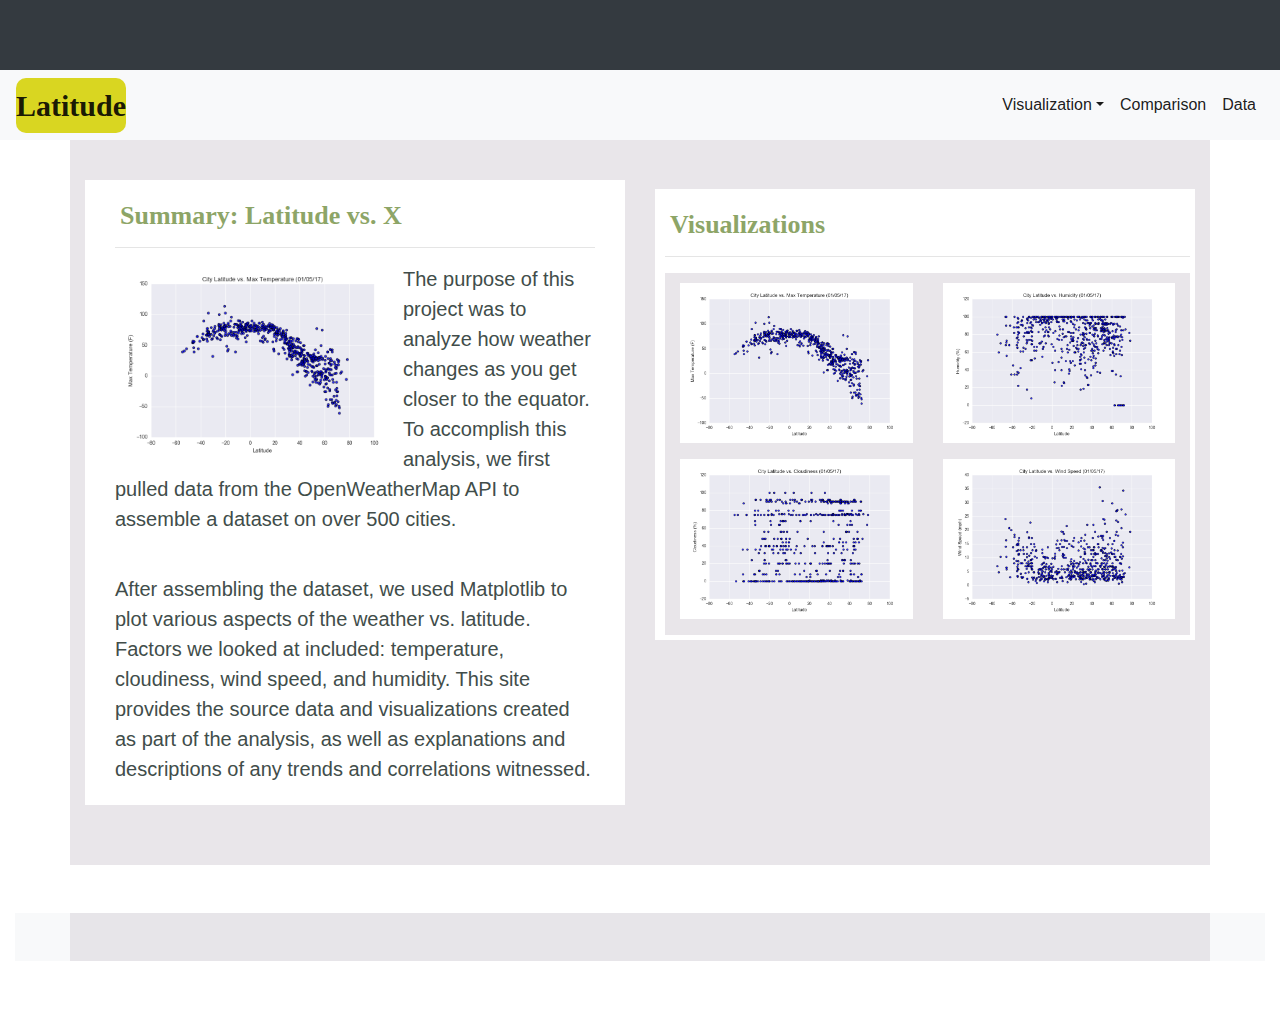
<file: WebVisualizations/index.html>
<!DOCTYPE html>
<html lang="en">
<head>
    <meta charset="UTF-8">
    <meta http-equiv="X-UA-Compatible" content="IE=edge">
    <meta name="viewport" content="width=device-width, initial-scale=1.0">
    <title>Weather Data Visualization</title>
    <link rel="stylesheet" href="https://stackpath.bootstrapcdn.com/bootstrap/4.3.1/css/bootstrap.min.css" integrity="sha384-ggOyR0iXCbMQv3Xipma34MD+dH/1fQ784/j6cY/iJTQUOhcWr7x9JvoRxT2MZw1T" crossorigin="anonymous">
    <link rel="stylesheet" href="style.css">
    
</head>
<body>
  <!-- navbar -->
    <nav class="navbar navbar-dark bg-dark"></nav>    
    <nav class="navbar navbar-expand-md sticky-top navbar-light bg-light">
        <a class="navbar-brand" href="index.html">Latitude</a>
        <button class="navbar-toggler" type="button" data-toggle="collapse" data-target="#navbarNav">
            <span class="navbar-toggler-icon"></span>
        </button>
        <div class="collapse navbar-collapse" id="navbarNav">            
            <ul class="navbar-nav ml-auto">
                <li class="nav-item dropdown">
                    <a class="nav-link dropdown-toggle active" data-toggle="dropdown" href="#">Visualization<span class="caret"></span></a>
                    <ul class="dropdown-menu">
                        <li><a class="nav-link active" href="max_temp.html">Max Temperature</a></li>
                        <li><a class="nav-link active" href="humidity.html">Humidity</a></li>
                        <li><a class="nav-link active" href="cloudiness.html">Cloudiness</a></li>
                        <li><a class="nav-link active" href="wind_speed.html">Wind Speed</a></li>
                    </ul>
                </li>
                <li class="nav-item">
                    <a class="nav-link active" href="comparison.html">Comparison</a>
                </li>
                <li class="nav-item">
                    <a class="nav-link active" href="data.html">Data</a>
                </li>
            </ul>
        </div>
      </nav>

    <!-- Container -->
    <div class="container">
        <section class="row">
          <div class="col-lg-6 col-md-12">
            <div class="description-content">
              <h1 class="description-header">Summary: Latitude vs. X</h1>
              <hr>
                <img src="Resources/assets/images/Fig1.png" alt="Latitude vs. Max Temperature" class="description-image">
              <p>The purpose of this project was to analyze how weather changes as you get closer to the equator. To accomplish this analysis, we first pulled data from the OpenWeatherMap API to assemble a dataset on over 500 cities.</p><br>
              <p>After assembling the dataset, we used Matplotlib to plot various aspects of the weather vs. latitude. Factors we looked at included: temperature, cloudiness, wind speed, and humidity. This site provides the source data and visualizations created as part of the analysis, as well as explanations and descriptions of any trends and correlations witnessed.</p>
            </div>
          </div>
        <div class="col-lg-6 col-md-12">
  ​
            <!-- Visualizations -->
            <section id="imageNav-area">
              <div class="imageNav-content">
                  <h2 class="imageNav-header">Visualizations</h2>
              <hr />
                <div class="container">
                  <div class="row">
                    <div class="col-6"><p>
                      <a href="max_temp.html">
                        <img src="Resources/assets/images/Fig1.png" alt="Latitude vs. Max Temperature", title="Latitude vs. Max Temperature" class="imageNav-photo">
                      </a></p>
                    </div>
                    <div class="col-6"><p>
                      <a href="humidity.html">
                        <img src="Resources/assets/images/Fig2.png" alt="Latitude vs. Humidity", title="Latitude vs. Humidity" class="imageNav-photo">
                      </a></p>
                      </div>
                    <div class="col-6"><p>
                      <a href="cloudiness.html">
                        <img src="Resources/assets/images/Fig3.png" alt="Latitude vs. Cloudiness", title="Latitude vs. Cloudiness", class="imageNav-photo">
                      </a></p>
                    </div>
                    <div class="col-6"><p>
                      <a href="wind_speed.html">
                        <img src="Resources/assets/images/Fig4.png" alt="Latitude vs. Wind Speed", title="Latitude vs. Wind Speed", class="imageNav-photo">
                      </a></p>
                    </div>
                  </div>
                </div>
              </div>
            </section>
            <!-- End of the Visualizations -->  ​
          </div>
        </section>
      </div>
      
      <!-- footer -->
      <div class="container-fluid my-5">
        <footer class="bg-light text-center">
          <!-- Grid container -->
          <div class="container p-4 pb-0">          
          </div>        
        </footer>        
      </div>

  <script src="https://code.jquery.com/jquery-3.3.1.slim.min.js" integrity="sha384-q8i/X+965DzO0rT7abK41JStQIAqVgRVzpbzo5smXKp4YfRvH+8abtTE1Pi6jizo" crossorigin="anonymous"></script>
  <script src="https://cdnjs.cloudflare.com/ajax/libs/popper.js/1.14.7/umd/popper.min.js" integrity="sha384-UO2eT0CpHqdSJQ6hJty5KVphtPhzWj9WO1clHTMGa3JDZwrnQq4sF86dIHNDz0W1" crossorigin="anonymous"></script>
  <script src="https://stackpath.bootstrapcdn.com/bootstrap/4.3.1/js/bootstrap.min.js" integrity="sha384-JjSmVgyd0p3pXB1rRibZUAYoIIy6OrQ6VrjIEaFf/nJGzIxFDsf4x0xIM+B07jRM" crossorigin="anonymous"></script>    
</body>
</html>
</file>
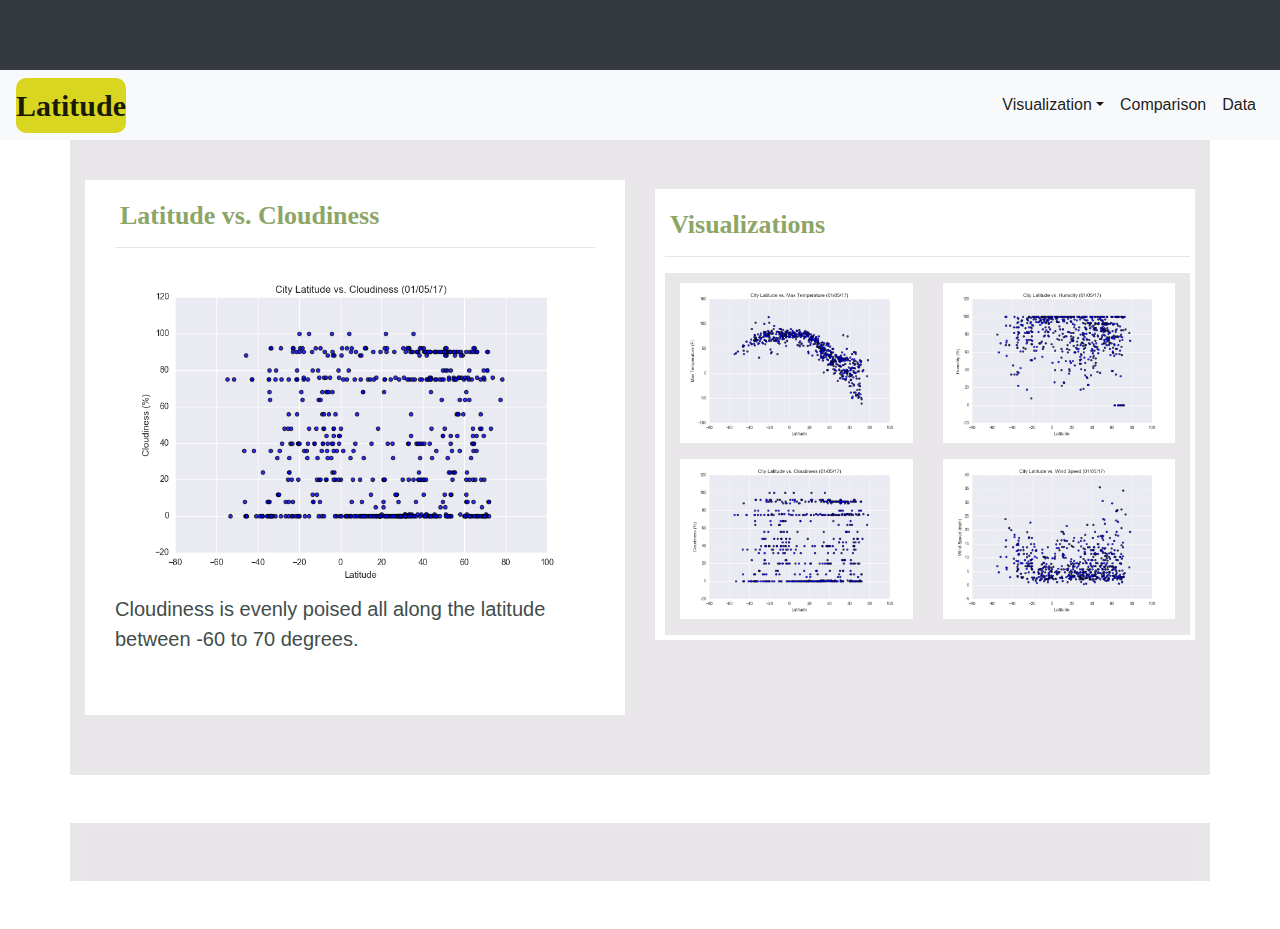
<file: WebVisualizations/cloudiness.html>
<!DOCTYPE html>
<html lang="en">
<head>
    <meta charset="UTF-8">
    <meta http-equiv="X-UA-Compatible" content="IE=edge">
    <meta name="viewport" content="width=device-width, initial-scale=1.0">
    <title>Cloudiness</title>
    <link rel="stylesheet" href="https://stackpath.bootstrapcdn.com/bootstrap/4.3.1/css/bootstrap.min.css" integrity="sha384-ggOyR0iXCbMQv3Xipma34MD+dH/1fQ784/j6cY/iJTQUOhcWr7x9JvoRxT2MZw1T" crossorigin="anonymous">
    <link rel="stylesheet" href="style.css">

</head>
<body>
    <!-- navbar -->
    <nav class="navbar navbar-dark bg-dark"></nav>               
    <nav class="navbar navbar-expand-md sticky-top navbar-light bg-light">
        <a class="navbar-brand" href="index.html">Latitude</a>
        <button class="navbar-toggler" type="button" data-toggle="collapse" data-target="#navbarNav">
            <span class="navbar-toggler-icon"></span>
        </button>
        <div class="collapse navbar-collapse" id="navbarNav">            
            <ul class="navbar-nav ml-auto">
                <li class="nav-item dropdown">
                    <a class="nav-link dropdown-toggle active" data-toggle="dropdown" href="#">Visualization<span class="caret"></span></a>
                    <ul class="dropdown-menu">
                        <li><a class="nav-link active" href="max_temp.html">Max Temperature</a></li>
                        <li><a class="nav-link active" href="humidity.html">Humidity</a></li>
                        <li><a class="nav-link active" href="cloudiness.html">Cloudiness</a></li>
                        <li><a class="nav-link active" href="wind_speed.html">Wind Speed</a></li>
                    </ul>
                </li>
                <li class="nav-item">
                    <a class="nav-link active" href="comparison.html">Comparison</a>
                </li>
                <li class="nav-item">
                    <a class="nav-link active" href="data.html">Data</a>
                </li>
            </ul>
        </div>
    </nav>

    <!-- Container -->
    <div class="container">
        <section class="row">
          <div class="col-lg-6 col-md-12">
            <div class="description-content">
              <h1 class="description-header">Latitude vs. Cloudiness</h1>
              <hr>
              <a href="Resources/assets/images/Fig3.png">
                <img src="Resources/assets/images/Fig3.png" alt="Latitude vs. Cloudiness", title="Latitude vs. Cloudiness", class="imageNav-photo">
              </a>
              <p>Cloudiness is evenly poised all along the latitude between -60 to 70 degrees.</p><br>
              <p></p>
            </div>
          </div>
          <div class="col-lg-6 col-md-12">
  ​
            <!-- Visualizations -->
            <section id="imageNav-area">
              <div class="imageNav-content">
                <h2 class="imageNav-header">Visualizations</h2>
                <hr />
                <div class="container">
                  <div class="row">
                    <div class="col-6">
                      <p>
                        <a href="max_temp.html">
                            <img src="Resources/assets/images/Fig1.png" alt="Latitude vs. Max Temperature", title="Latitude vs. Max Temperature" class="imageNav-photo">
                        </a>
                      </p>
                    </div>
                    <div class="col-6">
                      <p>
                        <a href="humidity.html">
                          <img src="Resources/assets/images/Fig2.png" alt="Latitude vs. Humidity", title="Latitude vs. Humidity" class="imageNav-photo">
                        </a>
                      </p>
                    </div>
                    <div class="col-6">
                      <p>
                        <a href="cloudiness.html">
                          <img src="Resources/assets/images/Fig3.png" alt="Latitude vs. Cloudiness", title="Latitude vs. Cloudiness", class="imageNav-photo">
                        </a>
                      </p>
                    </div>
                    <div class="col-6">  
                      <p>
                        <a href="wind_speed.html">
                          <img src="Resources/assets/images/Fig4.png" alt="Latitude vs. Wind Speed", title="Latitude vs. Wind Speed", class="imageNav-photo">
                        </a>
                      </p>
                    </div>
                  </div>
                </div>
              </div>
            </section>
            <!-- End of the Visualizations -->  ​
          </div>
        </section>
    </div>

      <!-- footer -->
      <div class="container my-5">
        <footer class="bg-light text-center">
          <!-- Grid container -->
          <div class="container p-4 pb-0">          
          </div>        
        </footer>        
      </div>

    <script src="https://code.jquery.com/jquery-3.3.1.slim.min.js" integrity="sha384-q8i/X+965DzO0rT7abK41JStQIAqVgRVzpbzo5smXKp4YfRvH+8abtTE1Pi6jizo" crossorigin="anonymous"></script>
    <script src="https://cdnjs.cloudflare.com/ajax/libs/popper.js/1.14.7/umd/popper.min.js" integrity="sha384-UO2eT0CpHqdSJQ6hJty5KVphtPhzWj9WO1clHTMGa3JDZwrnQq4sF86dIHNDz0W1" crossorigin="anonymous"></script>
    <script src="https://stackpath.bootstrapcdn.com/bootstrap/4.3.1/js/bootstrap.min.js" integrity="sha384-JjSmVgyd0p3pXB1rRibZUAYoIIy6OrQ6VrjIEaFf/nJGzIxFDsf4x0xIM+B07jRM" crossorigin="anonymous"></script>    
</body>
</html>
</file>
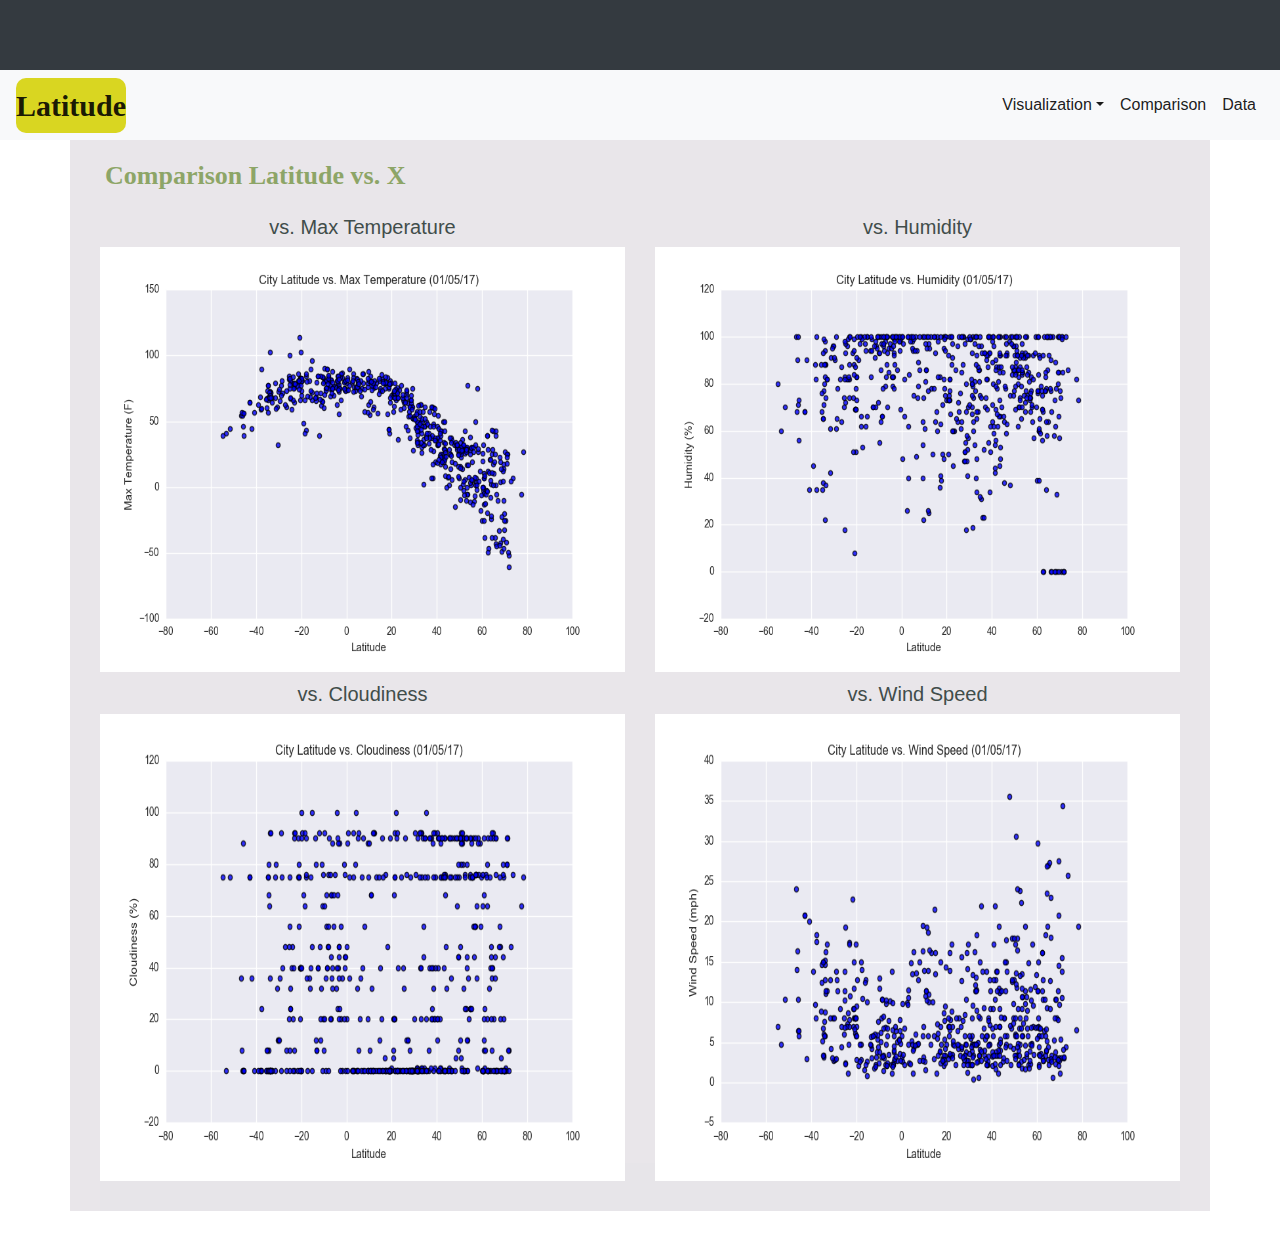
<file: WebVisualizations/comparison.html>
<!DOCTYPE html>
<html lang="en">
<head>
    <meta charset="UTF-8">
    <meta http-equiv="X-UA-Compatible" content="IE=edge">
    <meta name="viewport" content="width=device-width, initial-scale=1.0">
    <title>Weather Data Visualization</title>
    <link rel="stylesheet" href="https://stackpath.bootstrapcdn.com/bootstrap/4.3.1/css/bootstrap.min.css" integrity="sha384-ggOyR0iXCbMQv3Xipma34MD+dH/1fQ784/j6cY/iJTQUOhcWr7x9JvoRxT2MZw1T" crossorigin="anonymous">
    <link rel="stylesheet" href="style.css">
    
</head>
<body>
  <!-- navbar  -->
    <nav class="navbar navbar-dark bg-dark"></nav> 
      <nav class="navbar navbar-expand-md sticky-top navbar-light bg-light">
        <a class="navbar-brand" href="index.html">Latitude</a>
          <button class="navbar-toggler" type="button" data-toggle="collapse" data-target="#navbarNav">
            <span class="navbar-toggler-icon"></span>
          </button>
          <div class="collapse navbar-collapse" id="navbarNav">            
            <ul class="navbar-nav ml-auto">
                <li class="nav-item dropdown">
                    <a class="nav-link dropdown-toggle active" data-toggle="dropdown" href="#">Visualization<span class="caret"></span></a>
                    <ul class="dropdown-menu">
                        <li><a class="nav-link active" href="max_temp.html">Max Temperature</a></li>
                        <li><a class="nav-link active" href="humidity.html">Humidity</a></li>
                        <li><a class="nav-link active" href="cloudiness.html">Cloudiness</a></li>
                        <li><a class="nav-link active" href="wind_speed.html">Wind Speed</a></li>
                    </ul>
                </li>
                <li class="nav-item">
                    <a class="nav-link active" href="comparison.html">Comparison</a>
                </li>
                <li class="nav-item">
                    <a class="nav-link active" href="data.html">Data</a>
                </li>
            </ul>
          </div>
      </nav>
    
     <!--Comparison Visualizations -->
    <div class="container">
        <div class="container-fluid">
            <h2 class="imageNav-header">Comparison Latitude vs. X</h2>
            <div class="row">
                <div class="col-6">
                  <p>
                    <p class="h5">vs. Max Temperature</p>
                    <a href="Resources/assets/images/Fig1.png">
                        <img src="Resources/assets/images/Fig1.png" alt="Latitude vs. Max Temperature", title="Latitude vs. Max Temperature" class="imageNav-photo">
                    </a>
                  </p>
                </div>
                <div class="col-6">
                  <p>
                    <p class="h5">vs. Humidity</p>
                      <a href="Resources/assets/images/Fig2.png">
                        <img src="Resources/assets/images/Fig2.png" alt="Latitude vs. Humidity", title="Latitude vs. Humidity" class="imageNav-photo">
                      </a>
                  </p>
                </div>
                <div class="col-6">
                  <p><br><br>
                    <p class="h5">vs. Cloudiness</p>
                      <a href="Resources/assets/images/Fig3.png">
                        <img src="Resources/assets/images/Fig3.png" alt="Latitude vs. Cloudiness", title="Latitude vs. Cloudiness", class="imageNav-photo">
                      </a>
                  </p>
                </div>
                <div class="col-6">
                  <p><br><br>
                    <p class="h5">vs. Wind Speed</p>
                      <a href="Resources/assets/images/Fig4.png">
                        <img src="Resources/assets/images/Fig4.png" alt="Latitude vs. Wind Speed", title="Latitude vs. Wind Speed", class="imageNav-photo">
                      </a>
                  </p>
                </div>
            </div>
        </div>    
        <!-- End of the Visualizations -->  ​    
      
        <!-- footer -->
        <div class="container-fluid my-5">
            <footer class="bg-light text-center">
            <!-- Grid container -->
                <div class="container p-4 pb-0">
                </div>        
            </footer>        
        </div>    
    </div>

    <script src="https://code.jquery.com/jquery-3.3.1.slim.min.js" integrity="sha384-q8i/X+965DzO0rT7abK41JStQIAqVgRVzpbzo5smXKp4YfRvH+8abtTE1Pi6jizo" crossorigin="anonymous"></script>
    <script src="https://cdnjs.cloudflare.com/ajax/libs/popper.js/1.14.7/umd/popper.min.js" integrity="sha384-UO2eT0CpHqdSJQ6hJty5KVphtPhzWj9WO1clHTMGa3JDZwrnQq4sF86dIHNDz0W1" crossorigin="anonymous"></script>
    <script src="https://stackpath.bootstrapcdn.com/bootstrap/4.3.1/js/bootstrap.min.js" integrity="sha384-JjSmVgyd0p3pXB1rRibZUAYoIIy6OrQ6VrjIEaFf/nJGzIxFDsf4x0xIM+B07jRM" crossorigin="anonymous"></script>    
</body>
</html>
</file>
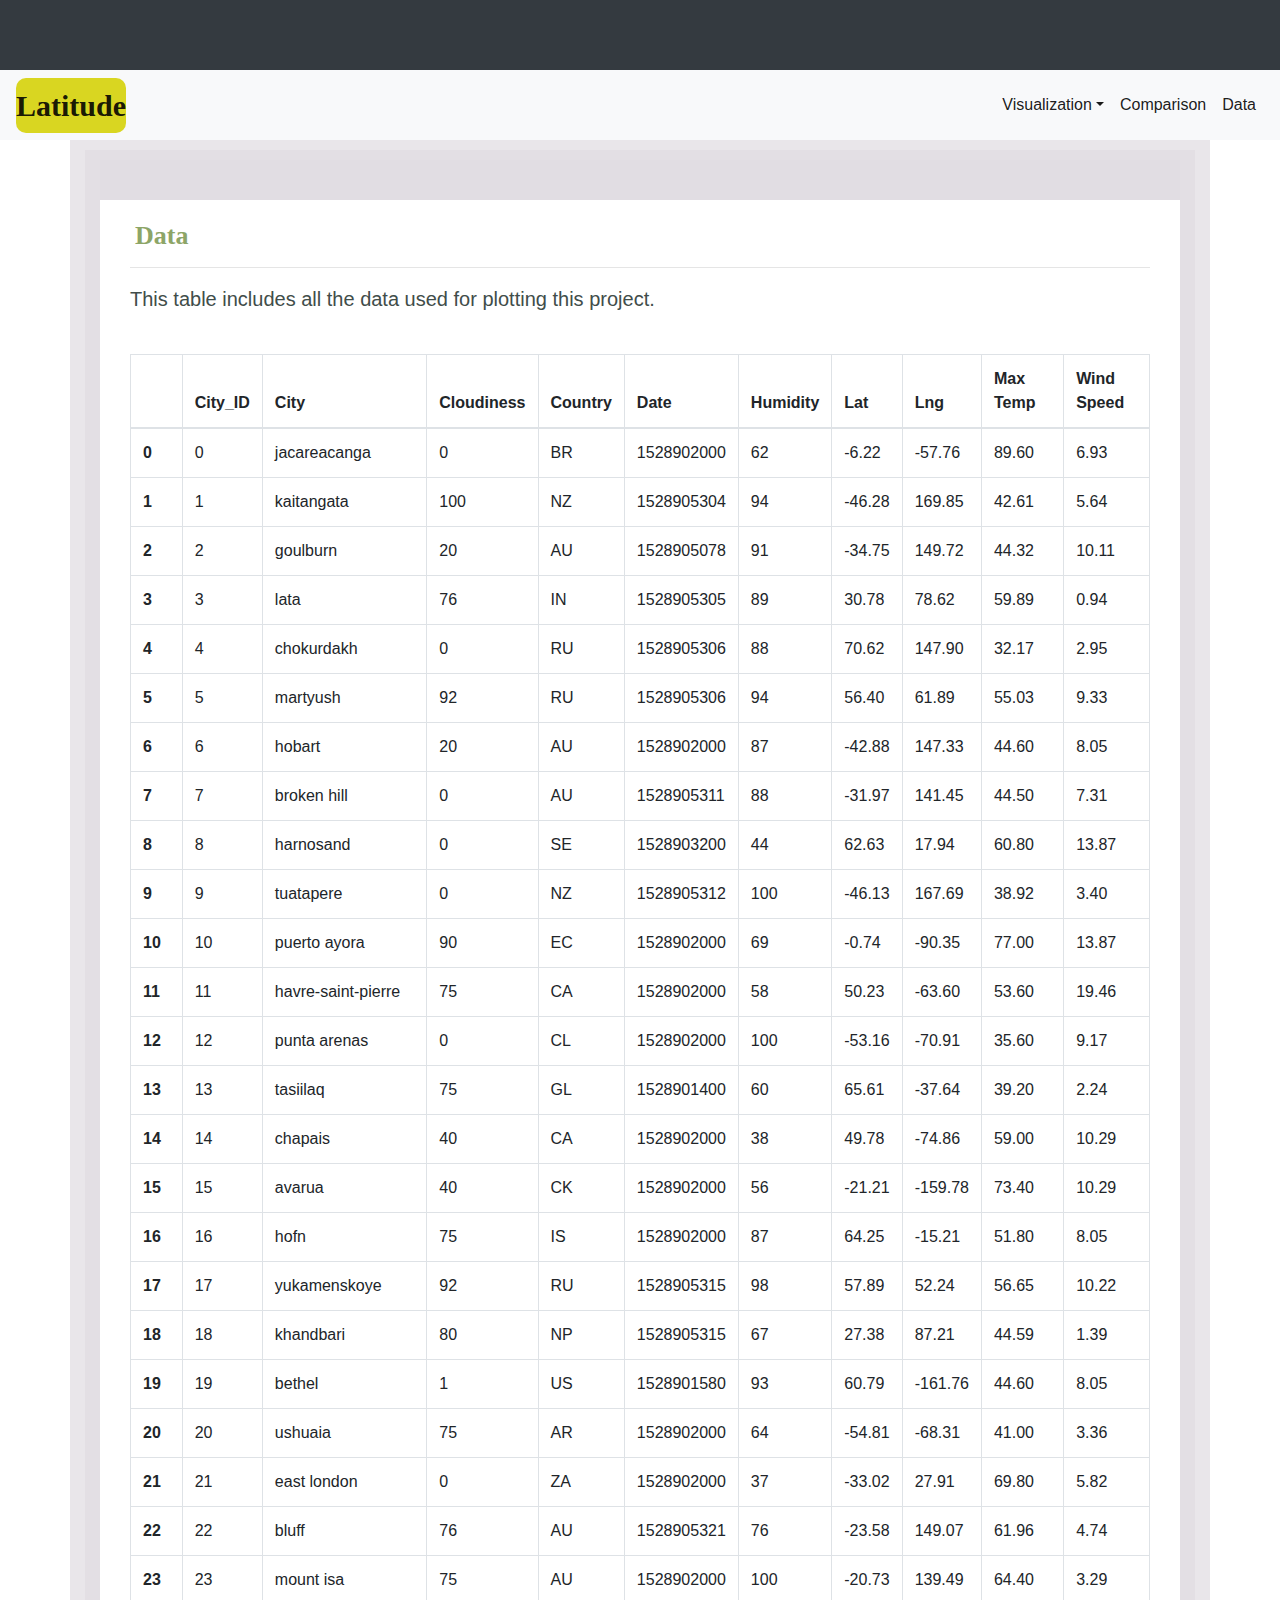
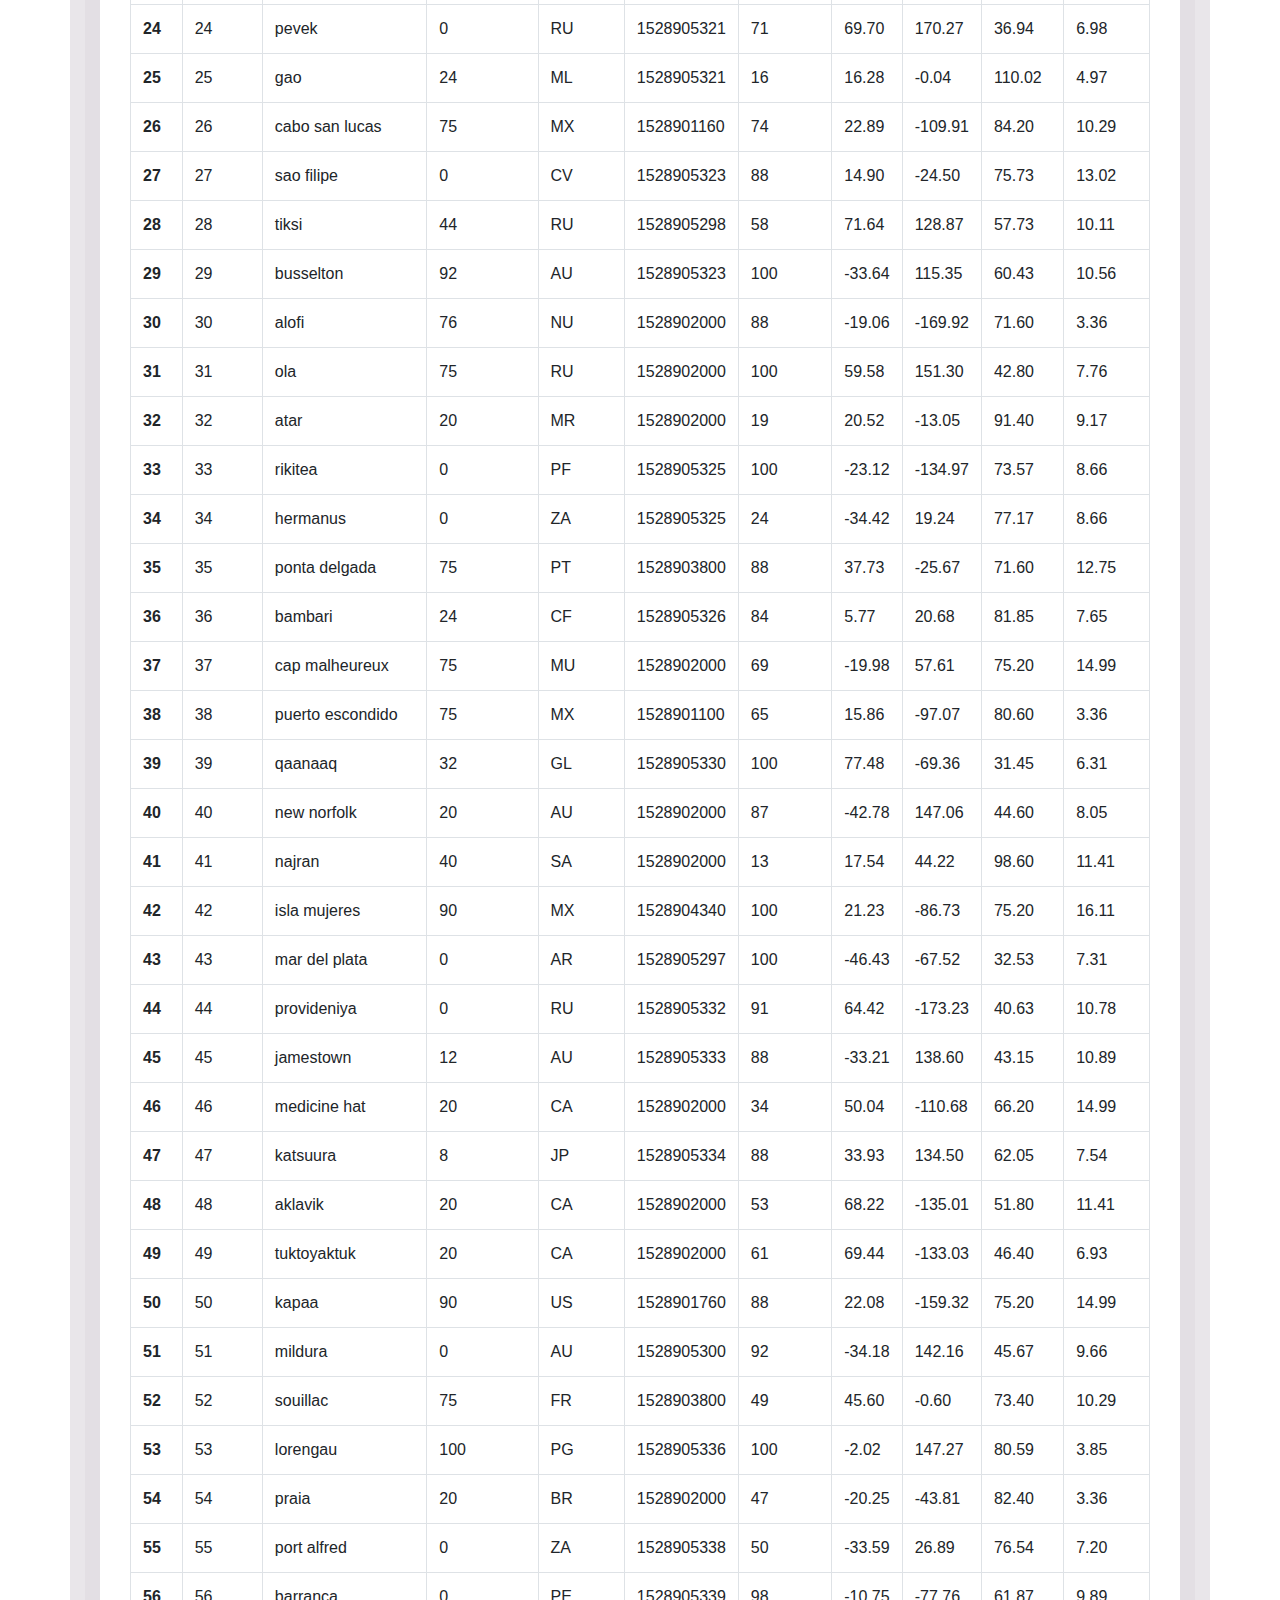
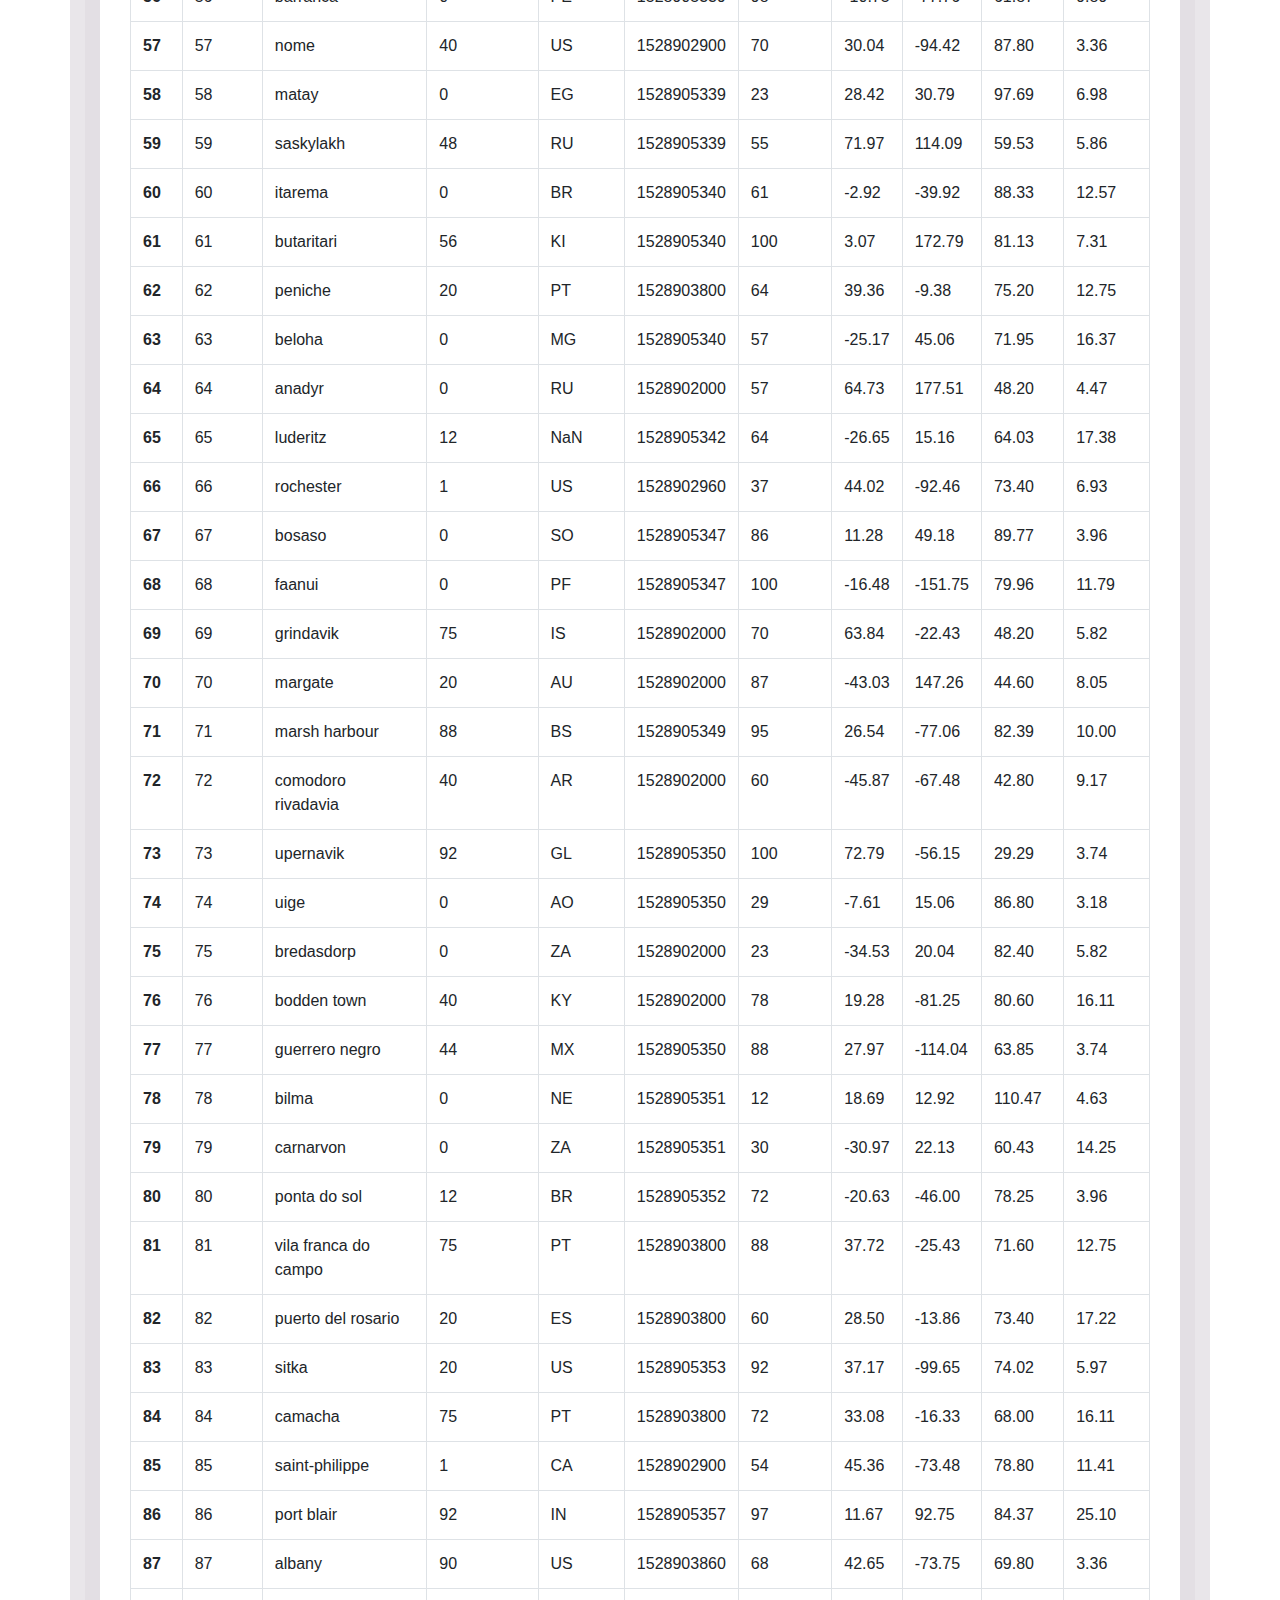
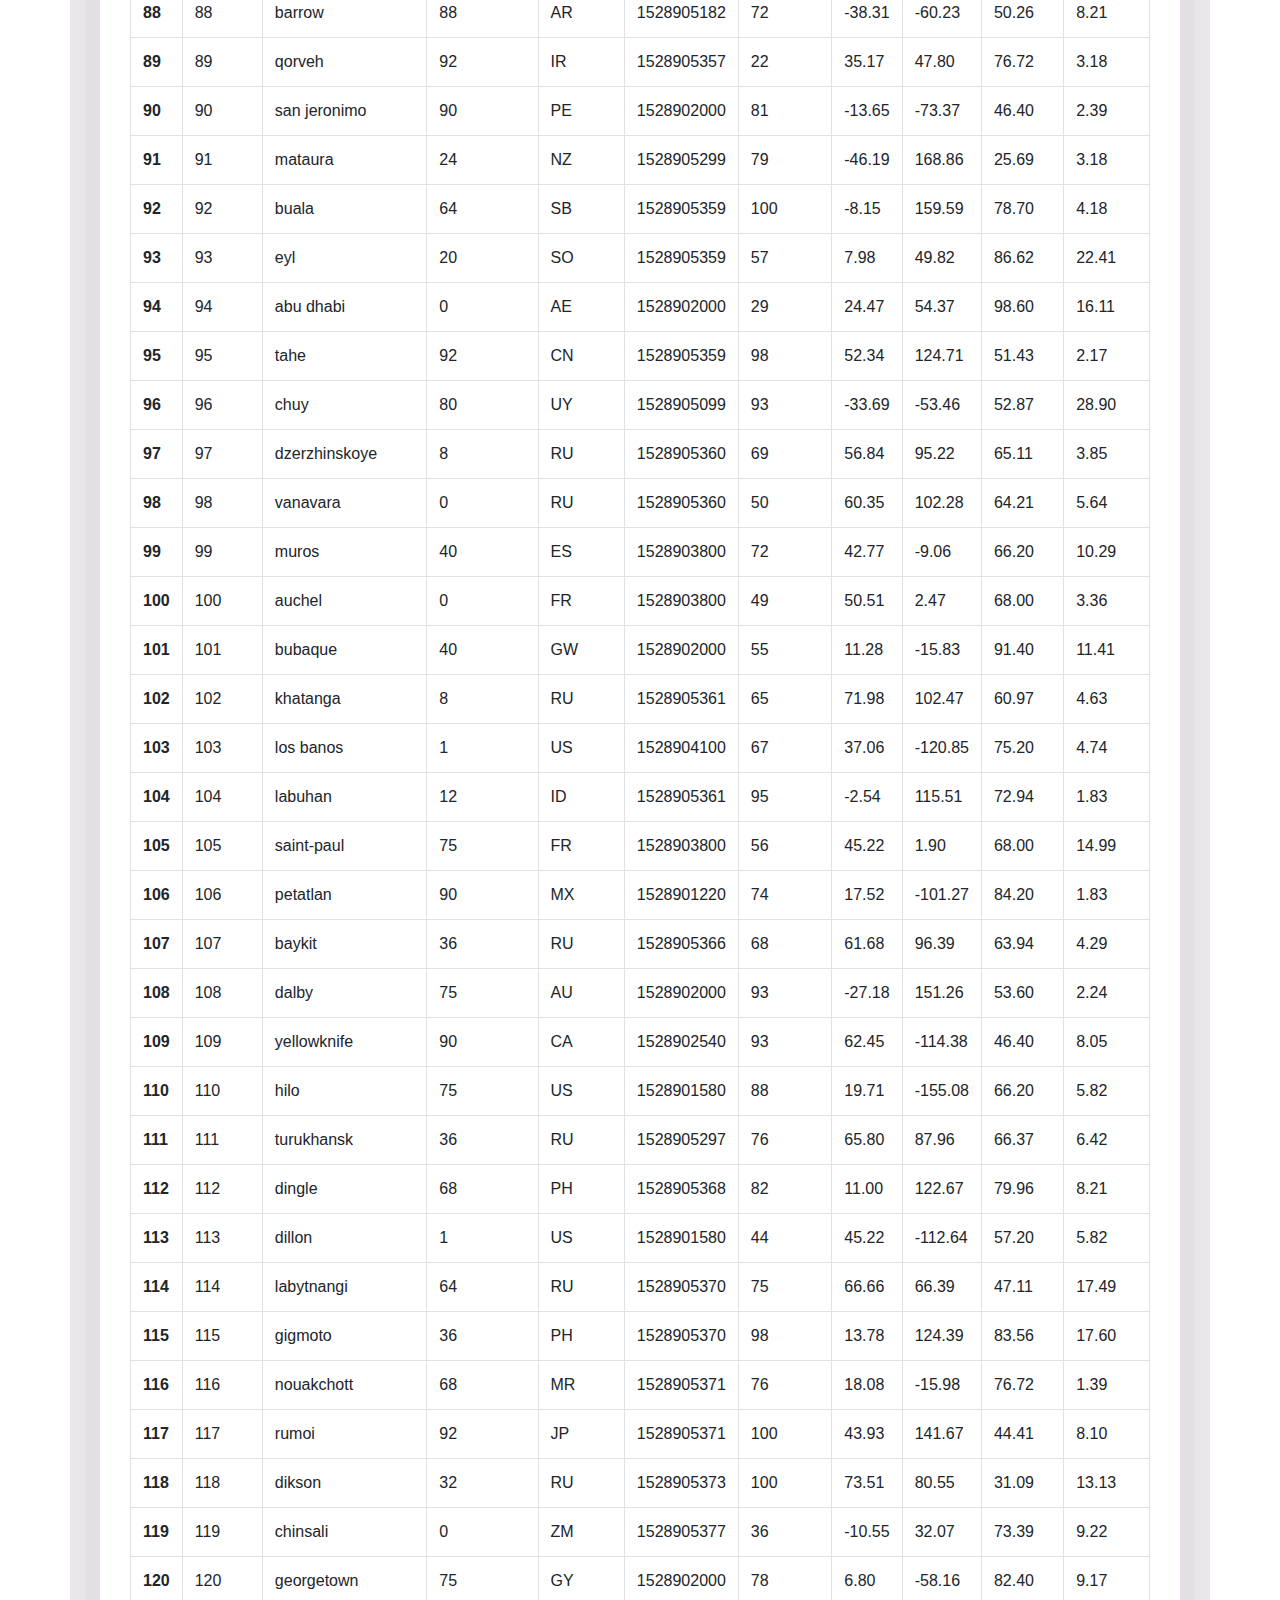
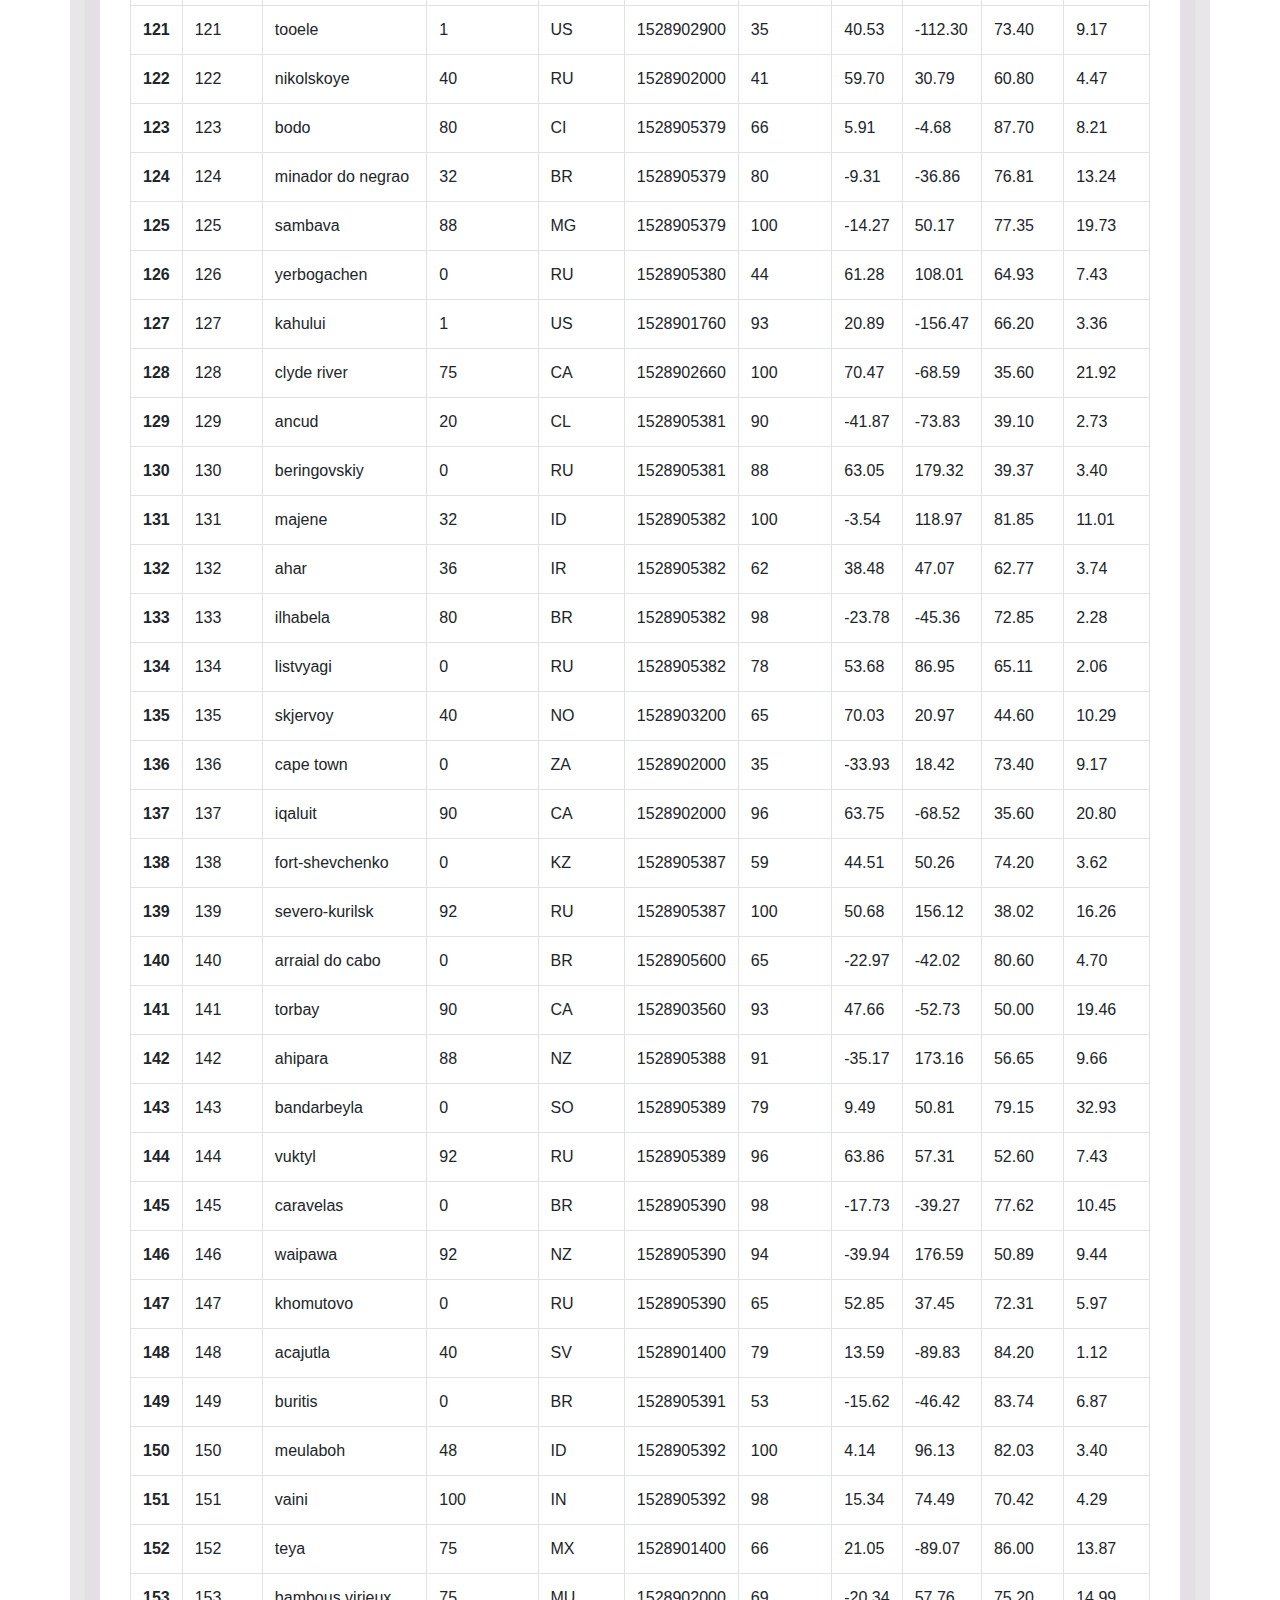
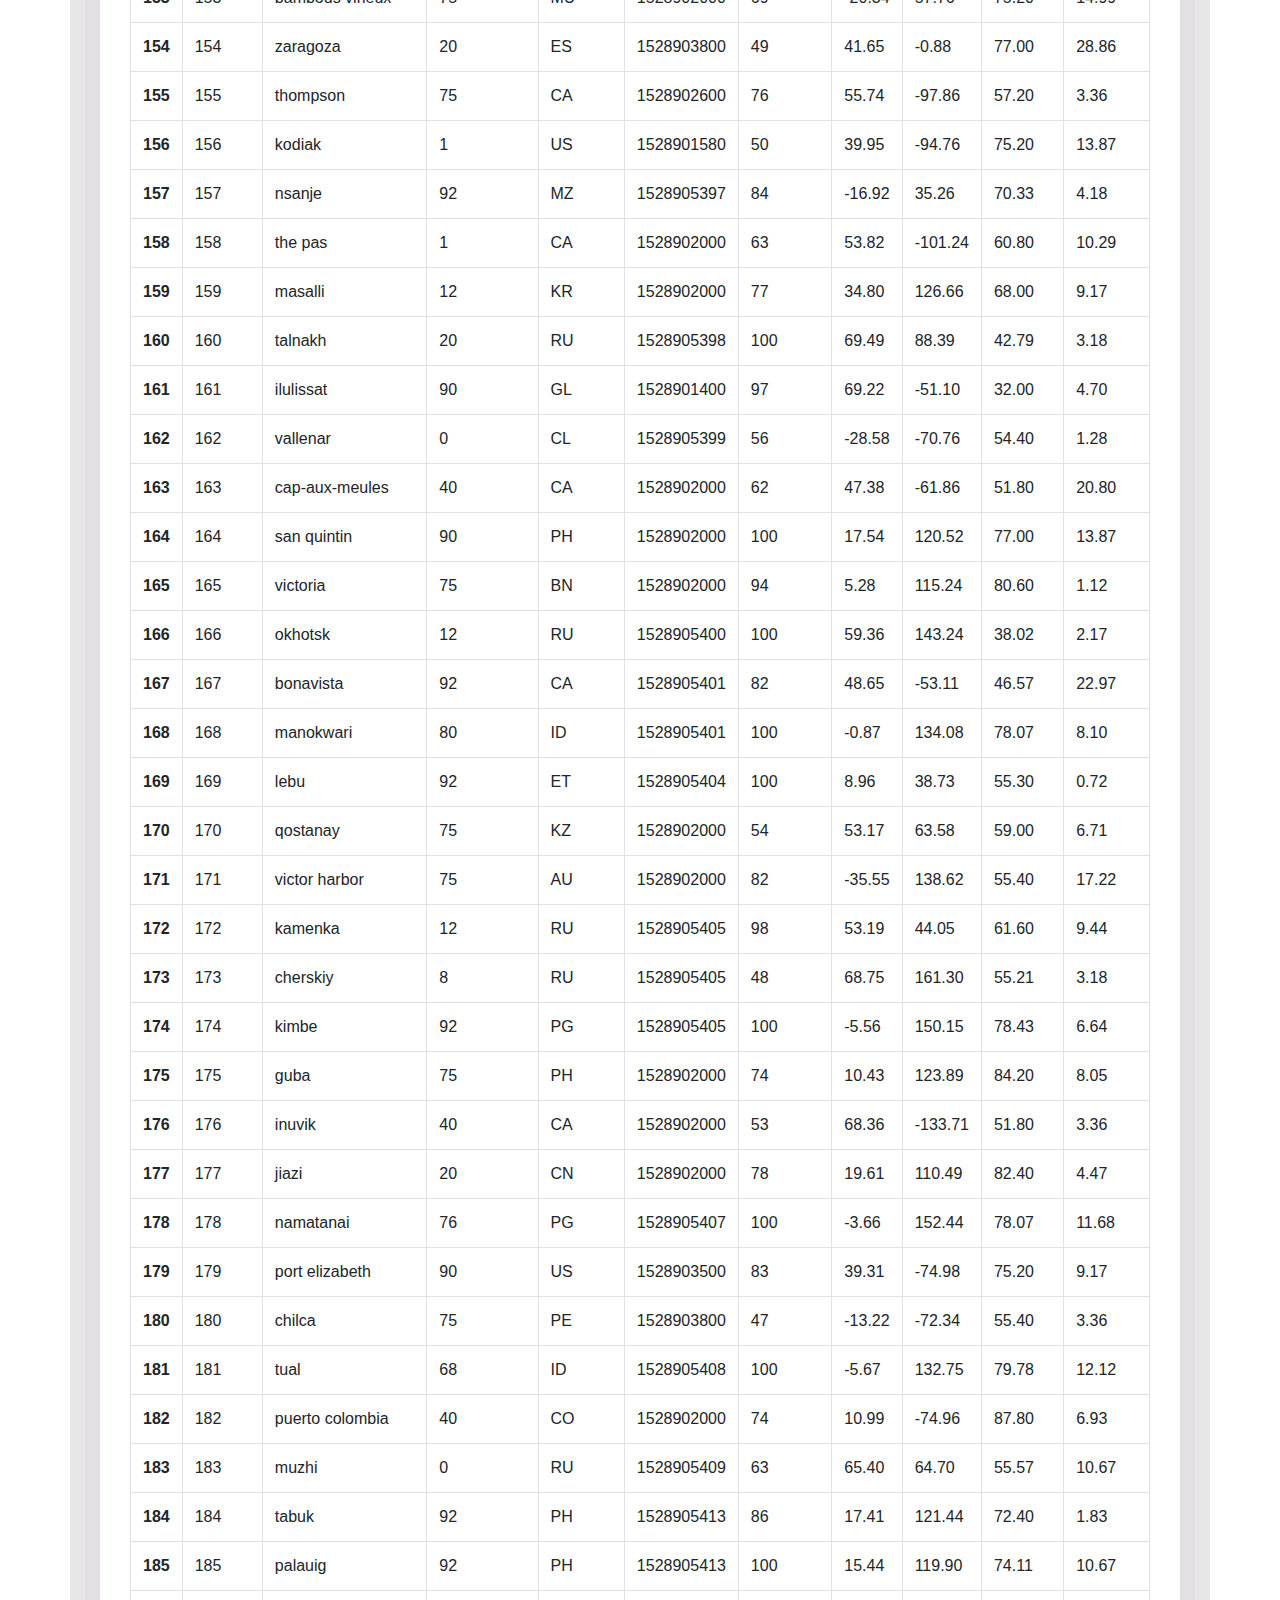
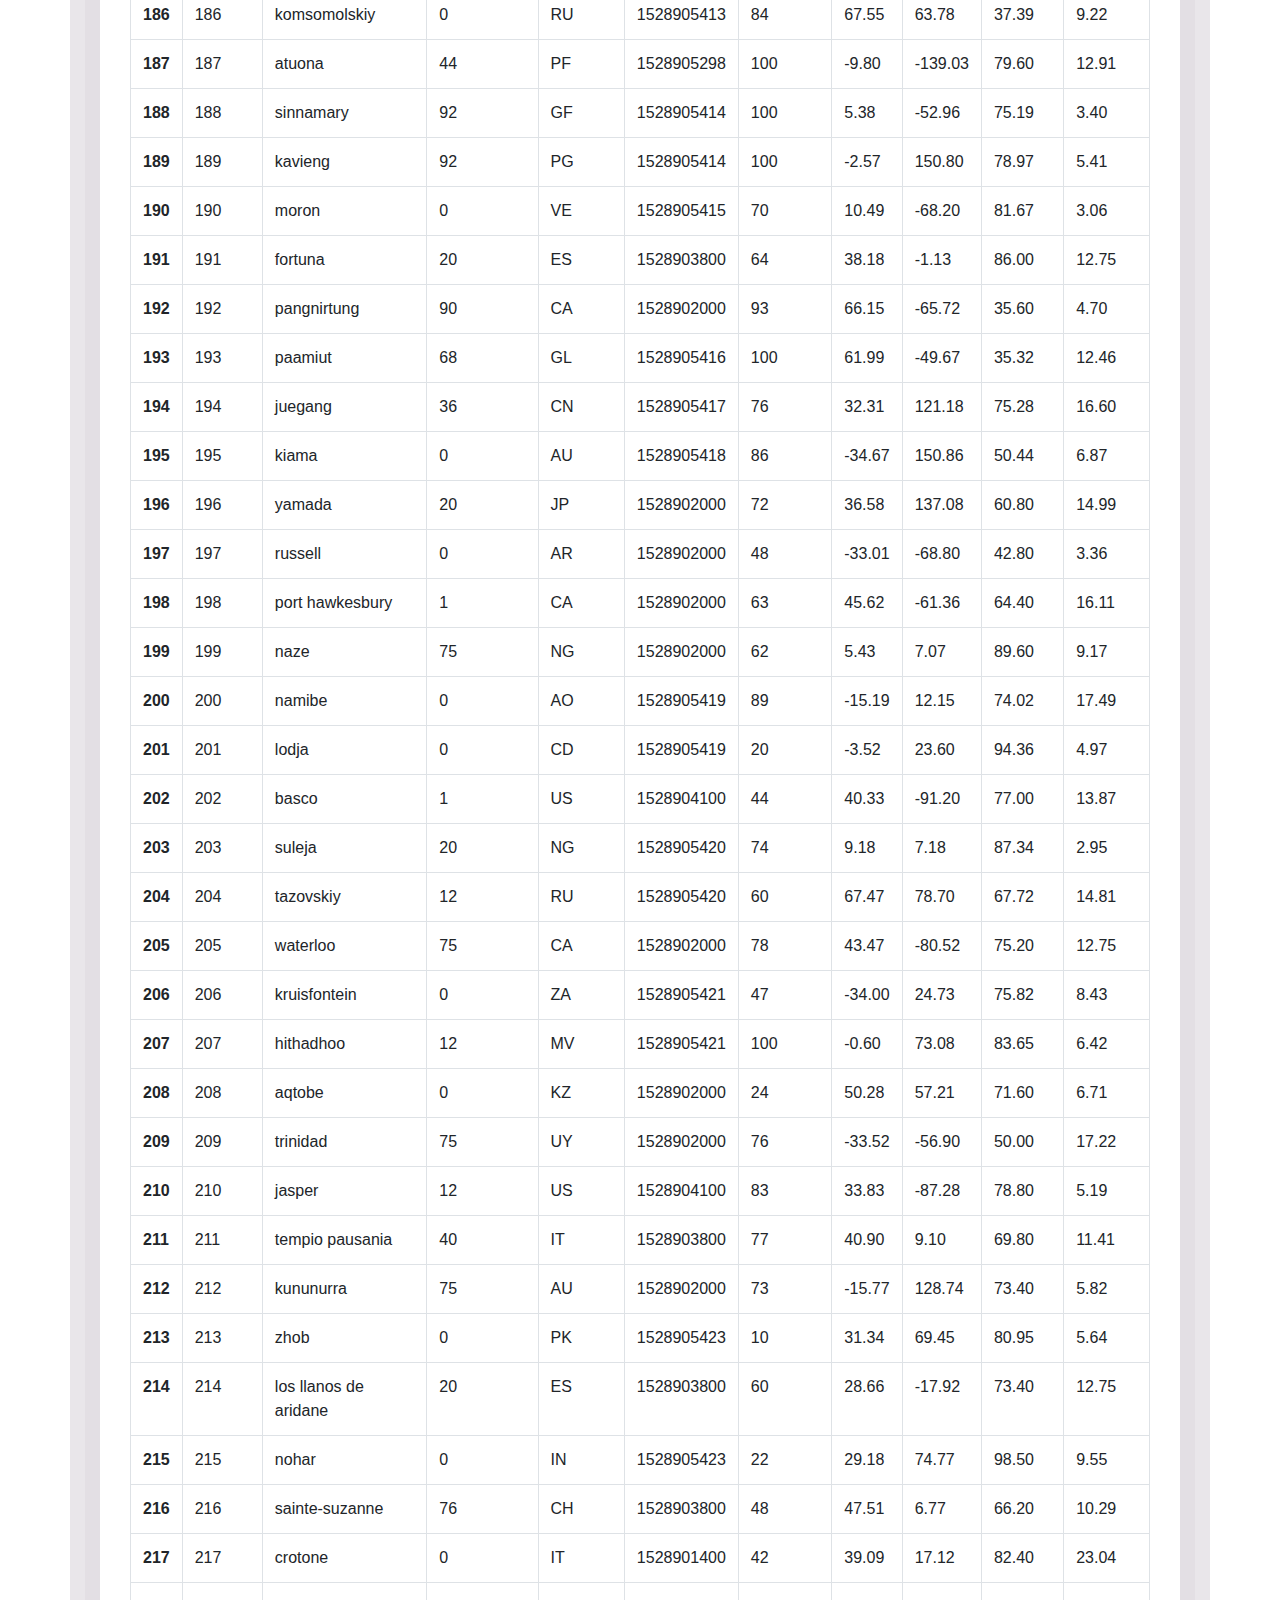
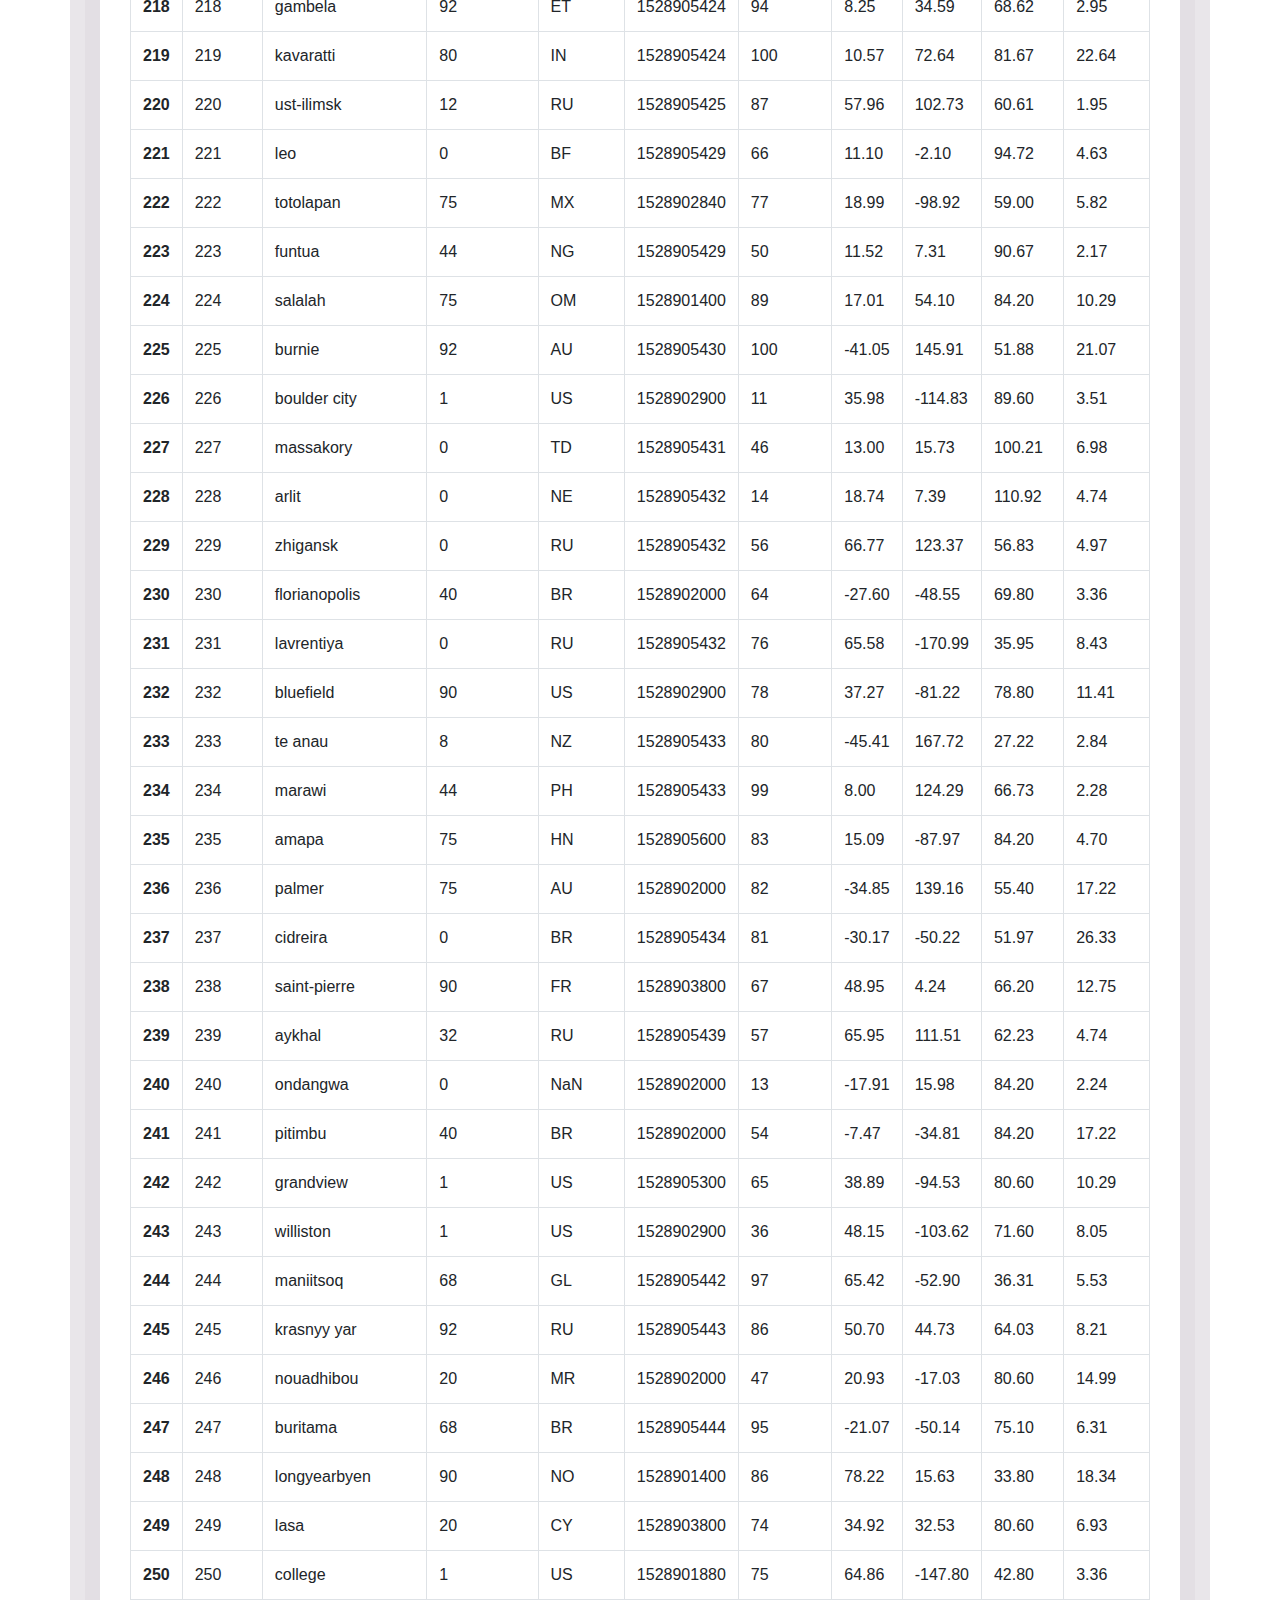
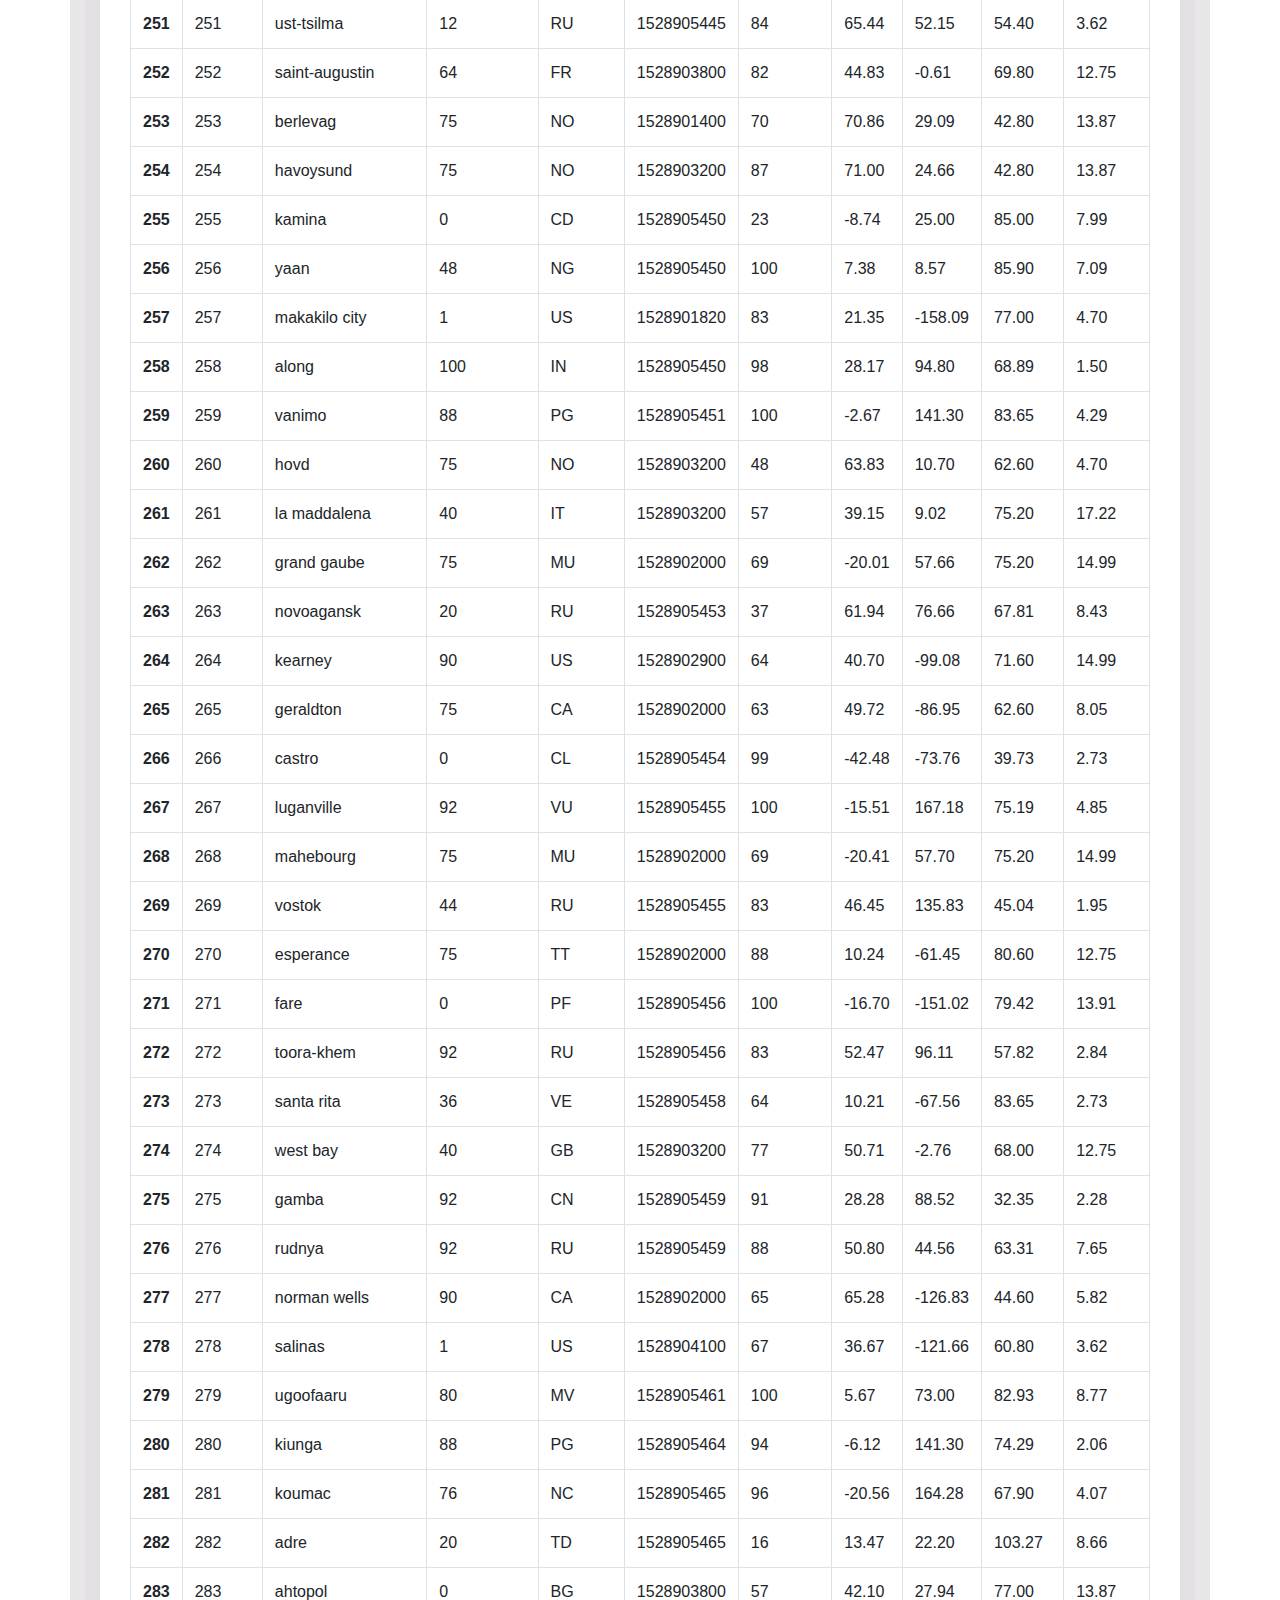
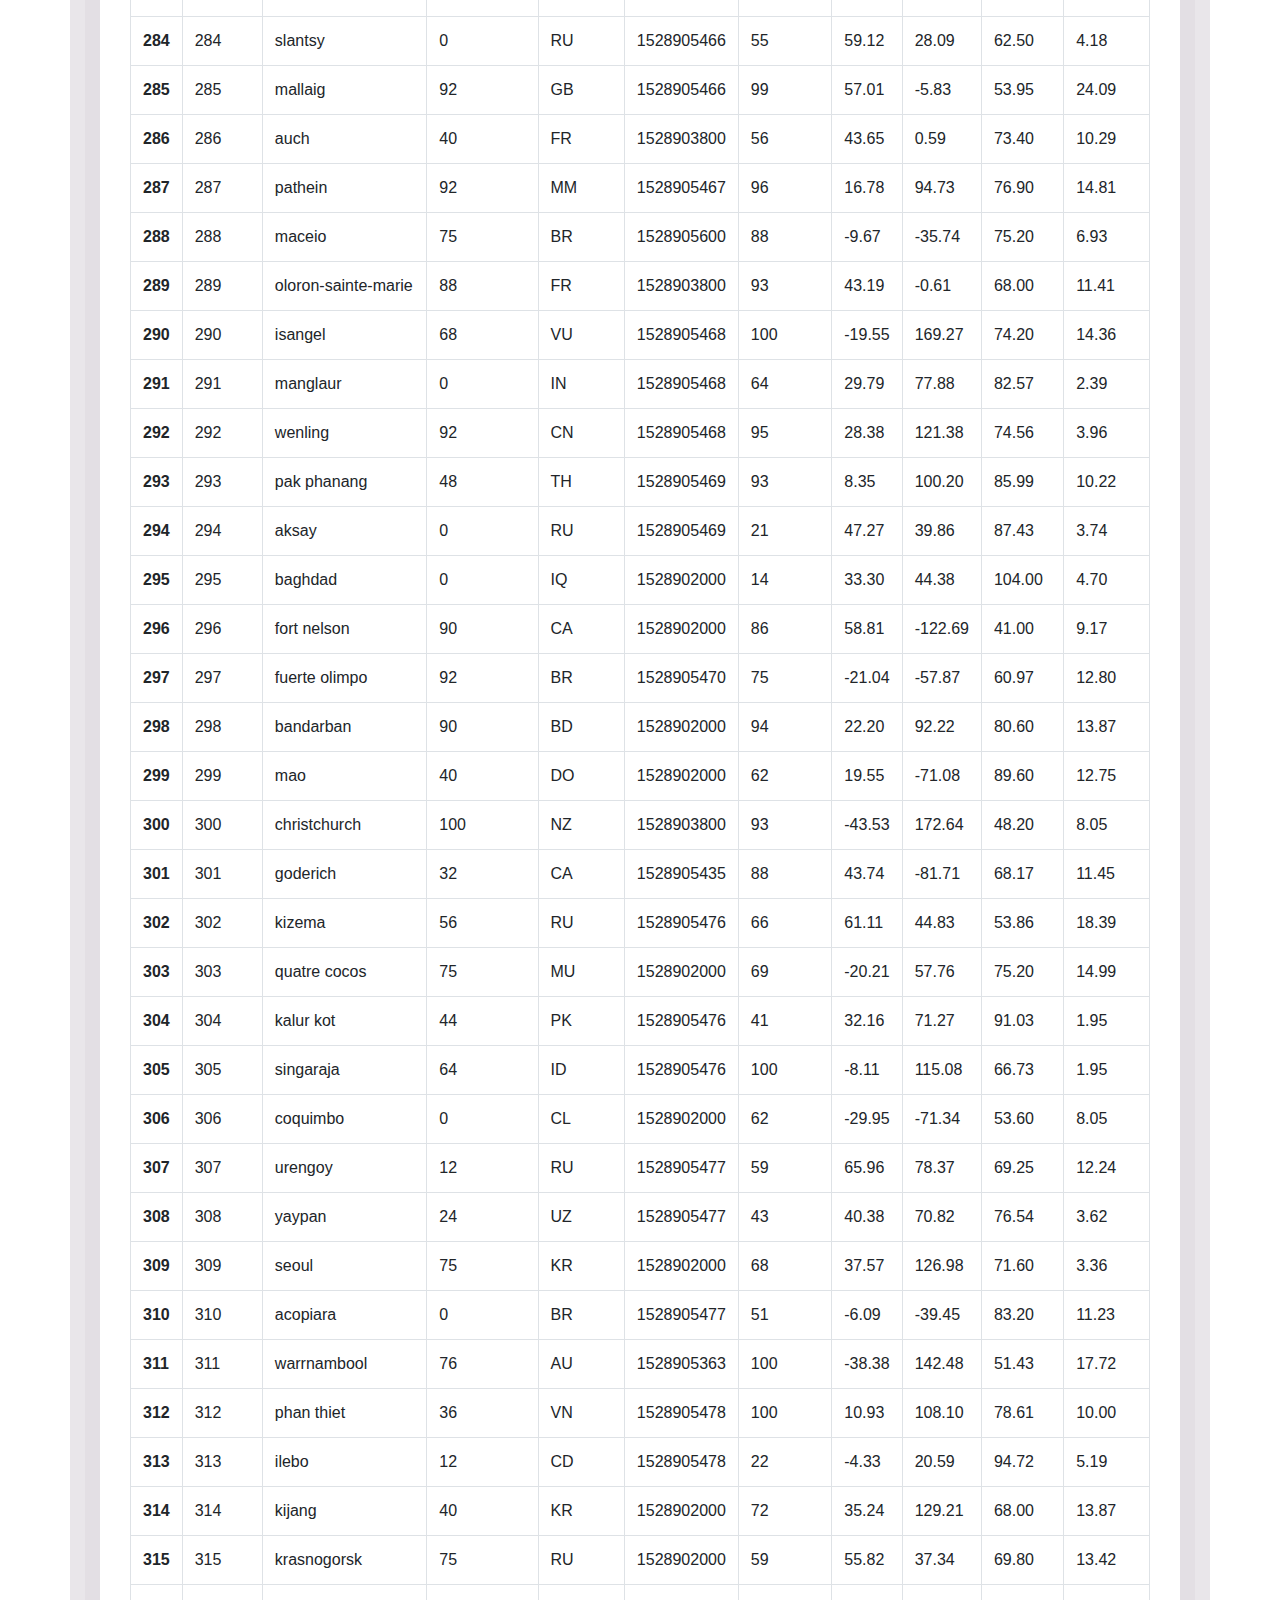
<file: WebVisualizations/data.html>
<!DOCTYPE html>
<html lang="en">
<head>
    <meta charset="UTF-8">
    <meta http-equiv="X-UA-Compatible" content="IE=edge">
    <meta name="viewport" content="width=device-width, initial-scale=1.0">
    <title>Data from csv file</title>
    <link rel="stylesheet" href="https://stackpath.bootstrapcdn.com/bootstrap/4.3.1/css/bootstrap.min.css" integrity="sha384-ggOyR0iXCbMQv3Xipma34MD+dH/1fQ784/j6cY/iJTQUOhcWr7x9JvoRxT2MZw1T" crossorigin="anonymous">
    <link rel="stylesheet" href="style.css">

</head>
<body>
  <!-- navbar -->
    <nav class="navbar navbar-dark bg-dark"></nav>     
    <nav class="navbar navbar-expand-md sticky-top navbar-light bg-light">
        <a class="navbar-brand" href="index.html">Latitude</a>
        <button class="navbar-toggler" type="button" data-toggle="collapse" data-target="#navbarNav">
            <span class="navbar-toggler-icon"></span>
        </button>
        <div class="collapse navbar-collapse" id="navbarNav">            
            <ul class="navbar-nav ml-auto">
                <li class="nav-item dropdown">
                    <a class="nav-link dropdown-toggle active" data-toggle="dropdown" href="#">Visualization<span class="caret"></span></a>
                    <ul class="dropdown-menu">
                        <li><a class="nav-link active" href="max_temp.html">Max Temperature</a></li>
                        <li><a class="nav-link active" href="humidity.html">Humidity</a></li>
                        <li><a class="nav-link active" href="cloudiness.html">Cloudiness</a></li>
                        <li><a class="nav-link active" href="wind_speed.html">Wind Speed</a></li>
                    </ul>
                </li>
                <li class="nav-item">
                    <a class="nav-link active" href="comparison.html">Comparison</a>
                </li>
                <li class="nav-item">
                    <a class="nav-link active" href="data.html">Data</a>
                </li>
            </ul>
        </div>
      </nav>

      <!-- data container -->
    <div class= "container">
        <div class="container">
          <div class="container"> 
            <section class="row">
              <div class="table-responsive">
                <div class="description-content">
                  <h1 class="description-header">Data</h1>
                  <hr>
                  <p>This table includes all the data used for plotting this project.</p>
                  <br>
                  <div class="table-responsive">
                    <table class="table-responsive{-sm|-md|-lg|-xl} dataframe table table-bordered">
                      <thead>
                        <tr style="text-align: left;">
                          <th></th>
                          <th>City_ID</th>
                          <th>City</th>
                          <th>Cloudiness</th>
                          <th>Country</th>
                          <th>Date</th>
                          <th>Humidity</th>
                          <th>Lat</th>
                          <th>Lng</th>
                          <th>Max Temp</th>
                          <th>Wind Speed</th>
                        </tr>
                      </thead>
                      <tbody>
                        <tr>
                          <th>0</th>
                          <td>0</td>
                          <td>jacareacanga</td>
                          <td>0</td>
                          <td>BR</td>
                          <td>1528902000</td>
                          <td>62</td>
                          <td>-6.22</td>
                          <td>-57.76</td>
                          <td>89.60</td>
                          <td>6.93</td>
                        </tr>
                        <tr>
                          <th>1</th>
                          <td>1</td>
                          <td>kaitangata</td>
                          <td>100</td>
                          <td>NZ</td>
                          <td>1528905304</td>
                          <td>94</td>
                          <td>-46.28</td>
                          <td>169.85</td>
                          <td>42.61</td>
                          <td>5.64</td>
                        </tr>
                        <tr>
                          <th>2</th>
                          <td>2</td>
                          <td>goulburn</td>
                          <td>20</td>
                          <td>AU</td>
                          <td>1528905078</td>
                          <td>91</td>
                          <td>-34.75</td>
                          <td>149.72</td>
                          <td>44.32</td>
                          <td>10.11</td>
                        </tr>
                        <tr>
                          <th>3</th>
                          <td>3</td>
                          <td>lata</td>
                          <td>76</td>
                          <td>IN</td>
                          <td>1528905305</td>
                          <td>89</td>
                          <td>30.78</td>
                          <td>78.62</td>
                          <td>59.89</td>
                          <td>0.94</td>
                        </tr>
                        <tr>
                          <th>4</th>
                          <td>4</td>
                          <td>chokurdakh</td>
                          <td>0</td>
                          <td>RU</td>
                          <td>1528905306</td>
                          <td>88</td>
                          <td>70.62</td>
                          <td>147.90</td>
                          <td>32.17</td>
                          <td>2.95</td>
                        </tr>
                        <tr>
                          <th>5</th>
                          <td>5</td>
                          <td>martyush</td>
                          <td>92</td>
                          <td>RU</td>
                          <td>1528905306</td>
                          <td>94</td>
                          <td>56.40</td>
                          <td>61.89</td>
                          <td>55.03</td>
                          <td>9.33</td>
                        </tr>
                        <tr>
                          <th>6</th>
                          <td>6</td>
                          <td>hobart</td>
                          <td>20</td>
                          <td>AU</td>
                          <td>1528902000</td>
                          <td>87</td>
                          <td>-42.88</td>
                          <td>147.33</td>
                          <td>44.60</td>
                          <td>8.05</td>
                        </tr>
                        <tr>
                          <th>7</th>
                          <td>7</td>
                          <td>broken hill</td>
                          <td>0</td>
                          <td>AU</td>
                          <td>1528905311</td>
                          <td>88</td>
                          <td>-31.97</td>
                          <td>141.45</td>
                          <td>44.50</td>
                          <td>7.31</td>
                        </tr>
                        <tr>
                          <th>8</th>
                          <td>8</td>
                          <td>harnosand</td>
                          <td>0</td>
                          <td>SE</td>
                          <td>1528903200</td>
                          <td>44</td>
                          <td>62.63</td>
                          <td>17.94</td>
                          <td>60.80</td>
                          <td>13.87</td>
                        </tr>
                        <tr>
                          <th>9</th>
                          <td>9</td>
                          <td>tuatapere</td>
                          <td>0</td>
                          <td>NZ</td>
                          <td>1528905312</td>
                          <td>100</td>
                          <td>-46.13</td>
                          <td>167.69</td>
                          <td>38.92</td>
                          <td>3.40</td>
                        </tr>
                        <tr>
                          <th>10</th>
                          <td>10</td>
                          <td>puerto ayora</td>
                          <td>90</td>
                          <td>EC</td>
                          <td>1528902000</td>
                          <td>69</td>
                          <td>-0.74</td>
                          <td>-90.35</td>
                          <td>77.00</td>
                          <td>13.87</td>
                        </tr>
                        <tr>
                          <th>11</th>
                          <td>11</td>
                          <td>havre-saint-pierre</td>
                          <td>75</td>
                          <td>CA</td>
                          <td>1528902000</td>
                          <td>58</td>
                          <td>50.23</td>
                          <td>-63.60</td>
                          <td>53.60</td>
                          <td>19.46</td>
                        </tr>
                        <tr>
                          <th>12</th>
                          <td>12</td>
                          <td>punta arenas</td>
                          <td>0</td>
                          <td>CL</td>
                          <td>1528902000</td>
                          <td>100</td>
                          <td>-53.16</td>
                          <td>-70.91</td>
                          <td>35.60</td>
                          <td>9.17</td>
                        </tr>
                        <tr>
                          <th>13</th>
                          <td>13</td>
                          <td>tasiilaq</td>
                          <td>75</td>
                          <td>GL</td>
                          <td>1528901400</td>
                          <td>60</td>
                          <td>65.61</td>
                          <td>-37.64</td>
                          <td>39.20</td>
                          <td>2.24</td>
                        </tr>
                         <tr>
                          <th>14</th>
                          <td>14</td>
                          <td>chapais</td>
                          <td>40</td>
                          <td>CA</td>
                          <td>1528902000</td>
                          <td>38</td>
                          <td>49.78</td>
                          <td>-74.86</td>
                          <td>59.00</td>
                          <td>10.29</td>
                        </tr>
                        <tr>
                          <th>15</th>
                          <td>15</td>
                          <td>avarua</td>
                          <td>40</td>
                          <td>CK</td>
                          <td>1528902000</td>
                          <td>56</td>
                          <td>-21.21</td>
                          <td>-159.78</td>
                          <td>73.40</td>
                          <td>10.29</td>
                        </tr>
                         <tr>
                          <th>16</th>
                          <td>16</td>
                          <td>hofn</td>
                          <td>75</td>
                          <td>IS</td>
                          <td>1528902000</td>
                          <td>87</td>
                          <td>64.25</td>
                          <td>-15.21</td>
                          <td>51.80</td>
                          <td>8.05</td>
                        </tr>
                        <tr>
                          <th>17</th>
                          <td>17</td>
                          <td>yukamenskoye</td>
                          <td>92</td>
                          <td>RU</td>
                          <td>1528905315</td>
                          <td>98</td>
                          <td>57.89</td>
                          <td>52.24</td>
                          <td>56.65</td>
                          <td>10.22</td>
                        </tr>
                        <tr>
                          <th>18</th>
                          <td>18</td>
                          <td>khandbari</td>
                          <td>80</td>
                          <td>NP</td>
                          <td>1528905315</td>
                          <td>67</td>
                          <td>27.38</td>
                          <td>87.21</td>
                          <td>44.59</td>
                          <td>1.39</td>
                        </tr>
                        <tr>
                          <th>19</th>
                          <td>19</td>
                          <td>bethel</td>
                          <td>1</td>
                          <td>US</td>
                          <td>1528901580</td>
                          <td>93</td>
                          <td>60.79</td>
                          <td>-161.76</td>
                          <td>44.60</td>
                          <td>8.05</td>
                        </tr>
                        <tr>
                          <th>20</th>
                          <td>20</td>
                          <td>ushuaia</td>
                          <td>75</td>
                          <td>AR</td>
                          <td>1528902000</td>
                          <td>64</td>
                          <td>-54.81</td>
                          <td>-68.31</td>
                          <td>41.00</td>
                          <td>3.36</td>
                        </tr>
                        <tr>
                          <th>21</th>
                          <td>21</td>
                          <td>east london</td>
                          <td>0</td>
                          <td>ZA</td>
                          <td>1528902000</td>
                          <td>37</td>
                          <td>-33.02</td>
                          <td>27.91</td>
                          <td>69.80</td>
                          <td>5.82</td>
                        </tr>
                        <tr>
                          <th>22</th>
                          <td>22</td>
                          <td>bluff</td>
                          <td>76</td>
                          <td>AU</td>
                          <td>1528905321</td>
                          <td>76</td>
                          <td>-23.58</td>
                          <td>149.07</td>
                          <td>61.96</td>
                          <td>4.74</td>
                        </tr>
                        <tr>
                          <th>23</th>
                          <td>23</td>
                          <td>mount isa</td>
                          <td>75</td>
                          <td>AU</td>
                          <td>1528902000</td>
                          <td>100</td>
                          <td>-20.73</td>
                          <td>139.49</td>
                          <td>64.40</td>
                          <td>3.29</td>
                        </tr>
                         <tr>
                          <th>24</th>
                          <td>24</td>
                          <td>pevek</td>
                          <td>0</td>
                          <td>RU</td>
                          <td>1528905321</td>
                          <td>71</td>
                          <td>69.70</td>
                          <td>170.27</td>
                          <td>36.94</td>
                          <td>6.98</td>
                        </tr>
                        <tr>
                          <th>25</th>
                          <td>25</td>
                          <td>gao</td>
                          <td>24</td>
                          <td>ML</td>
                          <td>1528905321</td>
                          <td>16</td>
                          <td>16.28</td>
                          <td>-0.04</td>
                          <td>110.02</td>
                          <td>4.97</td>
                        </tr>
                        <tr>
                          <th>26</th>
                          <td>26</td>
                          <td>cabo san lucas</td>
                          <td>75</td>
                          <td>MX</td>
                          <td>1528901160</td>
                          <td>74</td>
                          <td>22.89</td>
                          <td>-109.91</td>
                          <td>84.20</td>
                          <td>10.29</td>
                        </tr>
                        <tr>
                          <th>27</th>
                          <td>27</td>
                          <td>sao filipe</td>
                          <td>0</td>
                          <td>CV</td>
                          <td>1528905323</td>
                          <td>88</td>
                          <td>14.90</td>
                          <td>-24.50</td>
                          <td>75.73</td>
                          <td>13.02</td>
                        </tr>
                        <tr>
                          <th>28</th>
                          <td>28</td>
                          <td>tiksi</td>
                          <td>44</td>
                          <td>RU</td>
                          <td>1528905298</td>
                          <td>58</td>
                          <td>71.64</td>
                          <td>128.87</td>
                          <td>57.73</td>
                          <td>10.11</td>
                        </tr>
                        <tr>
                          <th>29</th>
                          <td>29</td>
                          <td>busselton</td>
                          <td>92</td>
                          <td>AU</td>
                          <td>1528905323</td>
                          <td>100</td>
                          <td>-33.64</td>
                          <td>115.35</td>
                          <td>60.43</td>
                          <td>10.56</td>
                        </tr>
                        <tr>
                          <th>30</th>
                          <td>30</td>
                          <td>alofi</td>
                          <td>76</td>
                          <td>NU</td>
                          <td>1528902000</td>
                          <td>88</td>
                          <td>-19.06</td>
                          <td>-169.92</td>
                          <td>71.60</td>
                          <td>3.36</td>
                        </tr>
                        <tr>
                          <th>31</th>
                          <td>31</td>
                          <td>ola</td>
                          <td>75</td>
                          <td>RU</td>
                          <td>1528902000</td>
                          <td>100</td>
                          <td>59.58</td>
                          <td>151.30</td>
                          <td>42.80</td>
                          <td>7.76</td>
                        </tr>
                        <tr>
                          <th>32</th>
                          <td>32</td>
                          <td>atar</td>
                          <td>20</td>
                          <td>MR</td>
                          <td>1528902000</td>
                          <td>19</td>
                          <td>20.52</td>
                          <td>-13.05</td>
                          <td>91.40</td>
                          <td>9.17</td>
                        </tr>
                        <tr>
                          <th>33</th>
                          <td>33</td>
                          <td>rikitea</td>
                          <td>0</td>
                          <td>PF</td>
                          <td>1528905325</td>
                          <td>100</td>
                          <td>-23.12</td>
                          <td>-134.97</td>
                          <td>73.57</td>
                          <td>8.66</td>
                        </tr>
                        <tr>
                          <th>34</th>
                          <td>34</td>
                          <td>hermanus</td>
                          <td>0</td>
                          <td>ZA</td>
                          <td>1528905325</td>
                          <td>24</td>
                          <td>-34.42</td>
                          <td>19.24</td>
                          <td>77.17</td>
                          <td>8.66</td>
                        </tr>
                        <tr>
                          <th>35</th>
                          <td>35</td>
                          <td>ponta delgada</td>
                          <td>75</td>
                          <td>PT</td>
                          <td>1528903800</td>
                          <td>88</td>
                          <td>37.73</td>
                          <td>-25.67</td>
                          <td>71.60</td>
                          <td>12.75</td>
                        </tr>
                        <tr>
                          <th>36</th>
                          <td>36</td>
                          <td>bambari</td>
                          <td>24</td>
                          <td>CF</td>
                          <td>1528905326</td>
                          <td>84</td>
                          <td>5.77</td>
                          <td>20.68</td>
                          <td>81.85</td>
                          <td>7.65</td>
                        </tr>
                        <tr>
                          <th>37</th>
                          <td>37</td>
                          <td>cap malheureux</td>
                          <td>75</td>
                          <td>MU</td>
                          <td>1528902000</td>
                          <td>69</td>
                          <td>-19.98</td>
                          <td>57.61</td>
                          <td>75.20</td>
                          <td>14.99</td>
                        </tr>
                        <tr>
                          <th>38</th>
                          <td>38</td>
                          <td>puerto escondido</td>
                          <td>75</td>
                          <td>MX</td>
                          <td>1528901100</td>
                          <td>65</td>
                          <td>15.86</td>
                          <td>-97.07</td>
                          <td>80.60</td>
                          <td>3.36</td>
                        </tr>
                        <tr>
                          <th>39</th>
                          <td>39</td>
                          <td>qaanaaq</td>
                          <td>32</td>
                          <td>GL</td>
                          <td>1528905330</td>
                          <td>100</td>
                          <td>77.48</td>
                          <td>-69.36</td>
                          <td>31.45</td>
                          <td>6.31</td>
                        </tr>
                        <tr>
                          <th>40</th>
                          <td>40</td>
                          <td>new norfolk</td>
                          <td>20</td>
                          <td>AU</td>
                          <td>1528902000</td>
                          <td>87</td>
                          <td>-42.78</td>
                          <td>147.06</td>
                          <td>44.60</td>
                          <td>8.05</td>
                        </tr>
                        <tr>
                          <th>41</th>
                          <td>41</td>
                          <td>najran</td>
                          <td>40</td>
                          <td>SA</td>
                          <td>1528902000</td>
                          <td>13</td>
                          <td>17.54</td>
                          <td>44.22</td>
                          <td>98.60</td>
                          <td>11.41</td>
                        </tr>                        
                        <tr>
                          <th>42</th>
                          <td>42</td>
                          <td>isla mujeres</td>
                          <td>90</td>
                          <td>MX</td>
                          <td>1528904340</td>
                          <td>100</td>
                          <td>21.23</td>
                          <td>-86.73</td>
                          <td>75.20</td>
                          <td>16.11</td>
                        </tr>
                        <tr>
                          <th>43</th>
                          <td>43</td>
                          <td>mar del plata</td>
                          <td>0</td>
                          <td>AR</td>
                          <td>1528905297</td>
                          <td>100</td>
                          <td>-46.43</td>
                          <td>-67.52</td>
                          <td>32.53</td>
                          <td>7.31</td>
                        </tr>
                        <tr>
                          <th>44</th>
                          <td>44</td>
                          <td>provideniya</td>
                          <td>0</td>
                          <td>RU</td>
                          <td>1528905332</td>
                          <td>91</td>
                          <td>64.42</td>
                          <td>-173.23</td>
                          <td>40.63</td>
                          <td>10.78</td>
                        </tr>
                        <tr>
                          <th>45</th>
                          <td>45</td>
                          <td>jamestown</td>
                          <td>12</td>
                          <td>AU</td>
                          <td>1528905333</td>
                          <td>88</td>
                          <td>-33.21</td>
                          <td>138.60</td>
                          <td>43.15</td>
                          <td>10.89</td>
                        </tr>
                        <tr>
                          <th>46</th>
                          <td>46</td>
                          <td>medicine hat</td>
                          <td>20</td>
                          <td>CA</td>
                          <td>1528902000</td>
                          <td>34</td>
                          <td>50.04</td>
                          <td>-110.68</td>
                          <td>66.20</td>
                          <td>14.99</td>
                        </tr>
                        <tr>
                          <th>47</th>
                          <td>47</td>
                          <td>katsuura</td>
                          <td>8</td>
                          <td>JP</td>
                          <td>1528905334</td>
                          <td>88</td>
                          <td>33.93</td>
                          <td>134.50</td>
                          <td>62.05</td>
                          <td>7.54</td>
                        </tr>
                        <tr>
                          <th>48</th>
                          <td>48</td>
                          <td>aklavik</td>
                          <td>20</td>
                          <td>CA</td>
                          <td>1528902000</td>
                          <td>53</td>
                          <td>68.22</td>
                          <td>-135.01</td>
                          <td>51.80</td>
                          <td>11.41</td>
                        </tr>
                        <tr>
                          <th>49</th>
                          <td>49</td>
                          <td>tuktoyaktuk</td>
                          <td>20</td>
                          <td>CA</td>
                          <td>1528902000</td>
                          <td>61</td>
                          <td>69.44</td>
                          <td>-133.03</td>
                          <td>46.40</td>
                          <td>6.93</td>
                        </tr>
                        <tr>
                          <th>50</th>
                          <td>50</td>
                          <td>kapaa</td>
                          <td>90</td>
                          <td>US</td>
                          <td>1528901760</td>
                          <td>88</td>
                          <td>22.08</td>
                          <td>-159.32</td>
                          <td>75.20</td>
                          <td>14.99</td>
                        </tr>
                        <tr>
                          <th>51</th>
                          <td>51</td>
                          <td>mildura</td>
                          <td>0</td>
                          <td>AU</td>
                          <td>1528905300</td>
                          <td>92</td>
                          <td>-34.18</td>
                          <td>142.16</td>
                          <td>45.67</td>
                          <td>9.66</td>
                        </tr>
                        <tr>
                          <th>52</th>
                          <td>52</td>
                          <td>souillac</td>
                          <td>75</td>
                          <td>FR</td>
                          <td>1528903800</td>
                          <td>49</td>
                          <td>45.60</td>
                          <td>-0.60</td>
                          <td>73.40</td>
                          <td>10.29</td>
                        </tr>
                        <tr>
                          <th>53</th>
                          <td>53</td>
                          <td>lorengau</td>
                          <td>100</td>
                          <td>PG</td>
                          <td>1528905336</td>
                          <td>100</td>
                          <td>-2.02</td>
                          <td>147.27</td>
                          <td>80.59</td>
                          <td>3.85</td>
                        </tr>
                        <tr>
                          <th>54</th>
                          <td>54</td>
                          <td>praia</td>
                          <td>20</td>
                          <td>BR</td>
                          <td>1528902000</td>
                          <td>47</td>
                          <td>-20.25</td>
                          <td>-43.81</td>
                          <td>82.40</td>
                          <td>3.36</td>
                        </tr>
                        <tr>
                          <th>55</th>
                          <td>55</td>
                          <td>port alfred</td>
                          <td>0</td>
                          <td>ZA</td>
                          <td>1528905338</td>
                          <td>50</td>
                          <td>-33.59</td>
                          <td>26.89</td>
                          <td>76.54</td>
                          <td>7.20</td>
                        </tr>
                        <tr>
                          <th>56</th>
                          <td>56</td>
                          <td>barranca</td>
                          <td>0</td>
                          <td>PE</td>
                          <td>1528905339</td>
                          <td>98</td>
                          <td>-10.75</td>
                          <td>-77.76</td>
                          <td>61.87</td>
                          <td>9.89</td>
                        </tr>
                        <tr>
                          <th>57</th>
                          <td>57</td>
                          <td>nome</td>
                          <td>40</td>
                          <td>US</td>
                          <td>1528902900</td>
                          <td>70</td>
                          <td>30.04</td>
                          <td>-94.42</td>
                          <td>87.80</td>
                          <td>3.36</td>
                        </tr>
                        <tr>
                          <th>58</th>
                          <td>58</td>
                          <td>matay</td>
                          <td>0</td>
                          <td>EG</td>
                          <td>1528905339</td>
                          <td>23</td>
                          <td>28.42</td>
                          <td>30.79</td>
                          <td>97.69</td>
                          <td>6.98</td>
                        </tr>
                        <tr>
                          <th>59</th>
                          <td>59</td>
                          <td>saskylakh</td>
                          <td>48</td>
                          <td>RU</td>
                          <td>1528905339</td>
                          <td>55</td>
                          <td>71.97</td>
                          <td>114.09</td>
                          <td>59.53</td>
                          <td>5.86</td>
                        </tr>
                        <tr>
                          <th>60</th>
                          <td>60</td>
                          <td>itarema</td>
                          <td>0</td>
                          <td>BR</td>
                          <td>1528905340</td>
                          <td>61</td>
                          <td>-2.92</td>
                          <td>-39.92</td>
                          <td>88.33</td>
                          <td>12.57</td>
                        </tr>
                        <tr>
                          <th>61</th>
                          <td>61</td>
                          <td>butaritari</td>
                          <td>56</td>
                          <td>KI</td>
                          <td>1528905340</td>
                          <td>100</td>
                          <td>3.07</td>
                          <td>172.79</td>
                          <td>81.13</td>
                          <td>7.31</td>
                        </tr>
                        <tr>
                          <th>62</th>
                          <td>62</td>
                          <td>peniche</td>
                          <td>20</td>
                          <td>PT</td>
                          <td>1528903800</td>
                          <td>64</td>
                          <td>39.36</td>
                          <td>-9.38</td>
                          <td>75.20</td>
                          <td>12.75</td>
                        </tr>
                        <tr>
                          <th>63</th>
                          <td>63</td>
                          <td>beloha</td>
                          <td>0</td>
                          <td>MG</td>
                          <td>1528905340</td>
                          <td>57</td>
                          <td>-25.17</td>
                          <td>45.06</td>
                          <td>71.95</td>
                          <td>16.37</td>
                        </tr>
                        <tr>
                          <th>64</th>
                          <td>64</td>
                          <td>anadyr</td>
                          <td>0</td>
                          <td>RU</td>
                          <td>1528902000</td>
                          <td>57</td>
                          <td>64.73</td>
                          <td>177.51</td>
                          <td>48.20</td>
                          <td>4.47</td>
                        </tr>
                        <tr>
                          <th>65</th>
                          <td>65</td>
                          <td>luderitz</td>
                          <td>12</td>
                          <td>NaN</td>
                          <td>1528905342</td>
                          <td>64</td>
                          <td>-26.65</td>
                          <td>15.16</td>
                          <td>64.03</td>
                          <td>17.38</td>
                        </tr>
                        <tr>
                          <th>66</th>
                          <td>66</td>
                          <td>rochester</td>
                          <td>1</td>
                          <td>US</td>
                          <td>1528902960</td>
                          <td>37</td>
                          <td>44.02</td>
                          <td>-92.46</td>
                          <td>73.40</td>
                          <td>6.93</td>
                        </tr>
                        <tr>
                          <th>67</th>
                          <td>67</td>
                          <td>bosaso</td>
                          <td>0</td>
                          <td>SO</td>
                          <td>1528905347</td>
                          <td>86</td>
                          <td>11.28</td>
                          <td>49.18</td>
                          <td>89.77</td>
                          <td>3.96</td>
                        </tr>
                        <tr>
                          <th>68</th>
                          <td>68</td>
                          <td>faanui</td>
                          <td>0</td>
                          <td>PF</td>
                          <td>1528905347</td>
                          <td>100</td>
                          <td>-16.48</td>
                          <td>-151.75</td>
                          <td>79.96</td>
                          <td>11.79</td>
                        </tr>
                        <tr>
                          <th>69</th>
                          <td>69</td>
                          <td>grindavik</td>
                          <td>75</td>
                          <td>IS</td>
                          <td>1528902000</td>
                          <td>70</td>
                          <td>63.84</td>
                          <td>-22.43</td>
                          <td>48.20</td>
                          <td>5.82</td>
                        </tr>
                        <tr>
                          <th>70</th>
                          <td>70</td>
                          <td>margate</td>
                          <td>20</td>
                          <td>AU</td>
                          <td>1528902000</td>
                          <td>87</td>
                          <td>-43.03</td>
                          <td>147.26</td>
                          <td>44.60</td>
                          <td>8.05</td>
                        </tr>
                        <tr>
                          <th>71</th>
                          <td>71</td>
                          <td>marsh harbour</td>
                          <td>88</td>
                          <td>BS</td>
                          <td>1528905349</td>
                          <td>95</td>
                          <td>26.54</td>
                          <td>-77.06</td>
                          <td>82.39</td>
                          <td>10.00</td>
                        </tr>
                        <tr>
                          <th>72</th>
                          <td>72</td>
                          <td>comodoro rivadavia</td>
                          <td>40</td>
                          <td>AR</td>
                          <td>1528902000</td>
                          <td>60</td>
                          <td>-45.87</td>
                          <td>-67.48</td>
                          <td>42.80</td>
                          <td>9.17</td>
                        </tr>
                        <tr>
                          <th>73</th>
                          <td>73</td>
                          <td>upernavik</td>
                          <td>92</td>
                          <td>GL</td>
                          <td>1528905350</td>
                          <td>100</td>
                          <td>72.79</td>
                          <td>-56.15</td>
                          <td>29.29</td>
                          <td>3.74</td>
                        </tr>
                        <tr>
                          <th>74</th>
                          <td>74</td>
                          <td>uige</td>
                          <td>0</td>
                          <td>AO</td>
                          <td>1528905350</td>
                          <td>29</td>
                          <td>-7.61</td>
                          <td>15.06</td>
                          <td>86.80</td>
                          <td>3.18</td>
                        </tr>
                        <tr>
                          <th>75</th>
                          <td>75</td>
                          <td>bredasdorp</td>
                          <td>0</td>
                          <td>ZA</td>
                          <td>1528902000</td>
                          <td>23</td>
                          <td>-34.53</td>
                          <td>20.04</td>
                          <td>82.40</td>
                          <td>5.82</td>
                        </tr>
                        <tr>
                          <th>76</th>
                          <td>76</td>
                          <td>bodden town</td>
                          <td>40</td>
                          <td>KY</td>
                          <td>1528902000</td>
                          <td>78</td>
                          <td>19.28</td>
                          <td>-81.25</td>
                          <td>80.60</td>
                          <td>16.11</td>
                        </tr>
                        <tr>
                          <th>77</th>
                          <td>77</td>
                          <td>guerrero negro</td>
                          <td>44</td>
                          <td>MX</td>
                          <td>1528905350</td>
                          <td>88</td>
                          <td>27.97</td>
                          <td>-114.04</td>
                          <td>63.85</td>
                          <td>3.74</td>
                        </tr>
                        <tr>
                          <th>78</th>
                          <td>78</td>
                          <td>bilma</td>
                          <td>0</td>
                          <td>NE</td>
                          <td>1528905351</td>
                          <td>12</td>
                          <td>18.69</td>
                          <td>12.92</td>
                          <td>110.47</td>
                          <td>4.63</td>
                        </tr>
                        <tr>
                          <th>79</th>
                          <td>79</td>
                          <td>carnarvon</td>
                          <td>0</td>
                          <td>ZA</td>
                          <td>1528905351</td>
                          <td>30</td>
                          <td>-30.97</td>
                          <td>22.13</td>
                          <td>60.43</td>
                          <td>14.25</td>
                        </tr>
                        <tr>
                          <th>80</th>
                          <td>80</td>
                          <td>ponta do sol</td>
                          <td>12</td>
                          <td>BR</td>
                          <td>1528905352</td>
                          <td>72</td>
                          <td>-20.63</td>
                          <td>-46.00</td>
                          <td>78.25</td>
                          <td>3.96</td>
                        </tr>
                        <tr>
                          <th>81</th>
                          <td>81</td>
                          <td>vila franca do campo</td>
                          <td>75</td>
                          <td>PT</td>
                          <td>1528903800</td>
                          <td>88</td>
                          <td>37.72</td>
                          <td>-25.43</td>
                          <td>71.60</td>
                          <td>12.75</td>
                        </tr>
                        <tr>
                          <th>82</th>
                          <td>82</td>
                          <td>puerto del rosario</td>
                          <td>20</td>
                          <td>ES</td>
                          <td>1528903800</td>
                          <td>60</td>
                          <td>28.50</td>
                          <td>-13.86</td>
                          <td>73.40</td>
                          <td>17.22</td>
                        </tr>
                        <tr>
                          <th>83</th>
                          <td>83</td>
                          <td>sitka</td>
                          <td>20</td>
                          <td>US</td>
                          <td>1528905353</td>
                          <td>92</td>
                          <td>37.17</td>
                          <td>-99.65</td>
                          <td>74.02</td>
                          <td>5.97</td>
                        </tr>
                        <tr>
                          <th>84</th>
                          <td>84</td>
                          <td>camacha</td>
                          <td>75</td>
                          <td>PT</td>
                          <td>1528903800</td>
                          <td>72</td>
                          <td>33.08</td>
                          <td>-16.33</td>
                          <td>68.00</td>
                          <td>16.11</td>
                        </tr>
                        <tr>
                          <th>85</th>
                          <td>85</td>
                          <td>saint-philippe</td>
                          <td>1</td>
                          <td>CA</td>
                          <td>1528902900</td>
                          <td>54</td>
                          <td>45.36</td>
                          <td>-73.48</td>
                          <td>78.80</td>
                          <td>11.41</td>
                        </tr>
                        <tr>
                          <th>86</th>
                          <td>86</td>
                          <td>port blair</td>
                          <td>92</td>
                          <td>IN</td>
                          <td>1528905357</td>
                          <td>97</td>
                          <td>11.67</td>
                          <td>92.75</td>
                          <td>84.37</td>
                          <td>25.10</td>
                        </tr>
                        <tr>
                          <th>87</th>
                          <td>87</td>
                          <td>albany</td>
                          <td>90</td>
                          <td>US</td>
                          <td>1528903860</td>
                          <td>68</td>
                          <td>42.65</td>
                          <td>-73.75</td>
                          <td>69.80</td>
                          <td>3.36</td>
                        </tr>
                        <tr>
                          <th>88</th>
                          <td>88</td>
                          <td>barrow</td>
                          <td>88</td>
                          <td>AR</td>
                          <td>1528905182</td>
                          <td>72</td>
                          <td>-38.31</td>
                          <td>-60.23</td>
                          <td>50.26</td>
                          <td>8.21</td>
                        </tr>
                        <tr>
                          <th>89</th>
                          <td>89</td>
                          <td>qorveh</td>
                          <td>92</td>
                          <td>IR</td>
                          <td>1528905357</td>
                          <td>22</td>
                          <td>35.17</td>
                          <td>47.80</td>
                          <td>76.72</td>
                          <td>3.18</td>
                        </tr>
                        <tr>
                          <th>90</th>
                          <td>90</td>
                          <td>san jeronimo</td>
                          <td>90</td>
                          <td>PE</td>
                          <td>1528902000</td>
                          <td>81</td>
                          <td>-13.65</td>
                          <td>-73.37</td>
                          <td>46.40</td>
                          <td>2.39</td>
                        </tr>
                        <tr>
                          <th>91</th>
                          <td>91</td>
                          <td>mataura</td>
                          <td>24</td>
                          <td>NZ</td>
                          <td>1528905299</td>
                          <td>79</td>
                          <td>-46.19</td>
                          <td>168.86</td>
                          <td>25.69</td>
                          <td>3.18</td>
                        </tr>
                        <tr>
                          <th>92</th>
                          <td>92</td>
                          <td>buala</td>
                          <td>64</td>
                          <td>SB</td>
                          <td>1528905359</td>
                          <td>100</td>
                          <td>-8.15</td>
                          <td>159.59</td>
                          <td>78.70</td>
                          <td>4.18</td>
                        </tr>
                        <tr>
                          <th>93</th>
                          <td>93</td>
                          <td>eyl</td>
                          <td>20</td>
                          <td>SO</td>
                          <td>1528905359</td>
                          <td>57</td>
                          <td>7.98</td>
                          <td>49.82</td>
                          <td>86.62</td>
                          <td>22.41</td>
                        </tr>
                        <tr>
                          <th>94</th>
                          <td>94</td>
                          <td>abu dhabi</td>
                          <td>0</td>
                          <td>AE</td>
                          <td>1528902000</td>
                          <td>29</td>
                          <td>24.47</td>
                          <td>54.37</td>
                          <td>98.60</td>
                          <td>16.11</td>
                        </tr>
                        <tr>
                          <th>95</th>
                          <td>95</td>
                          <td>tahe</td>
                          <td>92</td>
                          <td>CN</td>
                          <td>1528905359</td>
                          <td>98</td>
                          <td>52.34</td>
                          <td>124.71</td>
                          <td>51.43</td>
                          <td>2.17</td>
                        </tr>
                        <tr>
                          <th>96</th>
                          <td>96</td>
                          <td>chuy</td>
                          <td>80</td>
                          <td>UY</td>
                          <td>1528905099</td>
                          <td>93</td>
                          <td>-33.69</td>
                          <td>-53.46</td>
                          <td>52.87</td>
                          <td>28.90</td>
                        </tr>
                        <tr>
                          <th>97</th>
                          <td>97</td>
                          <td>dzerzhinskoye</td>
                          <td>8</td>
                          <td>RU</td>
                          <td>1528905360</td>
                          <td>69</td>
                          <td>56.84</td>
                          <td>95.22</td>
                          <td>65.11</td>
                          <td>3.85</td>
                        </tr>
                        <tr>
                          <th>98</th>
                          <td>98</td>
                          <td>vanavara</td>
                          <td>0</td>
                          <td>RU</td>
                          <td>1528905360</td>
                          <td>50</td>
                          <td>60.35</td>
                          <td>102.28</td>
                          <td>64.21</td>
                          <td>5.64</td>
                        </tr>
                        <tr>
                          <th>99</th>
                          <td>99</td>
                          <td>muros</td>
                          <td>40</td>
                          <td>ES</td>
                          <td>1528903800</td>
                          <td>72</td>
                          <td>42.77</td>
                          <td>-9.06</td>
                          <td>66.20</td>
                          <td>10.29</td>
                        </tr>
                        <tr>
                          <th>100</th>
                          <td>100</td>
                          <td>auchel</td>
                          <td>0</td>
                          <td>FR</td>
                          <td>1528903800</td>
                          <td>49</td>
                          <td>50.51</td>
                          <td>2.47</td>
                          <td>68.00</td>
                          <td>3.36</td>
                        </tr>
                        <tr>
                          <th>101</th>
                          <td>101</td>
                          <td>bubaque</td>
                          <td>40</td>
                          <td>GW</td>
                          <td>1528902000</td>
                          <td>55</td>
                          <td>11.28</td>
                          <td>-15.83</td>
                          <td>91.40</td>
                          <td>11.41</td>
                        </tr>
                        <tr>
                          <th>102</th>
                          <td>102</td>
                          <td>khatanga</td>
                          <td>8</td>
                          <td>RU</td>
                          <td>1528905361</td>
                          <td>65</td>
                          <td>71.98</td>
                          <td>102.47</td>
                          <td>60.97</td>
                          <td>4.63</td>
                        </tr>
                        <tr>
                          <th>103</th>
                          <td>103</td>
                          <td>los banos</td>
                          <td>1</td>
                          <td>US</td>
                          <td>1528904100</td>
                          <td>67</td>
                          <td>37.06</td>
                          <td>-120.85</td>
                          <td>75.20</td>
                          <td>4.74</td>
                        </tr>
                        <tr>
                          <th>104</th>
                          <td>104</td>
                          <td>labuhan</td>
                          <td>12</td>
                          <td>ID</td>
                          <td>1528905361</td>
                          <td>95</td>
                          <td>-2.54</td>
                          <td>115.51</td>
                          <td>72.94</td>
                          <td>1.83</td>
                        </tr>
                        <tr>
                          <th>105</th>
                          <td>105</td>
                          <td>saint-paul</td>
                          <td>75</td>
                          <td>FR</td>
                          <td>1528903800</td>
                          <td>56</td>
                          <td>45.22</td>
                          <td>1.90</td>
                          <td>68.00</td>
                          <td>14.99</td>
                        </tr>
                        <tr>
                          <th>106</th>
                          <td>106</td>
                          <td>petatlan</td>
                          <td>90</td>
                          <td>MX</td>
                          <td>1528901220</td>
                          <td>74</td>
                          <td>17.52</td>
                          <td>-101.27</td>
                          <td>84.20</td>
                          <td>1.83</td>
                        </tr>
                        <tr>
                          <th>107</th>
                          <td>107</td>
                          <td>baykit</td>
                          <td>36</td>
                          <td>RU</td>
                          <td>1528905366</td>
                          <td>68</td>
                          <td>61.68</td>
                          <td>96.39</td>
                          <td>63.94</td>
                          <td>4.29</td>
                        </tr>
                        <tr>
                          <th>108</th>
                          <td>108</td>
                          <td>dalby</td>
                          <td>75</td>
                          <td>AU</td>
                          <td>1528902000</td>
                          <td>93</td>
                          <td>-27.18</td>
                          <td>151.26</td>
                          <td>53.60</td>
                          <td>2.24</td>
                        </tr>
                        <tr>
                          <th>109</th>
                          <td>109</td>
                          <td>yellowknife</td>
                          <td>90</td>
                          <td>CA</td>
                          <td>1528902540</td>
                          <td>93</td>
                          <td>62.45</td>
                          <td>-114.38</td>
                          <td>46.40</td>
                          <td>8.05</td>
                        </tr>
                        <tr>
                          <th>110</th>
                          <td>110</td>
                          <td>hilo</td>
                          <td>75</td>
                          <td>US</td>
                          <td>1528901580</td>
                          <td>88</td>
                          <td>19.71</td>
                          <td>-155.08</td>
                          <td>66.20</td>
                          <td>5.82</td>
                        </tr>
                        <tr>
                          <th>111</th>
                          <td>111</td>
                          <td>turukhansk</td>
                          <td>36</td>
                          <td>RU</td>
                          <td>1528905297</td>
                          <td>76</td>
                          <td>65.80</td>
                          <td>87.96</td>
                          <td>66.37</td>
                          <td>6.42</td>
                        </tr>
                        <tr>
                          <th>112</th>
                          <td>112</td>
                          <td>dingle</td>
                          <td>68</td>
                          <td>PH</td>
                          <td>1528905368</td>
                          <td>82</td>
                          <td>11.00</td>
                          <td>122.67</td>
                          <td>79.96</td>
                          <td>8.21</td>
                        </tr>
                        <tr>
                          <th>113</th>
                          <td>113</td>
                          <td>dillon</td>
                          <td>1</td>
                          <td>US</td>
                          <td>1528901580</td>
                          <td>44</td>
                          <td>45.22</td>
                          <td>-112.64</td>
                          <td>57.20</td>
                          <td>5.82</td>
                        </tr>
                        <tr>
                          <th>114</th>
                          <td>114</td>
                          <td>labytnangi</td>
                          <td>64</td>
                          <td>RU</td>
                          <td>1528905370</td>
                          <td>75</td>
                          <td>66.66</td>
                          <td>66.39</td>
                          <td>47.11</td>
                          <td>17.49</td>
                        </tr>
                        <tr>
                          <th>115</th>
                          <td>115</td>
                          <td>gigmoto</td>
                          <td>36</td>
                          <td>PH</td>
                          <td>1528905370</td>
                          <td>98</td>
                          <td>13.78</td>
                          <td>124.39</td>
                          <td>83.56</td>
                          <td>17.60</td>
                        </tr>
                        <tr>
                          <th>116</th>
                          <td>116</td>
                          <td>nouakchott</td>
                          <td>68</td>
                          <td>MR</td>
                          <td>1528905371</td>
                          <td>76</td>
                          <td>18.08</td>
                          <td>-15.98</td>
                          <td>76.72</td>
                          <td>1.39</td>
                        </tr>
                        <tr>
                          <th>117</th>
                          <td>117</td>
                          <td>rumoi</td>
                          <td>92</td>
                          <td>JP</td>
                          <td>1528905371</td>
                          <td>100</td>
                          <td>43.93</td>
                          <td>141.67</td>
                          <td>44.41</td>
                          <td>8.10</td>
                        </tr>
                        <tr>
                          <th>118</th>
                          <td>118</td>
                          <td>dikson</td>
                          <td>32</td>
                          <td>RU</td>
                          <td>1528905373</td>
                          <td>100</td>
                          <td>73.51</td>
                          <td>80.55</td>
                          <td>31.09</td>
                          <td>13.13</td>
                        </tr>
                        <tr>
                          <th>119</th>
                          <td>119</td>
                          <td>chinsali</td>
                          <td>0</td>
                          <td>ZM</td>
                          <td>1528905377</td>
                          <td>36</td>
                          <td>-10.55</td>
                          <td>32.07</td>
                          <td>73.39</td>
                          <td>9.22</td>
                        </tr>
                        <tr>
                          <th>120</th>
                          <td>120</td>
                          <td>georgetown</td>
                          <td>75</td>
                          <td>GY</td>
                          <td>1528902000</td>
                          <td>78</td>
                          <td>6.80</td>
                          <td>-58.16</td>
                          <td>82.40</td>
                          <td>9.17</td>
                        </tr>
                        <tr>
                          <th>121</th>
                          <td>121</td>
                          <td>tooele</td>
                          <td>1</td>
                          <td>US</td>
                          <td>1528902900</td>
                          <td>35</td>
                          <td>40.53</td>
                          <td>-112.30</td>
                          <td>73.40</td>
                          <td>9.17</td>
                        </tr>
                        <tr>
                          <th>122</th>
                          <td>122</td>
                          <td>nikolskoye</td>
                          <td>40</td>
                          <td>RU</td>
                          <td>1528902000</td>
                          <td>41</td>
                          <td>59.70</td>
                          <td>30.79</td>
                          <td>60.80</td>
                          <td>4.47</td>
                        </tr>
                        <tr>
                          <th>123</th>
                          <td>123</td>
                          <td>bodo</td>
                          <td>80</td>
                          <td>CI</td>
                          <td>1528905379</td>
                          <td>66</td>
                          <td>5.91</td>
                          <td>-4.68</td>
                          <td>87.70</td>
                          <td>8.21</td>
                        </tr>
                        <tr>
                          <th>124</th>
                          <td>124</td>
                          <td>minador do negrao</td>
                          <td>32</td>
                          <td>BR</td>
                          <td>1528905379</td>
                          <td>80</td>
                          <td>-9.31</td>
                          <td>-36.86</td>
                          <td>76.81</td>
                          <td>13.24</td>
                        </tr>
                        <tr>
                          <th>125</th>
                          <td>125</td>
                          <td>sambava</td>
                          <td>88</td>
                          <td>MG</td>
                          <td>1528905379</td>
                          <td>100</td>
                          <td>-14.27</td>
                          <td>50.17</td>
                          <td>77.35</td>
                          <td>19.73</td>
                        </tr>
                        <tr>
                          <th>126</th>
                          <td>126</td>
                          <td>yerbogachen</td>
                          <td>0</td>
                          <td>RU</td>
                          <td>1528905380</td>
                          <td>44</td>
                          <td>61.28</td>
                          <td>108.01</td>
                          <td>64.93</td>
                          <td>7.43</td>
                        </tr>
                        <tr>
                          <th>127</th>
                          <td>127</td>
                          <td>kahului</td>
                          <td>1</td>
                          <td>US</td>
                          <td>1528901760</td>
                          <td>93</td>
                          <td>20.89</td>
                          <td>-156.47</td>
                          <td>66.20</td>
                          <td>3.36</td>
                        </tr>
                        <tr>
                          <th>128</th>
                          <td>128</td>
                          <td>clyde river</td>
                          <td>75</td>
                          <td>CA</td>
                          <td>1528902660</td>
                          <td>100</td>
                          <td>70.47</td>
                          <td>-68.59</td>
                          <td>35.60</td>
                          <td>21.92</td>
                        </tr>
                        <tr>
                          <th>129</th>
                          <td>129</td>
                          <td>ancud</td>
                          <td>20</td>
                          <td>CL</td>
                          <td>1528905381</td>
                          <td>90</td>
                          <td>-41.87</td>
                          <td>-73.83</td>
                          <td>39.10</td>
                          <td>2.73</td>
                        </tr>
                        <tr>
                          <th>130</th>
                          <td>130</td>
                          <td>beringovskiy</td>
                          <td>0</td>
                          <td>RU</td>
                          <td>1528905381</td>
                          <td>88</td>
                          <td>63.05</td>
                          <td>179.32</td>
                          <td>39.37</td>
                          <td>3.40</td>
                        </tr>
                        <tr>
                          <th>131</th>
                          <td>131</td>
                          <td>majene</td>
                          <td>32</td>
                          <td>ID</td>
                          <td>1528905382</td>
                          <td>100</td>
                          <td>-3.54</td>
                          <td>118.97</td>
                          <td>81.85</td>
                          <td>11.01</td>
                        </tr>
                        <tr>
                          <th>132</th>
                          <td>132</td>
                          <td>ahar</td>
                          <td>36</td>
                          <td>IR</td>
                          <td>1528905382</td>
                          <td>62</td>
                          <td>38.48</td>
                          <td>47.07</td>
                          <td>62.77</td>
                          <td>3.74</td>
                        </tr>
                        <tr>
                          <th>133</th>
                          <td>133</td>
                          <td>ilhabela</td>
                          <td>80</td>
                          <td>BR</td>
                          <td>1528905382</td>
                          <td>98</td>
                          <td>-23.78</td>
                          <td>-45.36</td>
                          <td>72.85</td>
                          <td>2.28</td>
                        </tr>
                        <tr>
                          <th>134</th>
                          <td>134</td>
                          <td>listvyagi</td>
                          <td>0</td>
                          <td>RU</td>
                          <td>1528905382</td>
                          <td>78</td>
                          <td>53.68</td>
                          <td>86.95</td>
                          <td>65.11</td>
                          <td>2.06</td>
                        </tr>
                        <tr>
                          <th>135</th>
                          <td>135</td>
                          <td>skjervoy</td>
                          <td>40</td>
                          <td>NO</td>
                          <td>1528903200</td>
                          <td>65</td>
                          <td>70.03</td>
                          <td>20.97</td>
                          <td>44.60</td>
                          <td>10.29</td>
                        </tr>
                        <tr>
                          <th>136</th>
                          <td>136</td>
                          <td>cape town</td>
                          <td>0</td>
                          <td>ZA</td>
                          <td>1528902000</td>
                          <td>35</td>
                          <td>-33.93</td>
                          <td>18.42</td>
                          <td>73.40</td>
                          <td>9.17</td>
                        </tr>
                        <tr>
                          <th>137</th>
                          <td>137</td>
                          <td>iqaluit</td>
                          <td>90</td>
                          <td>CA</td>
                          <td>1528902000</td>
                          <td>96</td>
                          <td>63.75</td>
                          <td>-68.52</td>
                          <td>35.60</td>
                          <td>20.80</td>
                        </tr>
                        <tr>
                          <th>138</th>
                          <td>138</td>
                          <td>fort-shevchenko</td>
                          <td>0</td>
                          <td>KZ</td>
                          <td>1528905387</td>
                          <td>59</td>
                          <td>44.51</td>
                          <td>50.26</td>
                          <td>74.20</td>
                          <td>3.62</td>
                        </tr>
                        <tr>
                          <th>139</th>
                          <td>139</td>
                          <td>severo-kurilsk</td>
                          <td>92</td>
                          <td>RU</td>
                          <td>1528905387</td>
                          <td>100</td>
                          <td>50.68</td>
                          <td>156.12</td>
                          <td>38.02</td>
                          <td>16.26</td>
                        </tr>
                        <tr>
                          <th>140</th>
                          <td>140</td>
                          <td>arraial do cabo</td>
                          <td>0</td>
                          <td>BR</td>
                          <td>1528905600</td>
                          <td>65</td>
                          <td>-22.97</td>
                          <td>-42.02</td>
                          <td>80.60</td>
                          <td>4.70</td>
                        </tr>
                        <tr>
                          <th>141</th>
                          <td>141</td>
                          <td>torbay</td>
                          <td>90</td>
                          <td>CA</td>
                          <td>1528903560</td>
                          <td>93</td>
                          <td>47.66</td>
                          <td>-52.73</td>
                          <td>50.00</td>
                          <td>19.46</td>
                        </tr>
                        <tr>
                          <th>142</th>
                          <td>142</td>
                          <td>ahipara</td>
                          <td>88</td>
                          <td>NZ</td>
                          <td>1528905388</td>
                          <td>91</td>
                          <td>-35.17</td>
                          <td>173.16</td>
                          <td>56.65</td>
                          <td>9.66</td>
                        </tr>
                        <tr>
                          <th>143</th>
                          <td>143</td>
                          <td>bandarbeyla</td>
                          <td>0</td>
                          <td>SO</td>
                          <td>1528905389</td>
                          <td>79</td>
                          <td>9.49</td>
                          <td>50.81</td>
                          <td>79.15</td>
                          <td>32.93</td>
                        </tr>
                        <tr>
                          <th>144</th>
                          <td>144</td>
                          <td>vuktyl</td>
                          <td>92</td>
                          <td>RU</td>
                          <td>1528905389</td>
                          <td>96</td>
                          <td>63.86</td>
                          <td>57.31</td>
                          <td>52.60</td>
                          <td>7.43</td>
                        </tr>
                        <tr>
                          <th>145</th>
                          <td>145</td>
                          <td>caravelas</td>
                          <td>0</td>
                          <td>BR</td>
                          <td>1528905390</td>
                          <td>98</td>
                          <td>-17.73</td>
                          <td>-39.27</td>
                          <td>77.62</td>
                          <td>10.45</td>
                        </tr>
                        <tr>
                          <th>146</th>
                          <td>146</td>
                          <td>waipawa</td>
                          <td>92</td>
                          <td>NZ</td>
                          <td>1528905390</td>
                          <td>94</td>
                          <td>-39.94</td>
                          <td>176.59</td>
                          <td>50.89</td>
                          <td>9.44</td>
                        </tr>
                        <tr>
                          <th>147</th>
                          <td>147</td>
                          <td>khomutovo</td>
                          <td>0</td>
                          <td>RU</td>
                          <td>1528905390</td>
                          <td>65</td>
                          <td>52.85</td>
                          <td>37.45</td>
                          <td>72.31</td>
                          <td>5.97</td>
                        </tr>
                        <tr>
                          <th>148</th>
                          <td>148</td>
                          <td>acajutla</td>
                          <td>40</td>
                          <td>SV</td>
                          <td>1528901400</td>
                          <td>79</td>
                          <td>13.59</td>
                          <td>-89.83</td>
                          <td>84.20</td>
                          <td>1.12</td>
                        </tr>
                        <tr>
                          <th>149</th>
                          <td>149</td>
                          <td>buritis</td>
                          <td>0</td>
                          <td>BR</td>
                          <td>1528905391</td>
                          <td>53</td>
                          <td>-15.62</td>
                          <td>-46.42</td>
                          <td>83.74</td>
                          <td>6.87</td>
                        </tr>
                        <tr>
                          <th>150</th>
                          <td>150</td>
                          <td>meulaboh</td>
                          <td>48</td>
                          <td>ID</td>
                          <td>1528905392</td>
                          <td>100</td>
                          <td>4.14</td>
                          <td>96.13</td>
                          <td>82.03</td>
                          <td>3.40</td>
                        </tr>
                        <tr>
                          <th>151</th>
                          <td>151</td>
                          <td>vaini</td>
                          <td>100</td>
                          <td>IN</td>
                          <td>1528905392</td>
                          <td>98</td>
                          <td>15.34</td>
                          <td>74.49</td>
                          <td>70.42</td>
                          <td>4.29</td>
                        </tr>
                        <tr>
                          <th>152</th>
                          <td>152</td>
                          <td>teya</td>
                          <td>75</td>
                          <td>MX</td>
                          <td>1528901400</td>
                          <td>66</td>
                          <td>21.05</td>
                          <td>-89.07</td>
                          <td>86.00</td>
                          <td>13.87</td>
                        </tr>
                        <tr>
                          <th>153</th>
                          <td>153</td>
                          <td>bambous virieux</td>
                          <td>75</td>
                          <td>MU</td>
                          <td>1528902000</td>
                          <td>69</td>
                          <td>-20.34</td>
                          <td>57.76</td>
                          <td>75.20</td>
                          <td>14.99</td>
                        </tr>
                        <tr>
                          <th>154</th>
                          <td>154</td>
                          <td>zaragoza</td>
                          <td>20</td>
                          <td>ES</td>
                          <td>1528903800</td>
                          <td>49</td>
                          <td>41.65</td>
                          <td>-0.88</td>
                          <td>77.00</td>
                          <td>28.86</td>
                        </tr>
                        <tr>
                          <th>155</th>
                          <td>155</td>
                          <td>thompson</td>
                          <td>75</td>
                          <td>CA</td>
                          <td>1528902600</td>
                          <td>76</td>
                          <td>55.74</td>
                          <td>-97.86</td>
                          <td>57.20</td>
                          <td>3.36</td>
                        </tr>
                        <tr>
                          <th>156</th>
                          <td>156</td>
                          <td>kodiak</td>
                          <td>1</td>
                          <td>US</td>
                          <td>1528901580</td>
                          <td>50</td>
                          <td>39.95</td>
                          <td>-94.76</td>
                          <td>75.20</td>
                          <td>13.87</td>
                        </tr>
                        <tr>
                          <th>157</th>
                          <td>157</td>
                          <td>nsanje</td>
                          <td>92</td>
                          <td>MZ</td>
                          <td>1528905397</td>
                          <td>84</td>
                          <td>-16.92</td>
                          <td>35.26</td>
                          <td>70.33</td>
                          <td>4.18</td>
                        </tr>
                        <tr>
                          <th>158</th>
                          <td>158</td>
                          <td>the pas</td>
                          <td>1</td>
                          <td>CA</td>
                          <td>1528902000</td>
                          <td>63</td>
                          <td>53.82</td>
                          <td>-101.24</td>
                          <td>60.80</td>
                          <td>10.29</td>
                        </tr>
                        <tr>
                          <th>159</th>
                          <td>159</td>
                          <td>masalli</td>
                          <td>12</td>
                          <td>KR</td>
                          <td>1528902000</td>
                          <td>77</td>
                          <td>34.80</td>
                          <td>126.66</td>
                          <td>68.00</td>
                          <td>9.17</td>
                        </tr>
                        <tr>
                          <th>160</th>
                          <td>160</td>
                          <td>talnakh</td>
                          <td>20</td>
                          <td>RU</td>
                          <td>1528905398</td>
                          <td>100</td>
                          <td>69.49</td>
                          <td>88.39</td>
                          <td>42.79</td>
                          <td>3.18</td>
                        </tr>
                        <tr>
                          <th>161</th>
                          <td>161</td>
                          <td>ilulissat</td>
                          <td>90</td>
                          <td>GL</td>
                          <td>1528901400</td>
                          <td>97</td>
                          <td>69.22</td>
                          <td>-51.10</td>
                          <td>32.00</td>
                          <td>4.70</td>
                        </tr>
                        <tr>
                          <th>162</th>
                          <td>162</td>
                          <td>vallenar</td>
                          <td>0</td>
                          <td>CL</td>
                          <td>1528905399</td>
                          <td>56</td>
                          <td>-28.58</td>
                          <td>-70.76</td>
                          <td>54.40</td>
                          <td>1.28</td>
                        </tr>
                        <tr>
                          <th>163</th>
                          <td>163</td>
                          <td>cap-aux-meules</td>
                          <td>40</td>
                          <td>CA</td>
                          <td>1528902000</td>
                          <td>62</td>
                          <td>47.38</td>
                          <td>-61.86</td>
                          <td>51.80</td>
                          <td>20.80</td>
                        </tr>
                        <tr>
                          <th>164</th>
                          <td>164</td>
                          <td>san quintin</td>
                          <td>90</td>
                          <td>PH</td>
                          <td>1528902000</td>
                          <td>100</td>
                          <td>17.54</td>
                          <td>120.52</td>
                          <td>77.00</td>
                          <td>13.87</td>
                        </tr>
                        <tr>
                          <th>165</th>
                          <td>165</td>
                          <td>victoria</td>
                          <td>75</td>
                          <td>BN</td>
                          <td>1528902000</td>
                          <td>94</td>
                          <td>5.28</td>
                          <td>115.24</td>
                          <td>80.60</td>
                          <td>1.12</td>
                        </tr>
                        <tr>
                          <th>166</th>
                          <td>166</td>
                          <td>okhotsk</td>
                          <td>12</td>
                          <td>RU</td>
                          <td>1528905400</td>
                          <td>100</td>
                          <td>59.36</td>
                          <td>143.24</td>
                          <td>38.02</td>
                          <td>2.17</td>
                        </tr>
                        <tr>
                          <th>167</th>
                          <td>167</td>
                          <td>bonavista</td>
                          <td>92</td>
                          <td>CA</td>
                          <td>1528905401</td>
                          <td>82</td>
                          <td>48.65</td>
                          <td>-53.11</td>
                          <td>46.57</td>
                          <td>22.97</td>
                        </tr>
                        <tr>
                          <th>168</th>
                          <td>168</td>
                          <td>manokwari</td>
                          <td>80</td>
                          <td>ID</td>
                          <td>1528905401</td>
                          <td>100</td>
                          <td>-0.87</td>
                          <td>134.08</td>
                          <td>78.07</td>
                          <td>8.10</td>
                        </tr>
                        <tr>
                          <th>169</th>
                          <td>169</td>
                          <td>lebu</td>
                          <td>92</td>
                          <td>ET</td>
                          <td>1528905404</td>
                          <td>100</td>
                          <td>8.96</td>
                          <td>38.73</td>
                          <td>55.30</td>
                          <td>0.72</td>
                        </tr>
                        <tr>
                          <th>170</th>
                          <td>170</td>
                          <td>qostanay</td>
                          <td>75</td>
                          <td>KZ</td>
                          <td>1528902000</td>
                          <td>54</td>
                          <td>53.17</td>
                          <td>63.58</td>
                          <td>59.00</td>
                          <td>6.71</td>
                        </tr>
                        <tr>
                          <th>171</th>
                          <td>171</td>
                          <td>victor harbor</td>
                          <td>75</td>
                          <td>AU</td>
                          <td>1528902000</td>
                          <td>82</td>
                          <td>-35.55</td>
                          <td>138.62</td>
                          <td>55.40</td>
                          <td>17.22</td>
                        </tr>
                        <tr>
                          <th>172</th>
                          <td>172</td>
                          <td>kamenka</td>
                          <td>12</td>
                          <td>RU</td>
                          <td>1528905405</td>
                          <td>98</td>
                          <td>53.19</td>
                          <td>44.05</td>
                          <td>61.60</td>
                          <td>9.44</td>
                        </tr>
                        <tr>
                          <th>173</th>
                          <td>173</td>
                          <td>cherskiy</td>
                          <td>8</td>
                          <td>RU</td>
                          <td>1528905405</td>
                          <td>48</td>
                          <td>68.75</td>
                          <td>161.30</td>
                          <td>55.21</td>
                          <td>3.18</td>
                        </tr>
                        <tr>
                          <th>174</th>
                          <td>174</td>
                          <td>kimbe</td>
                          <td>92</td>
                          <td>PG</td>
                          <td>1528905405</td>
                          <td>100</td>
                          <td>-5.56</td>
                          <td>150.15</td>
                          <td>78.43</td>
                          <td>6.64</td>
                        </tr>
                        <tr>
                          <th>175</th>
                          <td>175</td>
                          <td>guba</td>
                          <td>75</td>
                          <td>PH</td>
                          <td>1528902000</td>
                          <td>74</td>
                          <td>10.43</td>
                          <td>123.89</td>
                          <td>84.20</td>
                          <td>8.05</td>
                        </tr>
                        <tr>
                          <th>176</th>
                          <td>176</td>
                          <td>inuvik</td>
                          <td>40</td>
                          <td>CA</td>
                          <td>1528902000</td>
                          <td>53</td>
                          <td>68.36</td>
                          <td>-133.71</td>
                          <td>51.80</td>
                          <td>3.36</td>
                        </tr>
                        <tr>
                          <th>177</th>
                          <td>177</td>
                          <td>jiazi</td>
                          <td>20</td>
                          <td>CN</td>
                          <td>1528902000</td>
                          <td>78</td>
                          <td>19.61</td>
                          <td>110.49</td>
                          <td>82.40</td>
                          <td>4.47</td>
                        </tr>
                        <tr>
                          <th>178</th>
                          <td>178</td>
                          <td>namatanai</td>
                          <td>76</td>
                          <td>PG</td>
                          <td>1528905407</td>
                          <td>100</td>
                          <td>-3.66</td>
                          <td>152.44</td>
                          <td>78.07</td>
                          <td>11.68</td>
                        </tr>
                        <tr>
                          <th>179</th>
                          <td>179</td>
                          <td>port elizabeth</td>
                          <td>90</td>
                          <td>US</td>
                          <td>1528903500</td>
                          <td>83</td>
                          <td>39.31</td>
                          <td>-74.98</td>
                          <td>75.20</td>
                          <td>9.17</td>
                        </tr>
                        <tr>
                          <th>180</th>
                          <td>180</td>
                          <td>chilca</td>
                          <td>75</td>
                          <td>PE</td>
                          <td>1528903800</td>
                          <td>47</td>
                          <td>-13.22</td>
                          <td>-72.34</td>
                          <td>55.40</td>
                          <td>3.36</td>
                        </tr>
                        <tr>
                          <th>181</th>
                          <td>181</td>
                          <td>tual</td>
                          <td>68</td>
                          <td>ID</td>
                          <td>1528905408</td>
                          <td>100</td>
                          <td>-5.67</td>
                          <td>132.75</td>
                          <td>79.78</td>
                          <td>12.12</td>
                        </tr>
                        <tr>
                          <th>182</th>
                          <td>182</td>
                          <td>puerto colombia</td>
                          <td>40</td>
                          <td>CO</td>
                          <td>1528902000</td>
                          <td>74</td>
                          <td>10.99</td>
                          <td>-74.96</td>
                          <td>87.80</td>
                          <td>6.93</td>
                        </tr>
                        <tr>
                          <th>183</th>
                          <td>183</td>
                          <td>muzhi</td>
                          <td>0</td>
                          <td>RU</td>
                          <td>1528905409</td>
                          <td>63</td>
                          <td>65.40</td>
                          <td>64.70</td>
                          <td>55.57</td>
                          <td>10.67</td>
                        </tr>
                        <tr>
                          <th>184</th>
                          <td>184</td>
                          <td>tabuk</td>
                          <td>92</td>
                          <td>PH</td>
                          <td>1528905413</td>
                          <td>86</td>
                          <td>17.41</td>
                          <td>121.44</td>
                          <td>72.40</td>
                          <td>1.83</td>
                        </tr>
                        <tr>
                          <th>185</th>
                          <td>185</td>
                          <td>palauig</td>
                          <td>92</td>
                          <td>PH</td>
                          <td>1528905413</td>
                          <td>100</td>
                          <td>15.44</td>
                          <td>119.90</td>
                          <td>74.11</td>
                          <td>10.67</td>
                        </tr>
                        <tr>
                          <th>186</th>
                          <td>186</td>
                          <td>komsomolskiy</td>
                          <td>0</td>
                          <td>RU</td>
                          <td>1528905413</td>
                          <td>84</td>
                          <td>67.55</td>
                          <td>63.78</td>
                          <td>37.39</td>
                          <td>9.22</td>
                        </tr>
                        <tr>
                          <th>187</th>
                          <td>187</td>
                          <td>atuona</td>
                          <td>44</td>
                          <td>PF</td>
                          <td>1528905298</td>
                          <td>100</td>
                          <td>-9.80</td>
                          <td>-139.03</td>
                          <td>79.60</td>
                          <td>12.91</td>
                        </tr>
                        <tr>
                          <th>188</th>
                          <td>188</td>
                          <td>sinnamary</td>
                          <td>92</td>
                          <td>GF</td>
                          <td>1528905414</td>
                          <td>100</td>
                          <td>5.38</td>
                          <td>-52.96</td>
                          <td>75.19</td>
                          <td>3.40</td>
                        </tr>
                        <tr>
                          <th>189</th>
                          <td>189</td>
                          <td>kavieng</td>
                          <td>92</td>
                          <td>PG</td>
                          <td>1528905414</td>
                          <td>100</td>
                          <td>-2.57</td>
                          <td>150.80</td>
                          <td>78.97</td>
                          <td>5.41</td>
                        </tr>
                        <tr>
                          <th>190</th>
                          <td>190</td>
                          <td>moron</td>
                          <td>0</td>
                          <td>VE</td>
                          <td>1528905415</td>
                          <td>70</td>
                          <td>10.49</td>
                          <td>-68.20</td>
                          <td>81.67</td>
                          <td>3.06</td>
                        </tr>
                        <tr>
                          <th>191</th>
                          <td>191</td>
                          <td>fortuna</td>
                          <td>20</td>
                          <td>ES</td>
                          <td>1528903800</td>
                          <td>64</td>
                          <td>38.18</td>
                          <td>-1.13</td>
                          <td>86.00</td>
                          <td>12.75</td>
                        </tr>
                        <tr>
                          <th>192</th>
                          <td>192</td>
                          <td>pangnirtung</td>
                          <td>90</td>
                          <td>CA</td>
                          <td>1528902000</td>
                          <td>93</td>
                          <td>66.15</td>
                          <td>-65.72</td>
                          <td>35.60</td>
                          <td>4.70</td>
                        </tr>
                        <tr>
                          <th>193</th>
                          <td>193</td>
                          <td>paamiut</td>
                          <td>68</td>
                          <td>GL</td>
                          <td>1528905416</td>
                          <td>100</td>
                          <td>61.99</td>
                          <td>-49.67</td>
                          <td>35.32</td>
                          <td>12.46</td>
                        </tr>
                        <tr>
                          <th>194</th>
                          <td>194</td>
                          <td>juegang</td>
                          <td>36</td>
                          <td>CN</td>
                          <td>1528905417</td>
                          <td>76</td>
                          <td>32.31</td>
                          <td>121.18</td>
                          <td>75.28</td>
                          <td>16.60</td>
                        </tr>
                        <tr>
                          <th>195</th>
                          <td>195</td>
                          <td>kiama</td>
                          <td>0</td>
                          <td>AU</td>
                          <td>1528905418</td>
                          <td>86</td>
                          <td>-34.67</td>
                          <td>150.86</td>
                          <td>50.44</td>
                          <td>6.87</td>
                        </tr>
                        <tr>
                          <th>196</th>
                          <td>196</td>
                          <td>yamada</td>
                          <td>20</td>
                          <td>JP</td>
                          <td>1528902000</td>
                          <td>72</td>
                          <td>36.58</td>
                          <td>137.08</td>
                          <td>60.80</td>
                          <td>14.99</td>
                        </tr>
                        <tr>
                          <th>197</th>
                          <td>197</td>
                          <td>russell</td>
                          <td>0</td>
                          <td>AR</td>
                          <td>1528902000</td>
                          <td>48</td>
                          <td>-33.01</td>
                          <td>-68.80</td>
                          <td>42.80</td>
                          <td>3.36</td>
                        </tr>
                        <tr>
                          <th>198</th>
                          <td>198</td>
                          <td>port hawkesbury</td>
                          <td>1</td>
                          <td>CA</td>
                          <td>1528902000</td>
                          <td>63</td>
                          <td>45.62</td>
                          <td>-61.36</td>
                          <td>64.40</td>
                          <td>16.11</td>
                        </tr>
                        <tr>
                          <th>199</th>
                          <td>199</td>
                          <td>naze</td>
                          <td>75</td>
                          <td>NG</td>
                          <td>1528902000</td>
                          <td>62</td>
                          <td>5.43</td>
                          <td>7.07</td>
                          <td>89.60</td>
                          <td>9.17</td>
                        </tr>
                        <tr>
                          <th>200</th>
                          <td>200</td>
                          <td>namibe</td>
                          <td>0</td>
                          <td>AO</td>
                          <td>1528905419</td>
                          <td>89</td>
                          <td>-15.19</td>
                          <td>12.15</td>
                          <td>74.02</td>
                          <td>17.49</td>
                        </tr>
                        <tr>
                          <th>201</th>
                          <td>201</td>
                          <td>lodja</td>
                          <td>0</td>
                          <td>CD</td>
                          <td>1528905419</td>
                          <td>20</td>
                          <td>-3.52</td>
                          <td>23.60</td>
                          <td>94.36</td>
                          <td>4.97</td>
                        </tr>
                        <tr>
                          <th>202</th>
                          <td>202</td>
                          <td>basco</td>
                          <td>1</td>
                          <td>US</td>
                          <td>1528904100</td>
                          <td>44</td>
                          <td>40.33</td>
                          <td>-91.20</td>
                          <td>77.00</td>
                          <td>13.87</td>
                        </tr>
                        <tr>
                          <th>203</th>
                          <td>203</td>
                          <td>suleja</td>
                          <td>20</td>
                          <td>NG</td>
                          <td>1528905420</td>
                          <td>74</td>
                          <td>9.18</td>
                          <td>7.18</td>
                          <td>87.34</td>
                          <td>2.95</td>
                        </tr>
                        <tr>
                          <th>204</th>
                          <td>204</td>
                          <td>tazovskiy</td>
                          <td>12</td>
                          <td>RU</td>
                          <td>1528905420</td>
                          <td>60</td>
                          <td>67.47</td>
                          <td>78.70</td>
                          <td>67.72</td>
                          <td>14.81</td>
                        </tr>
                        <tr>
                          <th>205</th>
                          <td>205</td>
                          <td>waterloo</td>
                          <td>75</td>
                          <td>CA</td>
                          <td>1528902000</td>
                          <td>78</td>
                          <td>43.47</td>
                          <td>-80.52</td>
                          <td>75.20</td>
                          <td>12.75</td>
                        </tr>
                        <tr>
                          <th>206</th>
                          <td>206</td>
                          <td>kruisfontein</td>
                          <td>0</td>
                          <td>ZA</td>
                          <td>1528905421</td>
                          <td>47</td>
                          <td>-34.00</td>
                          <td>24.73</td>
                          <td>75.82</td>
                          <td>8.43</td>
                        </tr>
                        <tr>
                          <th>207</th>
                          <td>207</td>
                          <td>hithadhoo</td>
                          <td>12</td>
                          <td>MV</td>
                          <td>1528905421</td>
                          <td>100</td>
                          <td>-0.60</td>
                          <td>73.08</td>
                          <td>83.65</td>
                          <td>6.42</td>
                        </tr>
                        <tr>
                          <th>208</th>
                          <td>208</td>
                          <td>aqtobe</td>
                          <td>0</td>
                          <td>KZ</td>
                          <td>1528902000</td>
                          <td>24</td>
                          <td>50.28</td>
                          <td>57.21</td>
                          <td>71.60</td>
                          <td>6.71</td>
                        </tr>
                        <tr>
                          <th>209</th>
                          <td>209</td>
                          <td>trinidad</td>
                          <td>75</td>
                          <td>UY</td>
                          <td>1528902000</td>
                          <td>76</td>
                          <td>-33.52</td>
                          <td>-56.90</td>
                          <td>50.00</td>
                          <td>17.22</td>
                        </tr>
                        <tr>
                          <th>210</th>
                          <td>210</td>
                          <td>jasper</td>
                          <td>12</td>
                          <td>US</td>
                          <td>1528904100</td>
                          <td>83</td>
                          <td>33.83</td>
                          <td>-87.28</td>
                          <td>78.80</td>
                          <td>5.19</td>
                        </tr>
                        <tr>
                          <th>211</th>
                          <td>211</td>
                          <td>tempio pausania</td>
                          <td>40</td>
                          <td>IT</td>
                          <td>1528903800</td>
                          <td>77</td>
                          <td>40.90</td>
                          <td>9.10</td>
                          <td>69.80</td>
                          <td>11.41</td>
                        </tr>
                        <tr>
                          <th>212</th>
                          <td>212</td>
                          <td>kununurra</td>
                          <td>75</td>
                          <td>AU</td>
                          <td>1528902000</td>
                          <td>73</td>
                          <td>-15.77</td>
                          <td>128.74</td>
                          <td>73.40</td>
                          <td>5.82</td>
                        </tr>
                        <tr>
                          <th>213</th>
                          <td>213</td>
                          <td>zhob</td>
                          <td>0</td>
                          <td>PK</td>
                          <td>1528905423</td>
                          <td>10</td>
                          <td>31.34</td>
                          <td>69.45</td>
                          <td>80.95</td>
                          <td>5.64</td>
                        </tr>
                        <tr>
                          <th>214</th>
                          <td>214</td>
                          <td>los llanos de aridane</td>
                          <td>20</td>
                          <td>ES</td>
                          <td>1528903800</td>
                          <td>60</td>
                          <td>28.66</td>
                          <td>-17.92</td>
                          <td>73.40</td>
                          <td>12.75</td>
                        </tr>
                        <tr>
                          <th>215</th>
                          <td>215</td>
                          <td>nohar</td>
                          <td>0</td>
                          <td>IN</td>
                          <td>1528905423</td>
                          <td>22</td>
                          <td>29.18</td>
                          <td>74.77</td>
                          <td>98.50</td>
                          <td>9.55</td>
                        </tr>
                        <tr>
                          <th>216</th>
                          <td>216</td>
                          <td>sainte-suzanne</td>
                          <td>76</td>
                          <td>CH</td>
                          <td>1528903800</td>
                          <td>48</td>
                          <td>47.51</td>
                          <td>6.77</td>
                          <td>66.20</td>
                          <td>10.29</td>
                        </tr>
                        <tr>
                          <th>217</th>
                          <td>217</td>
                          <td>crotone</td>
                          <td>0</td>
                          <td>IT</td>
                          <td>1528901400</td>
                          <td>42</td>
                          <td>39.09</td>
                          <td>17.12</td>
                          <td>82.40</td>
                          <td>23.04</td>
                        </tr>
                        <tr>
                          <th>218</th>
                          <td>218</td>
                          <td>gambela</td>
                          <td>92</td>
                          <td>ET</td>
                          <td>1528905424</td>
                          <td>94</td>
                          <td>8.25</td>
                          <td>34.59</td>
                          <td>68.62</td>
                          <td>2.95</td>
                        </tr>
                        <tr>
                          <th>219</th>
                          <td>219</td>
                          <td>kavaratti</td>
                          <td>80</td>
                          <td>IN</td>
                          <td>1528905424</td>
                          <td>100</td>
                          <td>10.57</td>
                          <td>72.64</td>
                          <td>81.67</td>
                          <td>22.64</td>
                        </tr>
                        <tr>
                          <th>220</th>
                          <td>220</td>
                          <td>ust-ilimsk</td>
                          <td>12</td>
                          <td>RU</td>
                          <td>1528905425</td>
                          <td>87</td>
                          <td>57.96</td>
                          <td>102.73</td>
                          <td>60.61</td>
                          <td>1.95</td>
                        </tr>
                        <tr>
                          <th>221</th>
                          <td>221</td>
                          <td>leo</td>
                          <td>0</td>
                          <td>BF</td>
                          <td>1528905429</td>
                          <td>66</td>
                          <td>11.10</td>
                          <td>-2.10</td>
                          <td>94.72</td>
                          <td>4.63</td>
                        </tr>
                        <tr>
                          <th>222</th>
                          <td>222</td>
                          <td>totolapan</td>
                          <td>75</td>
                          <td>MX</td>
                          <td>1528902840</td>
                          <td>77</td>
                          <td>18.99</td>
                          <td>-98.92</td>
                          <td>59.00</td>
                          <td>5.82</td>
                        </tr>
                        <tr>
                          <th>223</th>
                          <td>223</td>
                          <td>funtua</td>
                          <td>44</td>
                          <td>NG</td>
                          <td>1528905429</td>
                          <td>50</td>
                          <td>11.52</td>
                          <td>7.31</td>
                          <td>90.67</td>
                          <td>2.17</td>
                        </tr>
                        <tr>
                          <th>224</th>
                          <td>224</td>
                          <td>salalah</td>
                          <td>75</td>
                          <td>OM</td>
                          <td>1528901400</td>
                          <td>89</td>
                          <td>17.01</td>
                          <td>54.10</td>
                          <td>84.20</td>
                          <td>10.29</td>
                        </tr>
                        <tr>
                          <th>225</th>
                          <td>225</td>
                          <td>burnie</td>
                          <td>92</td>
                          <td>AU</td>
                          <td>1528905430</td>
                          <td>100</td>
                          <td>-41.05</td>
                          <td>145.91</td>
                          <td>51.88</td>
                          <td>21.07</td>
                        </tr>
                        <tr>
                          <th>226</th>
                          <td>226</td>
                          <td>boulder city</td>
                          <td>1</td>
                          <td>US</td>
                          <td>1528902900</td>
                          <td>11</td>
                          <td>35.98</td>
                          <td>-114.83</td>
                          <td>89.60</td>
                          <td>3.51</td>
                        </tr>
                        <tr>
                          <th>227</th>
                          <td>227</td>
                          <td>massakory</td>
                          <td>0</td>
                          <td>TD</td>
                          <td>1528905431</td>
                          <td>46</td>
                          <td>13.00</td>
                          <td>15.73</td>
                          <td>100.21</td>
                          <td>6.98</td>
                        </tr>
                        <tr>
                          <th>228</th>
                          <td>228</td>
                          <td>arlit</td>
                          <td>0</td>
                          <td>NE</td>
                          <td>1528905432</td>
                          <td>14</td>
                          <td>18.74</td>
                          <td>7.39</td>
                          <td>110.92</td>
                          <td>4.74</td>
                        </tr>
                        <tr>
                          <th>229</th>
                          <td>229</td>
                          <td>zhigansk</td>
                          <td>0</td>
                          <td>RU</td>
                          <td>1528905432</td>
                          <td>56</td>
                          <td>66.77</td>
                          <td>123.37</td>
                          <td>56.83</td>
                          <td>4.97</td>
                        </tr>
                        <tr>
                          <th>230</th>
                          <td>230</td>
                          <td>florianopolis</td>
                          <td>40</td>
                          <td>BR</td>
                          <td>1528902000</td>
                          <td>64</td>
                          <td>-27.60</td>
                          <td>-48.55</td>
                          <td>69.80</td>
                          <td>3.36</td>
                        </tr>
                        <tr>
                          <th>231</th>
                          <td>231</td>
                          <td>lavrentiya</td>
                          <td>0</td>
                          <td>RU</td>
                          <td>1528905432</td>
                          <td>76</td>
                          <td>65.58</td>
                          <td>-170.99</td>
                          <td>35.95</td>
                          <td>8.43</td>
                        </tr>
                        <tr>
                          <th>232</th>
                          <td>232</td>
                          <td>bluefield</td>
                          <td>90</td>
                          <td>US</td>
                          <td>1528902900</td>
                          <td>78</td>
                          <td>37.27</td>
                          <td>-81.22</td>
                          <td>78.80</td>
                          <td>11.41</td>
                        </tr>
                        <tr>
                          <th>233</th>
                          <td>233</td>
                          <td>te anau</td>
                          <td>8</td>
                          <td>NZ</td>
                          <td>1528905433</td>
                          <td>80</td>
                          <td>-45.41</td>
                          <td>167.72</td>
                          <td>27.22</td>
                          <td>2.84</td>
                        </tr>
                        <tr>
                          <th>234</th>
                          <td>234</td>
                          <td>marawi</td>
                          <td>44</td>
                          <td>PH</td>
                          <td>1528905433</td>
                          <td>99</td>
                          <td>8.00</td>
                          <td>124.29</td>
                          <td>66.73</td>
                          <td>2.28</td>
                        </tr>
                        <tr>
                          <th>235</th>
                          <td>235</td>
                          <td>amapa</td>
                          <td>75</td>
                          <td>HN</td>
                          <td>1528905600</td>
                          <td>83</td>
                          <td>15.09</td>
                          <td>-87.97</td>
                          <td>84.20</td>
                          <td>4.70</td>
                        </tr>
                        <tr>
                          <th>236</th>
                          <td>236</td>
                          <td>palmer</td>
                          <td>75</td>
                          <td>AU</td>
                          <td>1528902000</td>
                          <td>82</td>
                          <td>-34.85</td>
                          <td>139.16</td>
                          <td>55.40</td>
                          <td>17.22</td>
                        </tr>
                        <tr>
                          <th>237</th>
                          <td>237</td>
                          <td>cidreira</td>
                          <td>0</td>
                          <td>BR</td>
                          <td>1528905434</td>
                          <td>81</td>
                          <td>-30.17</td>
                          <td>-50.22</td>
                          <td>51.97</td>
                          <td>26.33</td>
                        </tr>
                        <tr>
                          <th>238</th>
                          <td>238</td>
                          <td>saint-pierre</td>
                          <td>90</td>
                          <td>FR</td>
                          <td>1528903800</td>
                          <td>67</td>
                          <td>48.95</td>
                          <td>4.24</td>
                          <td>66.20</td>
                          <td>12.75</td>
                        </tr>
                        <tr>
                          <th>239</th>
                          <td>239</td>
                          <td>aykhal</td>
                          <td>32</td>
                          <td>RU</td>
                          <td>1528905439</td>
                          <td>57</td>
                          <td>65.95</td>
                          <td>111.51</td>
                          <td>62.23</td>
                          <td>4.74</td>
                        </tr>
                        <tr>
                          <th>240</th>
                          <td>240</td>
                          <td>ondangwa</td>
                          <td>0</td>
                          <td>NaN</td>
                          <td>1528902000</td>
                          <td>13</td>
                          <td>-17.91</td>
                          <td>15.98</td>
                          <td>84.20</td>
                          <td>2.24</td>
                        </tr>
                        <tr>
                          <th>241</th>
                          <td>241</td>
                          <td>pitimbu</td>
                          <td>40</td>
                          <td>BR</td>
                          <td>1528902000</td>
                          <td>54</td>
                          <td>-7.47</td>
                          <td>-34.81</td>
                          <td>84.20</td>
                          <td>17.22</td>
                        </tr>
                        <tr>
                          <th>242</th>
                          <td>242</td>
                          <td>grandview</td>
                          <td>1</td>
                          <td>US</td>
                          <td>1528905300</td>
                          <td>65</td>
                          <td>38.89</td>
                          <td>-94.53</td>
                          <td>80.60</td>
                          <td>10.29</td>
                        </tr>
                        <tr>
                          <th>243</th>
                          <td>243</td>
                          <td>williston</td>
                          <td>1</td>
                          <td>US</td>
                          <td>1528902900</td>
                          <td>36</td>
                          <td>48.15</td>
                          <td>-103.62</td>
                          <td>71.60</td>
                          <td>8.05</td>
                        </tr>
                        <tr>
                          <th>244</th>
                          <td>244</td>
                          <td>maniitsoq</td>
                          <td>68</td>
                          <td>GL</td>
                          <td>1528905442</td>
                          <td>97</td>
                          <td>65.42</td>
                          <td>-52.90</td>
                          <td>36.31</td>
                          <td>5.53</td>
                        </tr>
                        <tr>
                          <th>245</th>
                          <td>245</td>
                          <td>krasnyy yar</td>
                          <td>92</td>
                          <td>RU</td>
                          <td>1528905443</td>
                          <td>86</td>
                          <td>50.70</td>
                          <td>44.73</td>
                          <td>64.03</td>
                          <td>8.21</td>
                        </tr>
                        <tr>
                          <th>246</th>
                          <td>246</td>
                          <td>nouadhibou</td>
                          <td>20</td>
                          <td>MR</td>
                          <td>1528902000</td>
                          <td>47</td>
                          <td>20.93</td>
                          <td>-17.03</td>
                          <td>80.60</td>
                          <td>14.99</td>
                        </tr>
                        <tr>
                          <th>247</th>
                          <td>247</td>
                          <td>buritama</td>
                          <td>68</td>
                          <td>BR</td>
                          <td>1528905444</td>
                          <td>95</td>
                          <td>-21.07</td>
                          <td>-50.14</td>
                          <td>75.10</td>
                          <td>6.31</td>
                        </tr>
                        <tr>
                          <th>248</th>
                          <td>248</td>
                          <td>longyearbyen</td>
                          <td>90</td>
                          <td>NO</td>
                          <td>1528901400</td>
                          <td>86</td>
                          <td>78.22</td>
                          <td>15.63</td>
                          <td>33.80</td>
                          <td>18.34</td>
                        </tr>
                        <tr>
                          <th>249</th>
                          <td>249</td>
                          <td>lasa</td>
                          <td>20</td>
                          <td>CY</td>
                          <td>1528903800</td>
                          <td>74</td>
                          <td>34.92</td>
                          <td>32.53</td>
                          <td>80.60</td>
                          <td>6.93</td>
                        </tr>
                        <tr>
                          <th>250</th>
                          <td>250</td>
                          <td>college</td>
                          <td>1</td>
                          <td>US</td>
                          <td>1528901880</td>
                          <td>75</td>
                          <td>64.86</td>
                          <td>-147.80</td>
                          <td>42.80</td>
                          <td>3.36</td>
                        </tr>
                        <tr>
                          <th>251</th>
                          <td>251</td>
                          <td>ust-tsilma</td>
                          <td>12</td>
                          <td>RU</td>
                          <td>1528905445</td>
                          <td>84</td>
                          <td>65.44</td>
                          <td>52.15</td>
                          <td>54.40</td>
                          <td>3.62</td>
                        </tr>
                        <tr>
                          <th>252</th>
                          <td>252</td>
                          <td>saint-augustin</td>
                          <td>64</td>
                          <td>FR</td>
                          <td>1528903800</td>
                          <td>82</td>
                          <td>44.83</td>
                          <td>-0.61</td>
                          <td>69.80</td>
                          <td>12.75</td>
                        </tr>
                        <tr>
                          <th>253</th>
                          <td>253</td>
                          <td>berlevag</td>
                          <td>75</td>
                          <td>NO</td>
                          <td>1528901400</td>
                          <td>70</td>
                          <td>70.86</td>
                          <td>29.09</td>
                          <td>42.80</td>
                          <td>13.87</td>
                        </tr>
                        <tr>
                          <th>254</th>
                          <td>254</td>
                          <td>havoysund</td>
                          <td>75</td>
                          <td>NO</td>
                          <td>1528903200</td>
                          <td>87</td>
                          <td>71.00</td>
                          <td>24.66</td>
                          <td>42.80</td>
                          <td>13.87</td>
                        </tr>
                        <tr>
                          <th>255</th>
                          <td>255</td>
                          <td>kamina</td>
                          <td>0</td>
                          <td>CD</td>
                          <td>1528905450</td>
                          <td>23</td>
                          <td>-8.74</td>
                          <td>25.00</td>
                          <td>85.00</td>
                          <td>7.99</td>
                        </tr>
                        <tr>
                          <th>256</th>
                          <td>256</td>
                          <td>yaan</td>
                          <td>48</td>
                          <td>NG</td>
                          <td>1528905450</td>
                          <td>100</td>
                          <td>7.38</td>
                          <td>8.57</td>
                          <td>85.90</td>
                          <td>7.09</td>
                        </tr>
                        <tr>
                          <th>257</th>
                          <td>257</td>
                          <td>makakilo city</td>
                          <td>1</td>
                          <td>US</td>
                          <td>1528901820</td>
                          <td>83</td>
                          <td>21.35</td>
                          <td>-158.09</td>
                          <td>77.00</td>
                          <td>4.70</td>
                        </tr>
                        <tr>
                          <th>258</th>
                          <td>258</td>
                          <td>along</td>
                          <td>100</td>
                          <td>IN</td>
                          <td>1528905450</td>
                          <td>98</td>
                          <td>28.17</td>
                          <td>94.80</td>
                          <td>68.89</td>
                          <td>1.50</td>
                        </tr>
                        <tr>
                          <th>259</th>
                          <td>259</td>
                          <td>vanimo</td>
                          <td>88</td>
                          <td>PG</td>
                          <td>1528905451</td>
                          <td>100</td>
                          <td>-2.67</td>
                          <td>141.30</td>
                          <td>83.65</td>
                          <td>4.29</td>
                        </tr>
                        <tr>
                          <th>260</th>
                          <td>260</td>
                          <td>hovd</td>
                          <td>75</td>
                          <td>NO</td>
                          <td>1528903200</td>
                          <td>48</td>
                          <td>63.83</td>
                          <td>10.70</td>
                          <td>62.60</td>
                          <td>4.70</td>
                        </tr>
                        <tr>
                          <th>261</th>
                          <td>261</td>
                          <td>la maddalena</td>
                          <td>40</td>
                          <td>IT</td>
                          <td>1528903200</td>
                          <td>57</td>
                          <td>39.15</td>
                          <td>9.02</td>
                          <td>75.20</td>
                          <td>17.22</td>
                        </tr>
                        <tr>
                          <th>262</th>
                          <td>262</td>
                          <td>grand gaube</td>
                          <td>75</td>
                          <td>MU</td>
                          <td>1528902000</td>
                          <td>69</td>
                          <td>-20.01</td>
                          <td>57.66</td>
                          <td>75.20</td>
                          <td>14.99</td>
                        </tr>
                        <tr>
                          <th>263</th>
                          <td>263</td>
                          <td>novoagansk</td>
                          <td>20</td>
                          <td>RU</td>
                          <td>1528905453</td>
                          <td>37</td>
                          <td>61.94</td>
                          <td>76.66</td>
                          <td>67.81</td>
                          <td>8.43</td>
                        </tr>
                        <tr>
                          <th>264</th>
                          <td>264</td>
                          <td>kearney</td>
                          <td>90</td>
                          <td>US</td>
                          <td>1528902900</td>
                          <td>64</td>
                          <td>40.70</td>
                          <td>-99.08</td>
                          <td>71.60</td>
                          <td>14.99</td>
                        </tr>
                        <tr>
                          <th>265</th>
                          <td>265</td>
                          <td>geraldton</td>
                          <td>75</td>
                          <td>CA</td>
                          <td>1528902000</td>
                          <td>63</td>
                          <td>49.72</td>
                          <td>-86.95</td>
                          <td>62.60</td>
                          <td>8.05</td>
                        </tr>
                        <tr>
                          <th>266</th>
                          <td>266</td>
                          <td>castro</td>
                          <td>0</td>
                          <td>CL</td>
                          <td>1528905454</td>
                          <td>99</td>
                          <td>-42.48</td>
                          <td>-73.76</td>
                          <td>39.73</td>
                          <td>2.73</td>
                        </tr>
                        <tr>
                          <th>267</th>
                          <td>267</td>
                          <td>luganville</td>
                          <td>92</td>
                          <td>VU</td>
                          <td>1528905455</td>
                          <td>100</td>
                          <td>-15.51</td>
                          <td>167.18</td>
                          <td>75.19</td>
                          <td>4.85</td>
                        </tr>
                        <tr>
                          <th>268</th>
                          <td>268</td>
                          <td>mahebourg</td>
                          <td>75</td>
                          <td>MU</td>
                          <td>1528902000</td>
                          <td>69</td>
                          <td>-20.41</td>
                          <td>57.70</td>
                          <td>75.20</td>
                          <td>14.99</td>
                        </tr>
                        <tr>
                          <th>269</th>
                          <td>269</td>
                          <td>vostok</td>
                          <td>44</td>
                          <td>RU</td>
                          <td>1528905455</td>
                          <td>83</td>
                          <td>46.45</td>
                          <td>135.83</td>
                          <td>45.04</td>
                          <td>1.95</td>
                        </tr>
                        <tr>
                          <th>270</th>
                          <td>270</td>
                          <td>esperance</td>
                          <td>75</td>
                          <td>TT</td>
                          <td>1528902000</td>
                          <td>88</td>
                          <td>10.24</td>
                          <td>-61.45</td>
                          <td>80.60</td>
                          <td>12.75</td>
                        </tr>
                        <tr>
                          <th>271</th>
                          <td>271</td>
                          <td>fare</td>
                          <td>0</td>
                          <td>PF</td>
                          <td>1528905456</td>
                          <td>100</td>
                          <td>-16.70</td>
                          <td>-151.02</td>
                          <td>79.42</td>
                          <td>13.91</td>
                        </tr>
                        <tr>
                          <th>272</th>
                          <td>272</td>
                          <td>toora-khem</td>
                          <td>92</td>
                          <td>RU</td>
                          <td>1528905456</td>
                          <td>83</td>
                          <td>52.47</td>
                          <td>96.11</td>
                          <td>57.82</td>
                          <td>2.84</td>
                        </tr>
                        <tr>
                          <th>273</th>
                          <td>273</td>
                          <td>santa rita</td>
                          <td>36</td>
                          <td>VE</td>
                          <td>1528905458</td>
                          <td>64</td>
                          <td>10.21</td>
                          <td>-67.56</td>
                          <td>83.65</td>
                          <td>2.73</td>
                        </tr>
                        <tr>
                          <th>274</th>
                          <td>274</td>
                          <td>west bay</td>
                          <td>40</td>
                          <td>GB</td>
                          <td>1528903200</td>
                          <td>77</td>
                          <td>50.71</td>
                          <td>-2.76</td>
                          <td>68.00</td>
                          <td>12.75</td>
                        </tr>
                        <tr>
                          <th>275</th>
                          <td>275</td>
                          <td>gamba</td>
                          <td>92</td>
                          <td>CN</td>
                          <td>1528905459</td>
                          <td>91</td>
                          <td>28.28</td>
                          <td>88.52</td>
                          <td>32.35</td>
                          <td>2.28</td>
                        </tr>
                        <tr>
                          <th>276</th>
                          <td>276</td>
                          <td>rudnya</td>
                          <td>92</td>
                          <td>RU</td>
                          <td>1528905459</td>
                          <td>88</td>
                          <td>50.80</td>
                          <td>44.56</td>
                          <td>63.31</td>
                          <td>7.65</td>
                        </tr>
                        <tr>
                          <th>277</th>
                          <td>277</td>
                          <td>norman wells</td>
                          <td>90</td>
                          <td>CA</td>
                          <td>1528902000</td>
                          <td>65</td>
                          <td>65.28</td>
                          <td>-126.83</td>
                          <td>44.60</td>
                          <td>5.82</td>
                        </tr>
                        <tr>
                          <th>278</th>
                          <td>278</td>
                          <td>salinas</td>
                          <td>1</td>
                          <td>US</td>
                          <td>1528904100</td>
                          <td>67</td>
                          <td>36.67</td>
                          <td>-121.66</td>
                          <td>60.80</td>
                          <td>3.62</td>
                        </tr>
                        <tr>
                          <th>279</th>
                          <td>279</td>
                          <td>ugoofaaru</td>
                          <td>80</td>
                          <td>MV</td>
                          <td>1528905461</td>
                          <td>100</td>
                          <td>5.67</td>
                          <td>73.00</td>
                          <td>82.93</td>
                          <td>8.77</td>
                        </tr>
                        <tr>
                          <th>280</th>
                          <td>280</td>
                          <td>kiunga</td>
                          <td>88</td>
                          <td>PG</td>
                          <td>1528905464</td>
                          <td>94</td>
                          <td>-6.12</td>
                          <td>141.30</td>
                          <td>74.29</td>
                          <td>2.06</td>
                        </tr>
                        <tr>
                          <th>281</th>
                          <td>281</td>
                          <td>koumac</td>
                          <td>76</td>
                          <td>NC</td>
                          <td>1528905465</td>
                          <td>96</td>
                          <td>-20.56</td>
                          <td>164.28</td>
                          <td>67.90</td>
                          <td>4.07</td>
                        </tr>
                        <tr>
                          <th>282</th>
                          <td>282</td>
                          <td>adre</td>
                          <td>20</td>
                          <td>TD</td>
                          <td>1528905465</td>
                          <td>16</td>
                          <td>13.47</td>
                          <td>22.20</td>
                          <td>103.27</td>
                          <td>8.66</td>
                        </tr>
                        <tr>
                          <th>283</th>
                          <td>283</td>
                          <td>ahtopol</td>
                          <td>0</td>
                          <td>BG</td>
                          <td>1528903800</td>
                          <td>57</td>
                          <td>42.10</td>
                          <td>27.94</td>
                          <td>77.00</td>
                          <td>13.87</td>
                        </tr>
                        <tr>
                          <th>284</th>
                          <td>284</td>
                          <td>slantsy</td>
                          <td>0</td>
                          <td>RU</td>
                          <td>1528905466</td>
                          <td>55</td>
                          <td>59.12</td>
                          <td>28.09</td>
                          <td>62.50</td>
                          <td>4.18</td>
                        </tr>
                        <tr>
                          <th>285</th>
                          <td>285</td>
                          <td>mallaig</td>
                          <td>92</td>
                          <td>GB</td>
                          <td>1528905466</td>
                          <td>99</td>
                          <td>57.01</td>
                          <td>-5.83</td>
                          <td>53.95</td>
                          <td>24.09</td>
                        </tr>
                        <tr>
                          <th>286</th>
                          <td>286</td>
                          <td>auch</td>
                          <td>40</td>
                          <td>FR</td>
                          <td>1528903800</td>
                          <td>56</td>
                          <td>43.65</td>
                          <td>0.59</td>
                          <td>73.40</td>
                          <td>10.29</td>
                        </tr>
                        <tr>
                          <th>287</th>
                          <td>287</td>
                          <td>pathein</td>
                          <td>92</td>
                          <td>MM</td>
                          <td>1528905467</td>
                          <td>96</td>
                          <td>16.78</td>
                          <td>94.73</td>
                          <td>76.90</td>
                          <td>14.81</td>
                        </tr>
                        <tr>
                          <th>288</th>
                          <td>288</td>
                          <td>maceio</td>
                          <td>75</td>
                          <td>BR</td>
                          <td>1528905600</td>
                          <td>88</td>
                          <td>-9.67</td>
                          <td>-35.74</td>
                          <td>75.20</td>
                          <td>6.93</td>
                        </tr>
                        <tr>
                          <th>289</th>
                          <td>289</td>
                          <td>oloron-sainte-marie</td>
                          <td>88</td>
                          <td>FR</td>
                          <td>1528903800</td>
                          <td>93</td>
                          <td>43.19</td>
                          <td>-0.61</td>
                          <td>68.00</td>
                          <td>11.41</td>
                        </tr>
                        <tr>
                          <th>290</th>
                          <td>290</td>
                          <td>isangel</td>
                          <td>68</td>
                          <td>VU</td>
                          <td>1528905468</td>
                          <td>100</td>
                          <td>-19.55</td>
                          <td>169.27</td>
                          <td>74.20</td>
                          <td>14.36</td>
                        </tr>
                        <tr>
                          <th>291</th>
                          <td>291</td>
                          <td>manglaur</td>
                          <td>0</td>
                          <td>IN</td>
                          <td>1528905468</td>
                          <td>64</td>
                          <td>29.79</td>
                          <td>77.88</td>
                          <td>82.57</td>
                          <td>2.39</td>
                        </tr>
                        <tr>
                          <th>292</th>
                          <td>292</td>
                          <td>wenling</td>
                          <td>92</td>
                          <td>CN</td>
                          <td>1528905468</td>
                          <td>95</td>
                          <td>28.38</td>
                          <td>121.38</td>
                          <td>74.56</td>
                          <td>3.96</td>
                        </tr>
                        <tr>
                          <th>293</th>
                          <td>293</td>
                          <td>pak phanang</td>
                          <td>48</td>
                          <td>TH</td>
                          <td>1528905469</td>
                          <td>93</td>
                          <td>8.35</td>
                          <td>100.20</td>
                          <td>85.99</td>
                          <td>10.22</td>
                        </tr>
                        <tr>
                          <th>294</th>
                          <td>294</td>
                          <td>aksay</td>
                          <td>0</td>
                          <td>RU</td>
                          <td>1528905469</td>
                          <td>21</td>
                          <td>47.27</td>
                          <td>39.86</td>
                          <td>87.43</td>
                          <td>3.74</td>
                        </tr>
                        <tr>
                          <th>295</th>
                          <td>295</td>
                          <td>baghdad</td>
                          <td>0</td>
                          <td>IQ</td>
                          <td>1528902000</td>
                          <td>14</td>
                          <td>33.30</td>
                          <td>44.38</td>
                          <td>104.00</td>
                          <td>4.70</td>
                        </tr>
                        <tr>
                          <th>296</th>
                          <td>296</td>
                          <td>fort nelson</td>
                          <td>90</td>
                          <td>CA</td>
                          <td>1528902000</td>
                          <td>86</td>
                          <td>58.81</td>
                          <td>-122.69</td>
                          <td>41.00</td>
                          <td>9.17</td>
                        </tr>
                        <tr>
                          <th>297</th>
                          <td>297</td>
                          <td>fuerte olimpo</td>
                          <td>92</td>
                          <td>BR</td>
                          <td>1528905470</td>
                          <td>75</td>
                          <td>-21.04</td>
                          <td>-57.87</td>
                          <td>60.97</td>
                          <td>12.80</td>
                        </tr>
                        <tr>
                          <th>298</th>
                          <td>298</td>
                          <td>bandarban</td>
                          <td>90</td>
                          <td>BD</td>
                          <td>1528902000</td>
                          <td>94</td>
                          <td>22.20</td>
                          <td>92.22</td>
                          <td>80.60</td>
                          <td>13.87</td>
                        </tr>
                        <tr>
                          <th>299</th>
                          <td>299</td>
                          <td>mao</td>
                          <td>40</td>
                          <td>DO</td>
                          <td>1528902000</td>
                          <td>62</td>
                          <td>19.55</td>
                          <td>-71.08</td>
                          <td>89.60</td>
                          <td>12.75</td>
                        </tr>
                        <tr>
                          <th>300</th>
                          <td>300</td>
                          <td>christchurch</td>
                          <td>100</td>
                          <td>NZ</td>
                          <td>1528903800</td>
                          <td>93</td>
                          <td>-43.53</td>
                          <td>172.64</td>
                          <td>48.20</td>
                          <td>8.05</td>
                        </tr>
                        <tr>
                          <th>301</th>
                          <td>301</td>
                          <td>goderich</td>
                          <td>32</td>
                          <td>CA</td>
                          <td>1528905435</td>
                          <td>88</td>
                          <td>43.74</td>
                          <td>-81.71</td>
                          <td>68.17</td>
                          <td>11.45</td>
                        </tr>
                        <tr>
                          <th>302</th>
                          <td>302</td>
                          <td>kizema</td>
                          <td>56</td>
                          <td>RU</td>
                          <td>1528905476</td>
                          <td>66</td>
                          <td>61.11</td>
                          <td>44.83</td>
                          <td>53.86</td>
                          <td>18.39</td>
                        </tr>
                        <tr>
                          <th>303</th>
                          <td>303</td>
                          <td>quatre cocos</td>
                          <td>75</td>
                          <td>MU</td>
                          <td>1528902000</td>
                          <td>69</td>
                          <td>-20.21</td>
                          <td>57.76</td>
                          <td>75.20</td>
                          <td>14.99</td>
                        </tr>
                        <tr>
                          <th>304</th>
                          <td>304</td>
                          <td>kalur kot</td>
                          <td>44</td>
                          <td>PK</td>
                          <td>1528905476</td>
                          <td>41</td>
                          <td>32.16</td>
                          <td>71.27</td>
                          <td>91.03</td>
                          <td>1.95</td>
                        </tr>
                        <tr>
                          <th>305</th>
                          <td>305</td>
                          <td>singaraja</td>
                          <td>64</td>
                          <td>ID</td>
                          <td>1528905476</td>
                          <td>100</td>
                          <td>-8.11</td>
                          <td>115.08</td>
                          <td>66.73</td>
                          <td>1.95</td>
                        </tr>
                        <tr>
                          <th>306</th>
                          <td>306</td>
                          <td>coquimbo</td>
                          <td>0</td>
                          <td>CL</td>
                          <td>1528902000</td>
                          <td>62</td>
                          <td>-29.95</td>
                          <td>-71.34</td>
                          <td>53.60</td>
                          <td>8.05</td>
                        </tr>
                        <tr>
                          <th>307</th>
                          <td>307</td>
                          <td>urengoy</td>
                          <td>12</td>
                          <td>RU</td>
                          <td>1528905477</td>
                          <td>59</td>
                          <td>65.96</td>
                          <td>78.37</td>
                          <td>69.25</td>
                          <td>12.24</td>
                        </tr>
                        <tr>
                          <th>308</th>
                          <td>308</td>
                          <td>yaypan</td>
                          <td>24</td>
                          <td>UZ</td>
                          <td>1528905477</td>
                          <td>43</td>
                          <td>40.38</td>
                          <td>70.82</td>
                          <td>76.54</td>
                          <td>3.62</td>
                        </tr>
                        <tr>
                          <th>309</th>
                          <td>309</td>
                          <td>seoul</td>
                          <td>75</td>
                          <td>KR</td>
                          <td>1528902000</td>
                          <td>68</td>
                          <td>37.57</td>
                          <td>126.98</td>
                          <td>71.60</td>
                          <td>3.36</td>
                        </tr>
                        <tr>
                          <th>310</th>
                          <td>310</td>
                          <td>acopiara</td>
                          <td>0</td>
                          <td>BR</td>
                          <td>1528905477</td>
                          <td>51</td>
                          <td>-6.09</td>
                          <td>-39.45</td>
                          <td>83.20</td>
                          <td>11.23</td>
                        </tr>
                        <tr>
                          <th>311</th>
                          <td>311</td>
                          <td>warrnambool</td>
                          <td>76</td>
                          <td>AU</td>
                          <td>1528905363</td>
                          <td>100</td>
                          <td>-38.38</td>
                          <td>142.48</td>
                          <td>51.43</td>
                          <td>17.72</td>
                        </tr>
                        <tr>
                          <th>312</th>
                          <td>312</td>
                          <td>phan thiet</td>
                          <td>36</td>
                          <td>VN</td>
                          <td>1528905478</td>
                          <td>100</td>
                          <td>10.93</td>
                          <td>108.10</td>
                          <td>78.61</td>
                          <td>10.00</td>
                        </tr>
                        <tr>
                          <th>313</th>
                          <td>313</td>
                          <td>ilebo</td>
                          <td>12</td>
                          <td>CD</td>
                          <td>1528905478</td>
                          <td>22</td>
                          <td>-4.33</td>
                          <td>20.59</td>
                          <td>94.72</td>
                          <td>5.19</td>
                        </tr>
                        <tr>
                          <th>314</th>
                          <td>314</td>
                          <td>kijang</td>
                          <td>40</td>
                          <td>KR</td>
                          <td>1528902000</td>
                          <td>72</td>
                          <td>35.24</td>
                          <td>129.21</td>
                          <td>68.00</td>
                          <td>13.87</td>
                        </tr>
                        <tr>
                          <th>315</th>
                          <td>315</td>
                          <td>krasnogorsk</td>
                          <td>75</td>
                          <td>RU</td>
                          <td>1528902000</td>
                          <td>59</td>
                          <td>55.82</td>
                          <td>37.34</td>
                          <td>69.80</td>
                          <td>13.42</td>
                        </tr>
                        <tr>
                          <th>316</th>
                          <td>316</td>
                          <td>husavik</td>
                          <td>44</td>
                          <td>CA</td>
                          <td>1528905479</td>
                          <td>72</td>
                          <td>50.56</td>
                          <td>-96.99</td>
                          <td>67.27</td>
                          <td>7.31</td>
                        </tr>
                        <tr>
                          <th>317</th>
                          <td>317</td>
                          <td>araouane</td>
                          <td>0</td>
                          <td>ML</td>
                          <td>1528905479</td>
                          <td>15</td>
                          <td>18.90</td>
                          <td>-3.53</td>
                          <td>111.46</td>
                          <td>5.75</td>
                        </tr>
                        <tr>
                          <th>318</th>
                          <td>318</td>
                          <td>tilichiki</td>
                          <td>0</td>
                          <td>RU</td>
                          <td>1528905480</td>
                          <td>88</td>
                          <td>60.47</td>
                          <td>166.10</td>
                          <td>37.93</td>
                          <td>2.62</td>
                        </tr>
                        <tr>
                          <th>319</th>
                          <td>319</td>
                          <td>bosobolo</td>
                          <td>20</td>
                          <td>CD</td>
                          <td>1528905481</td>
                          <td>70</td>
                          <td>4.19</td>
                          <td>19.88</td>
                          <td>84.19</td>
                          <td>6.42</td>
                        </tr>
                        <tr>
                          <th>320</th>
                          <td>320</td>
                          <td>villarrobledo</td>
                          <td>0</td>
                          <td>ES</td>
                          <td>1528905482</td>
                          <td>28</td>
                          <td>39.27</td>
                          <td>-2.60</td>
                          <td>76.99</td>
                          <td>12.01</td>
                        </tr>
                        <tr>
                          <th>321</th>
                          <td>321</td>
                          <td>ribeira grande</td>
                          <td>40</td>
                          <td>PT</td>
                          <td>1528903800</td>
                          <td>83</td>
                          <td>38.52</td>
                          <td>-28.70</td>
                          <td>75.20</td>
                          <td>11.41</td>
                        </tr>
                        <tr>
                          <th>322</th>
                          <td>322</td>
                          <td>shakawe</td>
                          <td>0</td>
                          <td>BW</td>
                          <td>1528905485</td>
                          <td>23</td>
                          <td>-18.36</td>
                          <td>21.84</td>
                          <td>73.93</td>
                          <td>5.19</td>
                        </tr>
                        <tr>
                          <th>323</th>
                          <td>323</td>
                          <td>nemuro</td>
                          <td>80</td>
                          <td>JP</td>
                          <td>1528905486</td>
                          <td>100</td>
                          <td>43.32</td>
                          <td>145.57</td>
                          <td>48.64</td>
                          <td>17.83</td>
                        </tr>
                        <tr>
                          <th>324</th>
                          <td>324</td>
                          <td>miramar</td>
                          <td>0</td>
                          <td>CR</td>
                          <td>1528902000</td>
                          <td>61</td>
                          <td>10.09</td>
                          <td>-84.73</td>
                          <td>80.60</td>
                          <td>3.36</td>
                        </tr>
                        <tr>
                          <th>325</th>
                          <td>325</td>
                          <td>kerman</td>
                          <td>20</td>
                          <td>IR</td>
                          <td>1528902000</td>
                          <td>5</td>
                          <td>30.29</td>
                          <td>57.06</td>
                          <td>91.40</td>
                          <td>13.87</td>
                        </tr>
                        <tr>
                          <th>326</th>
                          <td>326</td>
                          <td>davidson</td>
                          <td>40</td>
                          <td>US</td>
                          <td>1528905600</td>
                          <td>65</td>
                          <td>35.50</td>
                          <td>-80.85</td>
                          <td>78.80</td>
                          <td>4.70</td>
                        </tr>
                        <tr>
                          <th>327</th>
                          <td>327</td>
                          <td>oksfjord</td>
                          <td>40</td>
                          <td>NO</td>
                          <td>1528903200</td>
                          <td>65</td>
                          <td>70.24</td>
                          <td>22.35</td>
                          <td>46.40</td>
                          <td>10.29</td>
                        </tr>
                        <tr>
                          <th>328</th>
                          <td>328</td>
                          <td>wattegama</td>
                          <td>92</td>
                          <td>LK</td>
                          <td>1528905487</td>
                          <td>97</td>
                          <td>7.35</td>
                          <td>80.68</td>
                          <td>71.41</td>
                          <td>5.75</td>
                        </tr>
                        <tr>
                          <th>329</th>
                          <td>329</td>
                          <td>inyonga</td>
                          <td>0</td>
                          <td>TZ</td>
                          <td>1528905487</td>
                          <td>32</td>
                          <td>-6.72</td>
                          <td>32.06</td>
                          <td>79.42</td>
                          <td>3.18</td>
                        </tr>
                        <tr>
                          <th>330</th>
                          <td>330</td>
                          <td>saint george</td>
                          <td>40</td>
                          <td>GR</td>
                          <td>1528903200</td>
                          <td>54</td>
                          <td>39.45</td>
                          <td>22.34</td>
                          <td>80.60</td>
                          <td>8.05</td>
                        </tr>
                        <tr>
                          <th>331</th>
                          <td>331</td>
                          <td>jabinyanah</td>
                          <td>0</td>
                          <td>TN</td>
                          <td>1528902000</td>
                          <td>47</td>
                          <td>35.03</td>
                          <td>10.91</td>
                          <td>80.60</td>
                          <td>13.87</td>
                        </tr>
                        <tr>
                          <th>332</th>
                          <td>332</td>
                          <td>siddipet</td>
                          <td>56</td>
                          <td>IN</td>
                          <td>1528905488</td>
                          <td>58</td>
                          <td>18.10</td>
                          <td>78.85</td>
                          <td>84.10</td>
                          <td>11.68</td>
                        </tr>
                        <tr>
                          <th>333</th>
                          <td>333</td>
                          <td>praia da vitoria</td>
                          <td>40</td>
                          <td>PT</td>
                          <td>1528902000</td>
                          <td>78</td>
                          <td>38.73</td>
                          <td>-27.07</td>
                          <td>75.20</td>
                          <td>10.22</td>
                        </tr>
                        <tr>
                          <th>334</th>
                          <td>334</td>
                          <td>duluth</td>
                          <td>1</td>
                          <td>US</td>
                          <td>1528904100</td>
                          <td>46</td>
                          <td>46.77</td>
                          <td>-92.13</td>
                          <td>73.40</td>
                          <td>8.05</td>
                        </tr>
                        <tr>
                          <th>335</th>
                          <td>335</td>
                          <td>oistins</td>
                          <td>20</td>
                          <td>BB</td>
                          <td>1528902000</td>
                          <td>66</td>
                          <td>13.07</td>
                          <td>-59.53</td>
                          <td>86.00</td>
                          <td>25.28</td>
                        </tr>
                        <tr>
                          <th>336</th>
                          <td>336</td>
                          <td>san onofre</td>
                          <td>0</td>
                          <td>CO</td>
                          <td>1528905495</td>
                          <td>93</td>
                          <td>9.74</td>
                          <td>-75.52</td>
                          <td>86.44</td>
                          <td>5.30</td>
                        </tr>
                        <tr>
                          <th>337</th>
                          <td>337</td>
                          <td>avera</td>
                          <td>90</td>
                          <td>US</td>
                          <td>1528904100</td>
                          <td>83</td>
                          <td>33.19</td>
                          <td>-82.53</td>
                          <td>78.80</td>
                          <td>3.74</td>
                        </tr>
                        <tr>
                          <th>338</th>
                          <td>338</td>
                          <td>alizai</td>
                          <td>0</td>
                          <td>PK</td>
                          <td>1528905496</td>
                          <td>30</td>
                          <td>33.94</td>
                          <td>71.55</td>
                          <td>89.77</td>
                          <td>3.29</td>
                        </tr>
                        <tr>
                          <th>339</th>
                          <td>339</td>
                          <td>bela</td>
                          <td>36</td>
                          <td>PK</td>
                          <td>1528905496</td>
                          <td>29</td>
                          <td>26.23</td>
                          <td>66.31</td>
                          <td>93.37</td>
                          <td>10.33</td>
                        </tr>
                        <tr>
                          <th>340</th>
                          <td>340</td>
                          <td>kalas</td>
                          <td>0</td>
                          <td>PK</td>
                          <td>1528903800</td>
                          <td>25</td>
                          <td>33.49</td>
                          <td>72.96</td>
                          <td>98.60</td>
                          <td>4.97</td>
                        </tr>
                        <tr>
                          <th>341</th>
                          <td>341</td>
                          <td>gisborne</td>
                          <td>12</td>
                          <td>NZ</td>
                          <td>1528905498</td>
                          <td>86</td>
                          <td>-38.66</td>
                          <td>178.02</td>
                          <td>52.60</td>
                          <td>10.67</td>
                        </tr>
                        <tr>
                          <th>342</th>
                          <td>342</td>
                          <td>yuryevets</td>
                          <td>24</td>
                          <td>RU</td>
                          <td>1528905498</td>
                          <td>69</td>
                          <td>57.32</td>
                          <td>43.11</td>
                          <td>60.70</td>
                          <td>15.03</td>
                        </tr>
                        <tr>
                          <th>343</th>
                          <td>343</td>
                          <td>bundaberg</td>
                          <td>88</td>
                          <td>AU</td>
                          <td>1528905498</td>
                          <td>100</td>
                          <td>-24.87</td>
                          <td>152.35</td>
                          <td>64.66</td>
                          <td>12.01</td>
                        </tr>
                        <tr>
                          <th>344</th>
                          <td>344</td>
                          <td>griffith</td>
                          <td>80</td>
                          <td>AU</td>
                          <td>1528905499</td>
                          <td>90</td>
                          <td>-34.29</td>
                          <td>146.06</td>
                          <td>50.62</td>
                          <td>8.88</td>
                        </tr>
                        <tr>
                          <th>345</th>
                          <td>345</td>
                          <td>raudeberg</td>
                          <td>75</td>
                          <td>NO</td>
                          <td>1528903200</td>
                          <td>71</td>
                          <td>61.99</td>
                          <td>5.14</td>
                          <td>60.80</td>
                          <td>11.41</td>
                        </tr>
                        <tr>
                          <th>346</th>
                          <td>346</td>
                          <td>rio gallegos</td>
                          <td>20</td>
                          <td>AR</td>
                          <td>1528902000</td>
                          <td>86</td>
                          <td>-51.62</td>
                          <td>-69.22</td>
                          <td>33.80</td>
                          <td>5.82</td>
                        </tr>
                        <tr>
                          <th>347</th>
                          <td>347</td>
                          <td>antalaha</td>
                          <td>88</td>
                          <td>MG</td>
                          <td>1528905500</td>
                          <td>85</td>
                          <td>-14.90</td>
                          <td>50.28</td>
                          <td>75.01</td>
                          <td>14.14</td>
                        </tr>
                        <tr>
                          <th>348</th>
                          <td>348</td>
                          <td>houma</td>
                          <td>0</td>
                          <td>CN</td>
                          <td>1528905500</td>
                          <td>58</td>
                          <td>35.63</td>
                          <td>111.36</td>
                          <td>62.32</td>
                          <td>2.51</td>
                        </tr>
                        <tr>
                          <th>349</th>
                          <td>349</td>
                          <td>verkhoyansk</td>
                          <td>0</td>
                          <td>RU</td>
                          <td>1528905500</td>
                          <td>63</td>
                          <td>67.55</td>
                          <td>133.39</td>
                          <td>56.29</td>
                          <td>2.62</td>
                        </tr>
                        <tr>
                          <th>350</th>
                          <td>350</td>
                          <td>donskoye</td>
                          <td>0</td>
                          <td>RU</td>
                          <td>1528902000</td>
                          <td>30</td>
                          <td>45.45</td>
                          <td>41.98</td>
                          <td>80.60</td>
                          <td>6.71</td>
                        </tr>
                        <tr>
                          <th>351</th>
                          <td>351</td>
                          <td>mogadishu</td>
                          <td>64</td>
                          <td>SO</td>
                          <td>1528905402</td>
                          <td>100</td>
                          <td>2.04</td>
                          <td>45.34</td>
                          <td>78.25</td>
                          <td>22.08</td>
                        </tr>
                        <tr>
                          <th>352</th>
                          <td>352</td>
                          <td>lewistown</td>
                          <td>1</td>
                          <td>US</td>
                          <td>1528904100</td>
                          <td>53</td>
                          <td>40.39</td>
                          <td>-90.15</td>
                          <td>78.80</td>
                          <td>12.75</td>
                        </tr>
                        <tr>
                          <th>353</th>
                          <td>353</td>
                          <td>leningradskiy</td>
                          <td>0</td>
                          <td>RU</td>
                          <td>1528905501</td>
                          <td>88</td>
                          <td>69.38</td>
                          <td>178.42</td>
                          <td>33.79</td>
                          <td>21.74</td>
                        </tr>
                        <tr>
                          <th>354</th>
                          <td>354</td>
                          <td>airai</td>
                          <td>76</td>
                          <td>TL</td>
                          <td>1528905503</td>
                          <td>93</td>
                          <td>-8.93</td>
                          <td>125.41</td>
                          <td>68.98</td>
                          <td>1.72</td>
                        </tr>
                        <tr>
                          <th>355</th>
                          <td>355</td>
                          <td>nantucket</td>
                          <td>90</td>
                          <td>US</td>
                          <td>1528904100</td>
                          <td>77</td>
                          <td>41.28</td>
                          <td>-70.10</td>
                          <td>69.80</td>
                          <td>17.22</td>
                        </tr>
                        <tr>
                          <th>356</th>
                          <td>356</td>
                          <td>mount gambier</td>
                          <td>92</td>
                          <td>AU</td>
                          <td>1528905506</td>
                          <td>81</td>
                          <td>-37.83</td>
                          <td>140.78</td>
                          <td>49.72</td>
                          <td>6.87</td>
                        </tr>
                        <tr>
                          <th>357</th>
                          <td>357</td>
                          <td>katobu</td>
                          <td>24</td>
                          <td>ID</td>
                          <td>1528905506</td>
                          <td>100</td>
                          <td>-4.94</td>
                          <td>122.53</td>
                          <td>77.98</td>
                          <td>2.62</td>
                        </tr>
                        <tr>
                          <th>358</th>
                          <td>358</td>
                          <td>baiyin</td>
                          <td>0</td>
                          <td>CN</td>
                          <td>1528902000</td>
                          <td>31</td>
                          <td>36.55</td>
                          <td>104.13</td>
                          <td>60.80</td>
                          <td>4.47</td>
                        </tr>
                        <tr>
                          <th>359</th>
                          <td>359</td>
                          <td>jumla</td>
                          <td>88</td>
                          <td>NP</td>
                          <td>1528905507</td>
                          <td>95</td>
                          <td>29.28</td>
                          <td>82.18</td>
                          <td>37.75</td>
                          <td>2.51</td>
                        </tr>
                        <tr>
                          <th>360</th>
                          <td>360</td>
                          <td>voh</td>
                          <td>8</td>
                          <td>NC</td>
                          <td>1528905507</td>
                          <td>100</td>
                          <td>-20.95</td>
                          <td>164.69</td>
                          <td>71.59</td>
                          <td>14.81</td>
                        </tr>
                        <tr>
                          <th>361</th>
                          <td>361</td>
                          <td>kamaishi</td>
                          <td>0</td>
                          <td>JP</td>
                          <td>1528905507</td>
                          <td>78</td>
                          <td>39.28</td>
                          <td>141.86</td>
                          <td>53.95</td>
                          <td>12.80</td>
                        </tr>
                        <tr>
                          <th>362</th>
                          <td>362</td>
                          <td>jurm</td>
                          <td>56</td>
                          <td>AF</td>
                          <td>1528905508</td>
                          <td>100</td>
                          <td>36.86</td>
                          <td>70.83</td>
                          <td>40.09</td>
                          <td>1.61</td>
                        </tr>
                        <tr>
                          <th>363</th>
                          <td>363</td>
                          <td>la ronge</td>
                          <td>75</td>
                          <td>CA</td>
                          <td>1528902000</td>
                          <td>76</td>
                          <td>55.10</td>
                          <td>-105.30</td>
                          <td>53.60</td>
                          <td>8.05</td>
                        </tr>
                        <tr>
                          <th>364</th>
                          <td>364</td>
                          <td>paragominas</td>
                          <td>20</td>
                          <td>BR</td>
                          <td>1528905508</td>
                          <td>56</td>
                          <td>-3.00</td>
                          <td>-47.35</td>
                          <td>91.93</td>
                          <td>5.41</td>
                        </tr>
                        <tr>
                          <th>365</th>
                          <td>365</td>
                          <td>fairbanks</td>
                          <td>1</td>
                          <td>US</td>
                          <td>1528901880</td>
                          <td>75</td>
                          <td>64.84</td>
                          <td>-147.72</td>
                          <td>42.80</td>
                          <td>3.36</td>
                        </tr>
                        <tr>
                          <th>366</th>
                          <td>366</td>
                          <td>poum</td>
                          <td>40</td>
                          <td>MK</td>
                          <td>1528903800</td>
                          <td>47</td>
                          <td>41.28</td>
                          <td>20.71</td>
                          <td>78.80</td>
                          <td>8.05</td>
                        </tr>
                        <tr>
                          <th>367</th>
                          <td>367</td>
                          <td>boyle</td>
                          <td>75</td>
                          <td>IE</td>
                          <td>1528902000</td>
                          <td>100</td>
                          <td>53.97</td>
                          <td>-8.30</td>
                          <td>55.40</td>
                          <td>18.34</td>
                        </tr>
                        <tr>
                          <th>368</th>
                          <td>368</td>
                          <td>klaksvik</td>
                          <td>92</td>
                          <td>FO</td>
                          <td>1528903200</td>
                          <td>93</td>
                          <td>62.23</td>
                          <td>-6.59</td>
                          <td>48.20</td>
                          <td>19.46</td>
                        </tr>
                        <tr>
                          <th>369</th>
                          <td>369</td>
                          <td>aleksandro-nevskiy</td>
                          <td>0</td>
                          <td>RU</td>
                          <td>1528905510</td>
                          <td>49</td>
                          <td>53.48</td>
                          <td>40.21</td>
                          <td>74.20</td>
                          <td>9.78</td>
                        </tr>
                        <tr>
                          <th>370</th>
                          <td>370</td>
                          <td>graham</td>
                          <td>75</td>
                          <td>US</td>
                          <td>1528905240</td>
                          <td>78</td>
                          <td>36.07</td>
                          <td>-79.40</td>
                          <td>75.20</td>
                          <td>9.17</td>
                        </tr>
                        <tr>
                          <th>371</th>
                          <td>371</td>
                          <td>paraiso</td>
                          <td>75</td>
                          <td>MX</td>
                          <td>1528901040</td>
                          <td>68</td>
                          <td>24.01</td>
                          <td>-104.61</td>
                          <td>66.20</td>
                          <td>3.36</td>
                        </tr>
                        <tr>
                          <th>372</th>
                          <td>372</td>
                          <td>nishihara</td>
                          <td>75</td>
                          <td>JP</td>
                          <td>1528902000</td>
                          <td>68</td>
                          <td>35.74</td>
                          <td>139.53</td>
                          <td>69.80</td>
                          <td>3.36</td>
                        </tr>
                        <tr>
                          <th>373</th>
                          <td>373</td>
                          <td>charyshskoye</td>
                          <td>8</td>
                          <td>RU</td>
                          <td>1528905511</td>
                          <td>37</td>
                          <td>51.40</td>
                          <td>83.56</td>
                          <td>69.70</td>
                          <td>3.40</td>
                        </tr>
                        <tr>
                          <th>374</th>
                          <td>374</td>
                          <td>struer</td>
                          <td>8</td>
                          <td>DK</td>
                          <td>1528903200</td>
                          <td>63</td>
                          <td>56.48</td>
                          <td>8.60</td>
                          <td>60.80</td>
                          <td>17.22</td>
                        </tr>
                        <tr>
                          <th>375</th>
                          <td>375</td>
                          <td>hualmay</td>
                          <td>12</td>
                          <td>PE</td>
                          <td>1528905511</td>
                          <td>77</td>
                          <td>-11.10</td>
                          <td>-77.61</td>
                          <td>65.02</td>
                          <td>3.62</td>
                        </tr>
                        <tr>
                          <th>376</th>
                          <td>376</td>
                          <td>ystad</td>
                          <td>75</td>
                          <td>SE</td>
                          <td>1528903200</td>
                          <td>60</td>
                          <td>55.43</td>
                          <td>13.82</td>
                          <td>68.00</td>
                          <td>13.87</td>
                        </tr>
                        <tr>
                          <th>377</th>
                          <td>377</td>
                          <td>buin</td>
                          <td>0</td>
                          <td>CL</td>
                          <td>1528905600</td>
                          <td>65</td>
                          <td>-33.73</td>
                          <td>-70.74</td>
                          <td>46.40</td>
                          <td>3.36</td>
                        </tr>
                        <tr>
                          <th>378</th>
                          <td>378</td>
                          <td>gamboma</td>
                          <td>0</td>
                          <td>CG</td>
                          <td>1528905516</td>
                          <td>64</td>
                          <td>-1.87</td>
                          <td>15.88</td>
                          <td>87.34</td>
                          <td>6.53</td>
                        </tr>
                        <tr>
                          <th>379</th>
                          <td>379</td>
                          <td>bristol</td>
                          <td>75</td>
                          <td>GB</td>
                          <td>1528903200</td>
                          <td>77</td>
                          <td>51.45</td>
                          <td>-2.60</td>
                          <td>68.00</td>
                          <td>10.29</td>
                        </tr>
                        <tr>
                          <th>380</th>
                          <td>380</td>
                          <td>imbituba</td>
                          <td>40</td>
                          <td>BR</td>
                          <td>1528902000</td>
                          <td>64</td>
                          <td>-28.24</td>
                          <td>-48.67</td>
                          <td>69.80</td>
                          <td>3.36</td>
                        </tr>
                        <tr>
                          <th>381</th>
                          <td>381</td>
                          <td>comrie</td>
                          <td>40</td>
                          <td>GB</td>
                          <td>1528903200</td>
                          <td>72</td>
                          <td>56.09</td>
                          <td>-3.58</td>
                          <td>60.80</td>
                          <td>14.99</td>
                        </tr>
                        <tr>
                          <th>382</th>
                          <td>382</td>
                          <td>esil</td>
                          <td>0</td>
                          <td>KZ</td>
                          <td>1528905517</td>
                          <td>50</td>
                          <td>51.96</td>
                          <td>66.41</td>
                          <td>60.25</td>
                          <td>7.65</td>
                        </tr>
                        <tr>
                          <th>383</th>
                          <td>383</td>
                          <td>lompoc</td>
                          <td>1</td>
                          <td>US</td>
                          <td>1528904100</td>
                          <td>63</td>
                          <td>34.64</td>
                          <td>-120.46</td>
                          <td>62.60</td>
                          <td>2.51</td>
                        </tr>
                        <tr>
                          <th>384</th>
                          <td>384</td>
                          <td>coihaique</td>
                          <td>80</td>
                          <td>CL</td>
                          <td>1528902000</td>
                          <td>85</td>
                          <td>-45.58</td>
                          <td>-72.07</td>
                          <td>33.80</td>
                          <td>2.24</td>
                        </tr>
                        <tr>
                          <th>385</th>
                          <td>385</td>
                          <td>hamilton</td>
                          <td>40</td>
                          <td>BM</td>
                          <td>1528901700</td>
                          <td>73</td>
                          <td>32.30</td>
                          <td>-64.78</td>
                          <td>77.00</td>
                          <td>10.29</td>
                        </tr>
                        <tr>
                          <th>386</th>
                          <td>386</td>
                          <td>hasaki</td>
                          <td>75</td>
                          <td>JP</td>
                          <td>1528902000</td>
                          <td>93</td>
                          <td>35.73</td>
                          <td>140.83</td>
                          <td>64.40</td>
                          <td>3.36</td>
                        </tr>
                        <tr>
                          <th>387</th>
                          <td>387</td>
                          <td>kajaani</td>
                          <td>0</td>
                          <td>FI</td>
                          <td>1528903200</td>
                          <td>52</td>
                          <td>64.22</td>
                          <td>27.73</td>
                          <td>53.60</td>
                          <td>4.70</td>
                        </tr>
                        <tr>
                          <th>388</th>
                          <td>388</td>
                          <td>tupik</td>
                          <td>0</td>
                          <td>RU</td>
                          <td>1528905520</td>
                          <td>63</td>
                          <td>54.43</td>
                          <td>119.94</td>
                          <td>51.25</td>
                          <td>4.63</td>
                        </tr>
                        <tr>
                          <th>389</th>
                          <td>389</td>
                          <td>kloulklubed</td>
                          <td>90</td>
                          <td>PW</td>
                          <td>1528901700</td>
                          <td>83</td>
                          <td>7.04</td>
                          <td>134.26</td>
                          <td>82.40</td>
                          <td>9.17</td>
                        </tr>
                        <tr>
                          <th>390</th>
                          <td>390</td>
                          <td>kieta</td>
                          <td>32</td>
                          <td>PG</td>
                          <td>1528905520</td>
                          <td>100</td>
                          <td>-6.22</td>
                          <td>155.63</td>
                          <td>76.81</td>
                          <td>2.73</td>
                        </tr>
                        <tr>
                          <th>391</th>
                          <td>391</td>
                          <td>maldonado</td>
                          <td>75</td>
                          <td>UY</td>
                          <td>1528902000</td>
                          <td>76</td>
                          <td>-34.91</td>
                          <td>-54.96</td>
                          <td>51.80</td>
                          <td>19.46</td>
                        </tr>
                        <tr>
                          <th>392</th>
                          <td>392</td>
                          <td>smithers</td>
                          <td>75</td>
                          <td>CA</td>
                          <td>1528902000</td>
                          <td>81</td>
                          <td>54.78</td>
                          <td>-127.17</td>
                          <td>48.20</td>
                          <td>2.62</td>
                        </tr>
                        <tr>
                          <th>393</th>
                          <td>393</td>
                          <td>mareeba</td>
                          <td>0</td>
                          <td>AU</td>
                          <td>1528902000</td>
                          <td>93</td>
                          <td>-16.99</td>
                          <td>145.42</td>
                          <td>60.80</td>
                          <td>3.40</td>
                        </tr>
                        <tr>
                          <th>394</th>
                          <td>394</td>
                          <td>kaputa</td>
                          <td>0</td>
                          <td>ZM</td>
                          <td>1528905521</td>
                          <td>29</td>
                          <td>-8.47</td>
                          <td>29.66</td>
                          <td>78.88</td>
                          <td>3.62</td>
                        </tr>
                        <tr>
                          <th>395</th>
                          <td>395</td>
                          <td>lira</td>
                          <td>68</td>
                          <td>UG</td>
                          <td>1528905521</td>
                          <td>45</td>
                          <td>2.25</td>
                          <td>32.90</td>
                          <td>82.39</td>
                          <td>8.21</td>
                        </tr>
                        <tr>
                          <th>396</th>
                          <td>396</td>
                          <td>constitucion</td>
                          <td>75</td>
                          <td>MX</td>
                          <td>1528901040</td>
                          <td>68</td>
                          <td>23.99</td>
                          <td>-104.67</td>
                          <td>66.20</td>
                          <td>3.36</td>
                        </tr>
                        <tr>
                          <th>397</th>
                          <td>397</td>
                          <td>ternate</td>
                          <td>90</td>
                          <td>PH</td>
                          <td>1528902000</td>
                          <td>100</td>
                          <td>14.29</td>
                          <td>120.72</td>
                          <td>77.00</td>
                          <td>10.29</td>
                        </tr>
                        <tr>
                          <th>398</th>
                          <td>398</td>
                          <td>haines junction</td>
                          <td>68</td>
                          <td>CA</td>
                          <td>1528905526</td>
                          <td>52</td>
                          <td>60.75</td>
                          <td>-137.51</td>
                          <td>42.79</td>
                          <td>2.62</td>
                        </tr>
                        <tr>
                          <th>399</th>
                          <td>399</td>
                          <td>zagora</td>
                          <td>75</td>
                          <td>HR</td>
                          <td>1528903800</td>
                          <td>73</td>
                          <td>46.19</td>
                          <td>15.87</td>
                          <td>71.60</td>
                          <td>2.24</td>
                        </tr>
                        <tr>
                          <th>400</th>
                          <td>400</td>
                          <td>zhongxing</td>
                          <td>8</td>
                          <td>CN</td>
                          <td>1528905527</td>
                          <td>69</td>
                          <td>32.02</td>
                          <td>116.14</td>
                          <td>74.29</td>
                          <td>7.99</td>
                        </tr>
                        <tr>
                          <th>401</th>
                          <td>401</td>
                          <td>snezhnogorsk</td>
                          <td>75</td>
                          <td>RU</td>
                          <td>1528903800</td>
                          <td>70</td>
                          <td>69.19</td>
                          <td>33.23</td>
                          <td>42.80</td>
                          <td>2.24</td>
                        </tr>
                        <tr>
                          <th>402</th>
                          <td>402</td>
                          <td>sola</td>
                          <td>75</td>
                          <td>FI</td>
                          <td>1528903200</td>
                          <td>76</td>
                          <td>62.78</td>
                          <td>29.36</td>
                          <td>50.00</td>
                          <td>10.29</td>
                        </tr>
                        <tr>
                          <th>403</th>
                          <td>403</td>
                          <td>sioux lookout</td>
                          <td>20</td>
                          <td>CA</td>
                          <td>1528902000</td>
                          <td>59</td>
                          <td>50.10</td>
                          <td>-91.92</td>
                          <td>66.20</td>
                          <td>4.70</td>
                        </tr>
                        <tr>
                          <th>404</th>
                          <td>404</td>
                          <td>sur</td>
                          <td>0</td>
                          <td>OM</td>
                          <td>1528905530</td>
                          <td>82</td>
                          <td>22.57</td>
                          <td>59.53</td>
                          <td>89.32</td>
                          <td>4.85</td>
                        </tr>
                        <tr>
                          <th>405</th>
                          <td>405</td>
                          <td>utete</td>
                          <td>12</td>
                          <td>TZ</td>
                          <td>1528905531</td>
                          <td>51</td>
                          <td>-7.99</td>
                          <td>38.76</td>
                          <td>81.76</td>
                          <td>6.08</td>
                        </tr>
                        <tr>
                          <th>406</th>
                          <td>406</td>
                          <td>saint-joseph</td>
                          <td>75</td>
                          <td>FR</td>
                          <td>1528903800</td>
                          <td>60</td>
                          <td>43.56</td>
                          <td>6.97</td>
                          <td>71.60</td>
                          <td>4.70</td>
                        </tr>
                        <tr>
                          <th>407</th>
                          <td>407</td>
                          <td>sadao</td>
                          <td>75</td>
                          <td>TH</td>
                          <td>1528902000</td>
                          <td>83</td>
                          <td>6.63</td>
                          <td>100.42</td>
                          <td>82.40</td>
                          <td>2.24</td>
                        </tr>
                        <tr>
                          <th>408</th>
                          <td>408</td>
                          <td>petropavlovsk-kamchatskiy</td>
                          <td>90</td>
                          <td>RU</td>
                          <td>1528902000</td>
                          <td>86</td>
                          <td>53.05</td>
                          <td>158.65</td>
                          <td>41.00</td>
                          <td>2.24</td>
                        </tr>
                        <tr>
                          <th>409</th>
                          <td>409</td>
                          <td>vestmanna</td>
                          <td>92</td>
                          <td>FO</td>
                          <td>1528903200</td>
                          <td>93</td>
                          <td>62.16</td>
                          <td>-7.17</td>
                          <td>48.20</td>
                          <td>19.46</td>
                        </tr>
                        <tr>
                          <th>410</th>
                          <td>410</td>
                          <td>chifeng</td>
                          <td>8</td>
                          <td>CN</td>
                          <td>1528905536</td>
                          <td>90</td>
                          <td>42.27</td>
                          <td>118.96</td>
                          <td>52.42</td>
                          <td>0.72</td>
                        </tr>
                        <tr>
                          <th>411</th>
                          <td>411</td>
                          <td>grants pass</td>
                          <td>90</td>
                          <td>US</td>
                          <td>1528901760</td>
                          <td>50</td>
                          <td>42.44</td>
                          <td>-123.33</td>
                          <td>59.00</td>
                          <td>2.62</td>
                        </tr>
                        <tr>
                          <th>412</th>
                          <td>412</td>
                          <td>lampazos de naranjo</td>
                          <td>0</td>
                          <td>MX</td>
                          <td>1528905536</td>
                          <td>57</td>
                          <td>27.02</td>
                          <td>-100.51</td>
                          <td>82.93</td>
                          <td>6.76</td>
                        </tr>
                        <tr>
                          <th>413</th>
                          <td>413</td>
                          <td>salym</td>
                          <td>48</td>
                          <td>RU</td>
                          <td>1528905536</td>
                          <td>51</td>
                          <td>60.06</td>
                          <td>71.48</td>
                          <td>60.61</td>
                          <td>5.08</td>
                        </tr>
                        <tr>
                          <th>414</th>
                          <td>414</td>
                          <td>verkh-chebula</td>
                          <td>0</td>
                          <td>RU</td>
                          <td>1528905536</td>
                          <td>75</td>
                          <td>56.03</td>
                          <td>87.61</td>
                          <td>67.36</td>
                          <td>2.73</td>
                        </tr>
                        <tr>
                          <th>415</th>
                          <td>415</td>
                          <td>tsiroanomandidy</td>
                          <td>64</td>
                          <td>MG</td>
                          <td>1528905537</td>
                          <td>36</td>
                          <td>-18.77</td>
                          <td>46.05</td>
                          <td>71.86</td>
                          <td>4.97</td>
                        </tr>
                        <tr>
                          <th>416</th>
                          <td>416</td>
                          <td>lagoa</td>
                          <td>20</td>
                          <td>PT</td>
                          <td>1528903800</td>
                          <td>56</td>
                          <td>37.14</td>
                          <td>-8.45</td>
                          <td>71.60</td>
                          <td>10.29</td>
                        </tr>
                        <tr>
                          <th>417</th>
                          <td>417</td>
                          <td>les cayes</td>
                          <td>88</td>
                          <td>HT</td>
                          <td>1528905538</td>
                          <td>92</td>
                          <td>18.19</td>
                          <td>-73.75</td>
                          <td>82.93</td>
                          <td>22.41</td>
                        </tr>
                        <tr>
                          <th>418</th>
                          <td>418</td>
                          <td>mackay</td>
                          <td>75</td>
                          <td>CA</td>
                          <td>1528902000</td>
                          <td>81</td>
                          <td>53.65</td>
                          <td>-115.58</td>
                          <td>50.00</td>
                          <td>3.36</td>
                        </tr>
                        <tr>
                          <th>419</th>
                          <td>419</td>
                          <td>treuchtlingen</td>
                          <td>75</td>
                          <td>DE</td>
                          <td>1528903200</td>
                          <td>67</td>
                          <td>48.96</td>
                          <td>10.91</td>
                          <td>60.80</td>
                          <td>8.05</td>
                        </tr>
                        <tr>
                          <th>420</th>
                          <td>420</td>
                          <td>witney</td>
                          <td>40</td>
                          <td>GB</td>
                          <td>1528903200</td>
                          <td>56</td>
                          <td>51.78</td>
                          <td>-1.49</td>
                          <td>69.80</td>
                          <td>16.11</td>
                        </tr>
                        <tr>
                          <th>421</th>
                          <td>421</td>
                          <td>tabou</td>
                          <td>0</td>
                          <td>CI</td>
                          <td>1528905538</td>
                          <td>100</td>
                          <td>4.42</td>
                          <td>-7.36</td>
                          <td>80.86</td>
                          <td>9.78</td>
                        </tr>
                        <tr>
                          <th>422</th>
                          <td>422</td>
                          <td>koson</td>
                          <td>0</td>
                          <td>UZ</td>
                          <td>1528902000</td>
                          <td>19</td>
                          <td>39.04</td>
                          <td>65.59</td>
                          <td>89.60</td>
                          <td>9.17</td>
                        </tr>
                        <tr>
                          <th>423</th>
                          <td>423</td>
                          <td>burewala</td>
                          <td>0</td>
                          <td>PK</td>
                          <td>1528905539</td>
                          <td>34</td>
                          <td>30.16</td>
                          <td>72.68</td>
                          <td>95.62</td>
                          <td>7.20</td>
                        </tr>
                        <tr>
                          <th>424</th>
                          <td>424</td>
                          <td>aksum</td>
                          <td>80</td>
                          <td>ET</td>
                          <td>1528905539</td>
                          <td>94</td>
                          <td>14.12</td>
                          <td>38.72</td>
                          <td>61.15</td>
                          <td>3.40</td>
                        </tr>
                        <tr>
                          <th>425</th>
                          <td>425</td>
                          <td>iquitos</td>
                          <td>20</td>
                          <td>PE</td>
                          <td>1528902000</td>
                          <td>74</td>
                          <td>-3.75</td>
                          <td>-73.25</td>
                          <td>84.20</td>
                          <td>4.70</td>
                        </tr>
                        <tr>
                          <th>426</th>
                          <td>426</td>
                          <td>bealanana</td>
                          <td>20</td>
                          <td>MG</td>
                          <td>1528905541</td>
                          <td>53</td>
                          <td>-14.54</td>
                          <td>48.75</td>
                          <td>69.07</td>
                          <td>6.98</td>
                        </tr>
                        <tr>
                          <th>427</th>
                          <td>427</td>
                          <td>linqiong</td>
                          <td>92</td>
                          <td>CN</td>
                          <td>1528902000</td>
                          <td>83</td>
                          <td>30.42</td>
                          <td>103.46</td>
                          <td>75.20</td>
                          <td>6.71</td>
                        </tr>
                        <tr>
                          <th>428</th>
                          <td>428</td>
                          <td>bonaventure</td>
                          <td>75</td>
                          <td>CA</td>
                          <td>1528902000</td>
                          <td>32</td>
                          <td>48.04</td>
                          <td>-65.49</td>
                          <td>66.20</td>
                          <td>8.05</td>
                        </tr>
                        <tr>
                          <th>429</th>
                          <td>429</td>
                          <td>ostrovnoy</td>
                          <td>92</td>
                          <td>RU</td>
                          <td>1528905546</td>
                          <td>82</td>
                          <td>68.05</td>
                          <td>39.51</td>
                          <td>36.58</td>
                          <td>18.28</td>
                        </tr>
                        <tr>
                          <th>430</th>
                          <td>430</td>
                          <td>narsaq</td>
                          <td>40</td>
                          <td>GL</td>
                          <td>1528905000</td>
                          <td>43</td>
                          <td>60.91</td>
                          <td>-46.05</td>
                          <td>55.40</td>
                          <td>9.17</td>
                        </tr>
                        <tr>
                          <th>431</th>
                          <td>431</td>
                          <td>richards bay</td>
                          <td>0</td>
                          <td>ZA</td>
                          <td>1528905547</td>
                          <td>75</td>
                          <td>-28.77</td>
                          <td>32.06</td>
                          <td>68.53</td>
                          <td>1.72</td>
                        </tr>
                        <tr>
                          <th>432</th>
                          <td>432</td>
                          <td>antofagasta</td>
                          <td>40</td>
                          <td>CL</td>
                          <td>1528902000</td>
                          <td>67</td>
                          <td>-23.65</td>
                          <td>-70.40</td>
                          <td>57.20</td>
                          <td>8.05</td>
                        </tr>
                        <tr>
                          <th>433</th>
                          <td>433</td>
                          <td>yeniseysk</td>
                          <td>8</td>
                          <td>RU</td>
                          <td>1528905547</td>
                          <td>71</td>
                          <td>58.45</td>
                          <td>92.17</td>
                          <td>63.49</td>
                          <td>2.84</td>
                        </tr>
                        <tr>
                          <th>434</th>
                          <td>434</td>
                          <td>taguatinga</td>
                          <td>20</td>
                          <td>BR</td>
                          <td>1528902000</td>
                          <td>36</td>
                          <td>-15.83</td>
                          <td>-48.06</td>
                          <td>78.80</td>
                          <td>5.82</td>
                        </tr>
                        <tr>
                          <th>435</th>
                          <td>435</td>
                          <td>port-gentil</td>
                          <td>20</td>
                          <td>GA</td>
                          <td>1528902000</td>
                          <td>78</td>
                          <td>-0.72</td>
                          <td>8.78</td>
                          <td>82.40</td>
                          <td>16.11</td>
                        </tr>
                        <tr>
                          <th>436</th>
                          <td>436</td>
                          <td>yulara</td>
                          <td>0</td>
                          <td>AU</td>
                          <td>1528902000</td>
                          <td>56</td>
                          <td>-25.24</td>
                          <td>130.99</td>
                          <td>41.00</td>
                          <td>4.70</td>
                        </tr>
                        <tr>
                          <th>437</th>
                          <td>437</td>
                          <td>adrar</td>
                          <td>0</td>
                          <td>DZ</td>
                          <td>1528902000</td>
                          <td>12</td>
                          <td>27.87</td>
                          <td>-0.29</td>
                          <td>109.40</td>
                          <td>11.41</td>
                        </tr>
                        <tr>
                          <th>438</th>
                          <td>438</td>
                          <td>samur</td>
                          <td>0</td>
                          <td>RU</td>
                          <td>1528905549</td>
                          <td>84</td>
                          <td>41.83</td>
                          <td>48.49</td>
                          <td>71.23</td>
                          <td>13.13</td>
                        </tr>
                        <tr>
                          <th>439</th>
                          <td>439</td>
                          <td>chicla</td>
                          <td>20</td>
                          <td>PE</td>
                          <td>1528905550</td>
                          <td>74</td>
                          <td>-11.71</td>
                          <td>-76.27</td>
                          <td>43.69</td>
                          <td>2.39</td>
                        </tr>
                        <tr>
                          <th>440</th>
                          <td>440</td>
                          <td>tombouctou</td>
                          <td>24</td>
                          <td>ML</td>
                          <td>1528905550</td>
                          <td>18</td>
                          <td>16.77</td>
                          <td>-3.01</td>
                          <td>110.65</td>
                          <td>4.74</td>
                        </tr>
                        <tr>
                          <th>441</th>
                          <td>441</td>
                          <td>pyaozerskiy</td>
                          <td>48</td>
                          <td>RU</td>
                          <td>1528905550</td>
                          <td>57</td>
                          <td>65.83</td>
                          <td>31.17</td>
                          <td>49.00</td>
                          <td>3.96</td>
                        </tr>
                        <tr>
                          <th>442</th>
                          <td>442</td>
                          <td>vagur</td>
                          <td>92</td>
                          <td>FO</td>
                          <td>1528905550</td>
                          <td>97</td>
                          <td>61.47</td>
                          <td>-6.81</td>
                          <td>49.63</td>
                          <td>27.89</td>
                        </tr>
                        <tr>
                          <th>443</th>
                          <td>443</td>
                          <td>yar-sale</td>
                          <td>76</td>
                          <td>RU</td>
                          <td>1528905551</td>
                          <td>89</td>
                          <td>66.83</td>
                          <td>70.83</td>
                          <td>36.22</td>
                          <td>14.81</td>
                        </tr>
                        <tr>
                          <th>444</th>
                          <td>444</td>
                          <td>ust-nera</td>
                          <td>48</td>
                          <td>RU</td>
                          <td>1528905551</td>
                          <td>65</td>
                          <td>64.57</td>
                          <td>143.24</td>
                          <td>46.93</td>
                          <td>1.72</td>
                        </tr>
                        <tr>
                          <th>445</th>
                          <td>445</td>
                          <td>solnechnyy</td>
                          <td>0</td>
                          <td>RU</td>
                          <td>1528905551</td>
                          <td>78</td>
                          <td>50.72</td>
                          <td>136.64</td>
                          <td>51.52</td>
                          <td>4.18</td>
                        </tr>
                        <tr>
                          <th>446</th>
                          <td>446</td>
                          <td>san patricio</td>
                          <td>0</td>
                          <td>PY</td>
                          <td>1528905551</td>
                          <td>74</td>
                          <td>-26.98</td>
                          <td>-56.83</td>
                          <td>51.79</td>
                          <td>4.63</td>
                        </tr>
                        <tr>
                          <th>447</th>
                          <td>447</td>
                          <td>angoram</td>
                          <td>88</td>
                          <td>PG</td>
                          <td>1528905555</td>
                          <td>100</td>
                          <td>-4.06</td>
                          <td>144.07</td>
                          <td>74.47</td>
                          <td>1.95</td>
                        </tr>
                        <tr>
                          <th>448</th>
                          <td>448</td>
                          <td>champerico</td>
                          <td>90</td>
                          <td>MX</td>
                          <td>1528900860</td>
                          <td>94</td>
                          <td>16.38</td>
                          <td>-93.60</td>
                          <td>71.60</td>
                          <td>2.62</td>
                        </tr>
                        <tr>
                          <th>449</th>
                          <td>449</td>
                          <td>san policarpo</td>
                          <td>80</td>
                          <td>PH</td>
                          <td>1528905556</td>
                          <td>100</td>
                          <td>12.18</td>
                          <td>125.51</td>
                          <td>78.43</td>
                          <td>7.76</td>
                        </tr>
                        <tr>
                          <th>450</th>
                          <td>450</td>
                          <td>port-cartier</td>
                          <td>40</td>
                          <td>CA</td>
                          <td>1528902000</td>
                          <td>47</td>
                          <td>50.03</td>
                          <td>-66.88</td>
                          <td>55.40</td>
                          <td>16.11</td>
                        </tr>
                        <tr>
                          <th>451</th>
                          <td>451</td>
                          <td>tateyama</td>
                          <td>12</td>
                          <td>JP</td>
                          <td>1528905556</td>
                          <td>100</td>
                          <td>36.66</td>
                          <td>137.31</td>
                          <td>49.45</td>
                          <td>1.95</td>
                        </tr>
                        <tr>
                          <th>452</th>
                          <td>452</td>
                          <td>mandalgovi</td>
                          <td>8</td>
                          <td>MN</td>
                          <td>1528905556</td>
                          <td>35</td>
                          <td>45.76</td>
                          <td>106.27</td>
                          <td>62.59</td>
                          <td>6.64</td>
                        </tr>
                        <tr>
                          <th>453</th>
                          <td>453</td>
                          <td>bartica</td>
                          <td>75</td>
                          <td>GY</td>
                          <td>1528902000</td>
                          <td>78</td>
                          <td>6.41</td>
                          <td>-58.62</td>
                          <td>82.40</td>
                          <td>9.17</td>
                        </tr>
                        <tr>
                          <th>454</th>
                          <td>454</td>
                          <td>bathsheba</td>
                          <td>20</td>
                          <td>BB</td>
                          <td>1528902000</td>
                          <td>66</td>
                          <td>13.22</td>
                          <td>-59.52</td>
                          <td>86.00</td>
                          <td>25.28</td>
                        </tr>
                        <tr>
                          <th>455</th>
                          <td>455</td>
                          <td>bueu</td>
                          <td>0</td>
                          <td>ES</td>
                          <td>1528903800</td>
                          <td>53</td>
                          <td>42.33</td>
                          <td>-8.79</td>
                          <td>71.60</td>
                          <td>16.11</td>
                        </tr>
                        <tr>
                          <th>456</th>
                          <td>456</td>
                          <td>chaltyr</td>
                          <td>0</td>
                          <td>RU</td>
                          <td>1528905557</td>
                          <td>21</td>
                          <td>47.28</td>
                          <td>39.48</td>
                          <td>87.43</td>
                          <td>3.74</td>
                        </tr>
                        <tr>
                          <th>457</th>
                          <td>457</td>
                          <td>prince rupert</td>
                          <td>90</td>
                          <td>CA</td>
                          <td>1528902000</td>
                          <td>93</td>
                          <td>54.32</td>
                          <td>-130.32</td>
                          <td>53.60</td>
                          <td>6.93</td>
                        </tr>
                        <tr>
                          <th>458</th>
                          <td>458</td>
                          <td>plouzane</td>
                          <td>90</td>
                          <td>FR</td>
                          <td>1528903800</td>
                          <td>63</td>
                          <td>48.38</td>
                          <td>-4.62</td>
                          <td>66.20</td>
                          <td>8.05</td>
                        </tr>
                        <tr>
                          <th>459</th>
                          <td>459</td>
                          <td>belaya gora</td>
                          <td>36</td>
                          <td>RU</td>
                          <td>1528905558</td>
                          <td>35</td>
                          <td>68.54</td>
                          <td>146.19</td>
                          <td>62.77</td>
                          <td>4.07</td>
                        </tr>
                        <tr>
                          <th>460</th>
                          <td>460</td>
                          <td>tongren</td>
                          <td>12</td>
                          <td>CN</td>
                          <td>1528905558</td>
                          <td>85</td>
                          <td>27.72</td>
                          <td>109.18</td>
                          <td>67.90</td>
                          <td>1.95</td>
                        </tr>
                        <tr>
                          <th>461</th>
                          <td>461</td>
                          <td>narsimhapur</td>
                          <td>88</td>
                          <td>IN</td>
                          <td>1528905558</td>
                          <td>78</td>
                          <td>17.14</td>
                          <td>74.26</td>
                          <td>76.00</td>
                          <td>9.22</td>
                        </tr>
                        <tr>
                          <th>462</th>
                          <td>462</td>
                          <td>sao joao da barra</td>
                          <td>0</td>
                          <td>BR</td>
                          <td>1528902000</td>
                          <td>43</td>
                          <td>-21.64</td>
                          <td>-41.05</td>
                          <td>87.80</td>
                          <td>5.82</td>
                        </tr>
                        <tr>
                          <th>463</th>
                          <td>463</td>
                          <td>mamakan</td>
                          <td>32</td>
                          <td>RU</td>
                          <td>1528905559</td>
                          <td>83</td>
                          <td>57.82</td>
                          <td>114.02</td>
                          <td>51.70</td>
                          <td>2.06</td>
                        </tr>
                        <tr>
                          <th>464</th>
                          <td>464</td>
                          <td>inirida</td>
                          <td>80</td>
                          <td>CO</td>
                          <td>1528905559</td>
                          <td>84</td>
                          <td>3.87</td>
                          <td>-67.92</td>
                          <td>80.32</td>
                          <td>2.95</td>
                        </tr>
                        <tr>
                          <th>465</th>
                          <td>465</td>
                          <td>payo</td>
                          <td>56</td>
                          <td>ID</td>
                          <td>1528905559</td>
                          <td>84</td>
                          <td>-3.75</td>
                          <td>103.64</td>
                          <td>77.98</td>
                          <td>4.74</td>
                        </tr>
                        <tr>
                          <th>466</th>
                          <td>466</td>
                          <td>san carlos de bariloche</td>
                          <td>75</td>
                          <td>AR</td>
                          <td>1528902000</td>
                          <td>86</td>
                          <td>-41.13</td>
                          <td>-71.31</td>
                          <td>26.60</td>
                          <td>10.29</td>
                        </tr>
                        <tr>
                          <th>467</th>
                          <td>467</td>
                          <td>piacabucu</td>
                          <td>44</td>
                          <td>BR</td>
                          <td>1528905560</td>
                          <td>57</td>
                          <td>-10.41</td>
                          <td>-36.43</td>
                          <td>84.37</td>
                          <td>15.48</td>
                        </tr>
                        <tr>
                          <th>468</th>
                          <td>468</td>
                          <td>auki</td>
                          <td>44</td>
                          <td>NG</td>
                          <td>1528905560</td>
                          <td>55</td>
                          <td>12.18</td>
                          <td>6.51</td>
                          <td>94.81</td>
                          <td>1.61</td>
                        </tr>
                        <tr>
                          <th>469</th>
                          <td>469</td>
                          <td>ambon</td>
                          <td>90</td>
                          <td>FR</td>
                          <td>1528903800</td>
                          <td>64</td>
                          <td>47.55</td>
                          <td>-2.56</td>
                          <td>69.80</td>
                          <td>8.05</td>
                        </tr>
                        <tr>
                          <th>470</th>
                          <td>470</td>
                          <td>bilibino</td>
                          <td>0</td>
                          <td>RU</td>
                          <td>1528905560</td>
                          <td>60</td>
                          <td>68.06</td>
                          <td>166.44</td>
                          <td>52.33</td>
                          <td>1.95</td>
                        </tr>
                        <tr>
                          <th>471</th>
                          <td>471</td>
                          <td>jiangyou</td>
                          <td>92</td>
                          <td>CN</td>
                          <td>1528905561</td>
                          <td>64</td>
                          <td>31.78</td>
                          <td>104.73</td>
                          <td>73.30</td>
                          <td>4.18</td>
                        </tr>
                        <tr>
                          <th>472</th>
                          <td>472</td>
                          <td>ambilobe</td>
                          <td>8</td>
                          <td>MG</td>
                          <td>1528905561</td>
                          <td>44</td>
                          <td>-13.19</td>
                          <td>49.05</td>
                          <td>80.95</td>
                          <td>13.80</td>
                        </tr>
                        <tr>
                          <th>473</th>
                          <td>473</td>
                          <td>shebunino</td>
                          <td>0</td>
                          <td>RU</td>
                          <td>1528905561</td>
                          <td>69</td>
                          <td>57.66</td>
                          <td>40.04</td>
                          <td>59.98</td>
                          <td>14.14</td>
                        </tr>
                        <tr>
                          <th>474</th>
                          <td>474</td>
                          <td>broome</td>
                          <td>20</td>
                          <td>GB</td>
                          <td>1528903200</td>
                          <td>52</td>
                          <td>52.47</td>
                          <td>1.45</td>
                          <td>71.60</td>
                          <td>11.41</td>
                        </tr>
                        <tr>
                          <th>475</th>
                          <td>475</td>
                          <td>biedenkopf</td>
                          <td>75</td>
                          <td>DE</td>
                          <td>1528903200</td>
                          <td>71</td>
                          <td>50.92</td>
                          <td>8.53</td>
                          <td>59.00</td>
                          <td>6.93</td>
                        </tr>
                        <tr>
                          <th>476</th>
                          <td>476</td>
                          <td>aquiraz</td>
                          <td>20</td>
                          <td>BR</td>
                          <td>1528905600</td>
                          <td>52</td>
                          <td>-3.90</td>
                          <td>-38.39</td>
                          <td>87.80</td>
                          <td>19.46</td>
                        </tr>
                        <tr>
                          <th>477</th>
                          <td>477</td>
                          <td>karangasem</td>
                          <td>20</td>
                          <td>ID</td>
                          <td>1528905563</td>
                          <td>100</td>
                          <td>-6.70</td>
                          <td>108.49</td>
                          <td>81.40</td>
                          <td>15.70</td>
                        </tr>
                        <tr>
                          <th>478</th>
                          <td>478</td>
                          <td>boca do acre</td>
                          <td>76</td>
                          <td>BR</td>
                          <td>1528905563</td>
                          <td>77</td>
                          <td>-8.76</td>
                          <td>-67.39</td>
                          <td>83.56</td>
                          <td>2.84</td>
                        </tr>
                        <tr>
                          <th>479</th>
                          <td>479</td>
                          <td>la antigua</td>
                          <td>48</td>
                          <td>CO</td>
                          <td>1528905564</td>
                          <td>94</td>
                          <td>6.72</td>
                          <td>-76.08</td>
                          <td>68.35</td>
                          <td>1.50</td>
                        </tr>
                        <tr>
                          <th>480</th>
                          <td>480</td>
                          <td>sibolga</td>
                          <td>76</td>
                          <td>ID</td>
                          <td>1528905564</td>
                          <td>94</td>
                          <td>1.74</td>
                          <td>98.78</td>
                          <td>74.56</td>
                          <td>1.95</td>
                        </tr>
                        <tr>
                          <th>481</th>
                          <td>481</td>
                          <td>glebychevo</td>
                          <td>68</td>
                          <td>RU</td>
                          <td>1528905564</td>
                          <td>46</td>
                          <td>60.44</td>
                          <td>28.72</td>
                          <td>60.79</td>
                          <td>4.63</td>
                        </tr>
                        <tr>
                          <th>482</th>
                          <td>482</td>
                          <td>campos altos</td>
                          <td>0</td>
                          <td>BR</td>
                          <td>1528905564</td>
                          <td>62</td>
                          <td>-19.70</td>
                          <td>-46.17</td>
                          <td>79.69</td>
                          <td>6.42</td>
                        </tr>
                        <tr>
                          <th>483</th>
                          <td>483</td>
                          <td>santiago del estero</td>
                          <td>0</td>
                          <td>AR</td>
                          <td>1528905565</td>
                          <td>49</td>
                          <td>-27.80</td>
                          <td>-64.26</td>
                          <td>52.33</td>
                          <td>6.20</td>
                        </tr>
                        <tr>
                          <th>484</th>
                          <td>484</td>
                          <td>banff</td>
                          <td>24</td>
                          <td>CA</td>
                          <td>1528905565</td>
                          <td>36</td>
                          <td>51.18</td>
                          <td>-115.57</td>
                          <td>48.01</td>
                          <td>2.17</td>
                        </tr>
                        <tr>
                          <th>485</th>
                          <td>485</td>
                          <td>santa helena</td>
                          <td>36</td>
                          <td>BR</td>
                          <td>1528905565</td>
                          <td>71</td>
                          <td>-2.23</td>
                          <td>-45.30</td>
                          <td>88.51</td>
                          <td>6.53</td>
                        </tr>
                        <tr>
                          <th>486</th>
                          <td>486</td>
                          <td>lewiston</td>
                          <td>1</td>
                          <td>US</td>
                          <td>1528901760</td>
                          <td>55</td>
                          <td>46.42</td>
                          <td>-117.02</td>
                          <td>64.40</td>
                          <td>4.70</td>
                        </tr>
                        <tr>
                          <th>487</th>
                          <td>487</td>
                          <td>bouna</td>
                          <td>0</td>
                          <td>CI</td>
                          <td>1528905567</td>
                          <td>78</td>
                          <td>9.27</td>
                          <td>-3.00</td>
                          <td>89.86</td>
                          <td>4.18</td>
                        </tr>
                        <tr>
                          <th>488</th>
                          <td>488</td>
                          <td>upington</td>
                          <td>0</td>
                          <td>ZA</td>
                          <td>1528902000</td>
                          <td>19</td>
                          <td>-28.46</td>
                          <td>21.24</td>
                          <td>69.80</td>
                          <td>5.82</td>
                        </tr>
                        <tr>
                          <th>489</th>
                          <td>489</td>
                          <td>acaponeta</td>
                          <td>68</td>
                          <td>MX</td>
                          <td>1528905567</td>
                          <td>100</td>
                          <td>22.49</td>
                          <td>-105.36</td>
                          <td>77.35</td>
                          <td>4.29</td>
                        </tr>
                        <tr>
                          <th>490</th>
                          <td>490</td>
                          <td>orito</td>
                          <td>88</td>
                          <td>CO</td>
                          <td>1528905567</td>
                          <td>97</td>
                          <td>0.67</td>
                          <td>-76.88</td>
                          <td>70.42</td>
                          <td>2.73</td>
                        </tr>
                        <tr>
                          <th>491</th>
                          <td>491</td>
                          <td>vao</td>
                          <td>0</td>
                          <td>EE</td>
                          <td>1528905567</td>
                          <td>45</td>
                          <td>59.10</td>
                          <td>26.19</td>
                          <td>62.95</td>
                          <td>5.41</td>
                        </tr>
                        <tr>
                          <th>492</th>
                          <td>492</td>
                          <td>nkhotakota</td>
                          <td>0</td>
                          <td>MW</td>
                          <td>1528905568</td>
                          <td>74</td>
                          <td>-12.93</td>
                          <td>34.30</td>
                          <td>70.69</td>
                          <td>6.08</td>
                        </tr>
                        <tr>
                          <th>493</th>
                          <td>493</td>
                          <td>boyuibe</td>
                          <td>90</td>
                          <td>BO</td>
                          <td>1528902000</td>
                          <td>47</td>
                          <td>-20.43</td>
                          <td>-63.28</td>
                          <td>55.40</td>
                          <td>5.82</td>
                        </tr>
                        <tr>
                          <th>494</th>
                          <td>494</td>
                          <td>necochea</td>
                          <td>80</td>
                          <td>AR</td>
                          <td>1528905573</td>
                          <td>81</td>
                          <td>-38.55</td>
                          <td>-58.74</td>
                          <td>50.26</td>
                          <td>14.03</td>
                        </tr>
                        <tr>
                          <th>495</th>
                          <td>495</td>
                          <td>paitan</td>
                          <td>0</td>
                          <td>CN</td>
                          <td>1528902000</td>
                          <td>78</td>
                          <td>23.49</td>
                          <td>113.78</td>
                          <td>77.00</td>
                          <td>11.18</td>
                        </tr>
                        <tr>
                          <th>496</th>
                          <td>496</td>
                          <td>claresholm</td>
                          <td>1</td>
                          <td>CA</td>
                          <td>1528902000</td>
                          <td>31</td>
                          <td>50.02</td>
                          <td>-113.58</td>
                          <td>60.80</td>
                          <td>23.04</td>
                        </tr>
                        <tr>
                          <th>497</th>
                          <td>497</td>
                          <td>sabha</td>
                          <td>24</td>
                          <td>LY</td>
                          <td>1528905575</td>
                          <td>10</td>
                          <td>27.03</td>
                          <td>14.43</td>
                          <td>112.45</td>
                          <td>9.66</td>
                        </tr>
                        <tr>
                          <th>498</th>
                          <td>498</td>
                          <td>northam</td>
                          <td>40</td>
                          <td>GB</td>
                          <td>1528903200</td>
                          <td>77</td>
                          <td>51.04</td>
                          <td>-4.21</td>
                          <td>66.20</td>
                          <td>12.75</td>
                        </tr>
                        <tr>
                          <th>499</th>
                          <td>499</td>
                          <td>sarakhs</td>
                          <td>80</td>
                          <td>TM</td>
                          <td>1528902000</td>
                          <td>37</td>
                          <td>36.54</td>
                          <td>61.16</td>
                          <td>82.40</td>
                          <td>6.93</td>
                        </tr>
                        <tr>
                          <th>500</th>
                          <td>500</td>
                          <td>moroni</td>
                          <td>0</td>
                          <td>US</td>
                          <td>1528905577</td>
                          <td>19</td>
                          <td>39.52</td>
                          <td>-111.59</td>
                          <td>70.69</td>
                          <td>3.06</td>
                        </tr>
                        <tr>
                          <th>501</th>
                          <td>501</td>
                          <td>nisia floresta</td>
                          <td>75</td>
                          <td>BR</td>
                          <td>1528905600</td>
                          <td>51</td>
                          <td>-6.09</td>
                          <td>-35.21</td>
                          <td>86.00</td>
                          <td>24.16</td>
                        </tr>
                        <tr>
                          <th>502</th>
                          <td>502</td>
                          <td>yantarnyy</td>
                          <td>20</td>
                          <td>RU</td>
                          <td>1528903800</td>
                          <td>72</td>
                          <td>54.87</td>
                          <td>19.94</td>
                          <td>64.40</td>
                          <td>6.71</td>
                        </tr>
                        <tr>
                          <th>503</th>
                          <td>503</td>
                          <td>banjar</td>
                          <td>12</td>
                          <td>ID</td>
                          <td>1528905582</td>
                          <td>88</td>
                          <td>-7.37</td>
                          <td>108.54</td>
                          <td>71.50</td>
                          <td>3.62</td>
                        </tr>
                        <tr>
                          <th>504</th>
                          <td>504</td>
                          <td>khandyga</td>
                          <td>48</td>
                          <td>RU</td>
                          <td>1528905583</td>
                          <td>47</td>
                          <td>62.65</td>
                          <td>135.58</td>
                          <td>54.85</td>
                          <td>6.20</td>
                        </tr>
                        <tr>
                          <th>505</th>
                          <td>505</td>
                          <td>heinola</td>
                          <td>0</td>
                          <td>FI</td>
                          <td>1528903200</td>
                          <td>33</td>
                          <td>61.20</td>
                          <td>26.03</td>
                          <td>62.60</td>
                          <td>3.36</td>
                        </tr>
                        <tr>
                          <th>506</th>
                          <td>506</td>
                          <td>sept-iles</td>
                          <td>40</td>
                          <td>CA</td>
                          <td>1528902000</td>
                          <td>47</td>
                          <td>50.20</td>
                          <td>-66.38</td>
                          <td>55.40</td>
                          <td>16.11</td>
                        </tr>
                        <tr>
                          <th>507</th>
                          <td>507</td>
                          <td>yenagoa</td>
                          <td>92</td>
                          <td>NG</td>
                          <td>1528905584</td>
                          <td>80</td>
                          <td>4.92</td>
                          <td>6.26</td>
                          <td>81.94</td>
                          <td>11.01</td>
                        </tr>
                        <tr>
                          <th>508</th>
                          <td>508</td>
                          <td>pontianak</td>
                          <td>44</td>
                          <td>ID</td>
                          <td>1528905585</td>
                          <td>99</td>
                          <td>-0.02</td>
                          <td>109.34</td>
                          <td>77.89</td>
                          <td>3.40</td>
                        </tr>
                        <tr>
                          <th>509</th>
                          <td>509</td>
                          <td>okha</td>
                          <td>80</td>
                          <td>RU</td>
                          <td>1528905585</td>
                          <td>90</td>
                          <td>53.59</td>
                          <td>142.95</td>
                          <td>40.09</td>
                          <td>10.78</td>
                        </tr>
                        <tr>
                          <th>510</th>
                          <td>510</td>
                          <td>bismarck</td>
                          <td>1</td>
                          <td>US</td>
                          <td>1528905300</td>
                          <td>30</td>
                          <td>46.81</td>
                          <td>-100.78</td>
                          <td>71.60</td>
                          <td>12.75</td>
                        </tr>
                        <tr>
                          <th>511</th>
                          <td>511</td>
                          <td>dunedin</td>
                          <td>92</td>
                          <td>NZ</td>
                          <td>1528905434</td>
                          <td>100</td>
                          <td>-45.87</td>
                          <td>170.50</td>
                          <td>43.33</td>
                          <td>2.95</td>
                        </tr>
                        <tr>
                          <th>512</th>
                          <td>512</td>
                          <td>dabakala</td>
                          <td>24</td>
                          <td>CI</td>
                          <td>1528905587</td>
                          <td>74</td>
                          <td>8.36</td>
                          <td>-4.43</td>
                          <td>88.78</td>
                          <td>4.52</td>
                        </tr>
                        <tr>
                          <th>513</th>
                          <td>513</td>
                          <td>pitelino</td>
                          <td>64</td>
                          <td>RU</td>
                          <td>1528905589</td>
                          <td>66</td>
                          <td>54.58</td>
                          <td>41.81</td>
                          <td>69.70</td>
                          <td>11.23</td>
                        </tr>
                        <tr>
                          <th>514</th>
                          <td>514</td>
                          <td>egvekinot</td>
                          <td>0</td>
                          <td>RU</td>
                          <td>1528905592</td>
                          <td>71</td>
                          <td>66.32</td>
                          <td>-179.17</td>
                          <td>37.30</td>
                          <td>2.51</td>
                        </tr>
                        <tr>
                          <th>515</th>
                          <td>515</td>
                          <td>melo</td>
                          <td>56</td>
                          <td>UY</td>
                          <td>1528905592</td>
                          <td>78</td>
                          <td>-32.37</td>
                          <td>-54.17</td>
                          <td>50.08</td>
                          <td>22.08</td>
                        </tr>
                        <tr>
                          <th>516</th>
                          <td>516</td>
                          <td>mbeya</td>
                          <td>0</td>
                          <td>TZ</td>
                          <td>1528905593</td>
                          <td>40</td>
                          <td>-8.91</td>
                          <td>33.47</td>
                          <td>71.05</td>
                          <td>3.85</td>
                        </tr>
                        <tr>
                          <th>517</th>
                          <td>517</td>
                          <td>kochi</td>
                          <td>90</td>
                          <td>IN</td>
                          <td>1528903800</td>
                          <td>94</td>
                          <td>9.96</td>
                          <td>76.25</td>
                          <td>77.00</td>
                          <td>2.24</td>
                        </tr>
                        <tr>
                          <th>518</th>
                          <td>518</td>
                          <td>notse</td>
                          <td>56</td>
                          <td>TG</td>
                          <td>1528905594</td>
                          <td>76</td>
                          <td>6.95</td>
                          <td>1.17</td>
                          <td>86.62</td>
                          <td>8.77</td>
                        </tr>
                        <tr>
                          <th>519</th>
                          <td>519</td>
                          <td>amuntai</td>
                          <td>36</td>
                          <td>ID</td>
                          <td>1528905596</td>
                          <td>88</td>
                          <td>-2.42</td>
                          <td>115.25</td>
                          <td>77.17</td>
                          <td>2.17</td>
                        </tr>
                        <tr>
                          <th>520</th>
                          <td>520</td>
                          <td>san juan</td>
                          <td>90</td>
                          <td>PH</td>
                          <td>1528902000</td>
                          <td>100</td>
                          <td>14.60</td>
                          <td>121.03</td>
                          <td>77.00</td>
                          <td>10.29</td>
                        </tr>
                        <tr>
                          <th>521</th>
                          <td>521</td>
                          <td>rocha</td>
                          <td>56</td>
                          <td>UY</td>
                          <td>1528905597</td>
                          <td>93</td>
                          <td>-34.48</td>
                          <td>-54.34</td>
                          <td>49.99</td>
                          <td>21.18</td>
                        </tr>
                        <tr>
                          <th>522</th>
                          <td>522</td>
                          <td>elizabeth city</td>
                          <td>90</td>
                          <td>US</td>
                          <td>1528904640</td>
                          <td>83</td>
                          <td>36.30</td>
                          <td>-76.22</td>
                          <td>78.80</td>
                          <td>12.75</td>
                        </tr>
                        <tr>
                          <th>523</th>
                          <td>523</td>
                          <td>narathiwat</td>
                          <td>75</td>
                          <td>TH</td>
                          <td>1528902000</td>
                          <td>83</td>
                          <td>6.43</td>
                          <td>101.80</td>
                          <td>82.40</td>
                          <td>4.70</td>
                        </tr>
                        <tr>
                          <th>524</th>
                          <td>524</td>
                          <td>acari</td>
                          <td>0</td>
                          <td>BR</td>
                          <td>1528905599</td>
                          <td>48</td>
                          <td>-6.44</td>
                          <td>-36.64</td>
                          <td>84.10</td>
                          <td>15.26</td>
                        </tr>
                        <tr>
                          <th>525</th>
                          <td>525</td>
                          <td>puerto carreno</td>
                          <td>40</td>
                          <td>CO</td>
                          <td>1528902000</td>
                          <td>74</td>
                          <td>6.19</td>
                          <td>-67.49</td>
                          <td>84.20</td>
                          <td>3.36</td>
                        </tr>
                        <tr>
                          <th>526</th>
                          <td>526</td>
                          <td>troitskiy</td>
                          <td>0</td>
                          <td>RU</td>
                          <td>1528903800</td>
                          <td>48</td>
                          <td>45.15</td>
                          <td>38.14</td>
                          <td>82.40</td>
                          <td>6.71</td>
                        </tr>
                        <tr>
                          <th>527</th>
                          <td>527</td>
                          <td>dhidhdhoo</td>
                          <td>88</td>
                          <td>MV</td>
                          <td>1528905605</td>
                          <td>100</td>
                          <td>6.88</td>
                          <td>73.10</td>
                          <td>82.39</td>
                          <td>12.24</td>
                        </tr>
                        <tr>
                          <th>528</th>
                          <td>528</td>
                          <td>santa fe</td>
                          <td>12</td>
                          <td>AR</td>
                          <td>1528905642</td>
                          <td>84</td>
                          <td>-31.62</td>
                          <td>-60.70</td>
                          <td>47.47</td>
                          <td>10.45</td>
                        </tr>
                        <tr>
                          <th>529</th>
                          <td>529</td>
                          <td>kuytun</td>
                          <td>20</td>
                          <td>RU</td>
                          <td>1528905610</td>
                          <td>73</td>
                          <td>54.34</td>
                          <td>101.51</td>
                          <td>64.30</td>
                          <td>2.62</td>
                        </tr>
                        <tr>
                          <th>530</th>
                          <td>530</td>
                          <td>evans</td>
                          <td>1</td>
                          <td>US</td>
                          <td>1528904100</td>
                          <td>41</td>
                          <td>40.38</td>
                          <td>-104.69</td>
                          <td>78.80</td>
                          <td>3.36</td>
                        </tr>
                        <tr>
                          <th>531</th>
                          <td>531</td>
                          <td>sokoni</td>
                          <td>0</td>
                          <td>CD</td>
                          <td>1528905646</td>
                          <td>37</td>
                          <td>-12.89</td>
                          <td>28.78</td>
                          <td>74.56</td>
                          <td>4.07</td>
                        </tr>
                        <tr>
                          <th>532</th>
                          <td>532</td>
                          <td>sovetskiy</td>
                          <td>76</td>
                          <td>RU</td>
                          <td>1528905619</td>
                          <td>85</td>
                          <td>56.76</td>
                          <td>48.47</td>
                          <td>61.33</td>
                          <td>14.03</td>
                        </tr>
                        <tr>
                          <th>533</th>
                          <td>533</td>
                          <td>pagudpud</td>
                          <td>90</td>
                          <td>PH</td>
                          <td>1528902000</td>
                          <td>100</td>
                          <td>18.56</td>
                          <td>120.79</td>
                          <td>77.00</td>
                          <td>13.87</td>
                        </tr>
                        <tr>
                          <th>534</th>
                          <td>534</td>
                          <td>southbridge</td>
                          <td>90</td>
                          <td>US</td>
                          <td>1528903440</td>
                          <td>82</td>
                          <td>42.08</td>
                          <td>-72.03</td>
                          <td>69.80</td>
                          <td>19.46</td>
                        </tr>
                        <tr>
                          <th>535</th>
                          <td>535</td>
                          <td>brazzaville</td>
                          <td>8</td>
                          <td>CD</td>
                          <td>1528902000</td>
                          <td>55</td>
                          <td>-4.27</td>
                          <td>15.27</td>
                          <td>86.00</td>
                          <td>5.82</td>
                        </tr>
                        <tr>
                          <th>536</th>
                          <td>536</td>
                          <td>tutoia</td>
                          <td>40</td>
                          <td>BR</td>
                          <td>1528902000</td>
                          <td>52</td>
                          <td>-2.76</td>
                          <td>-42.27</td>
                          <td>91.40</td>
                          <td>8.05</td>
                        </tr>
                        <tr>
                          <th>537</th>
                          <td>537</td>
                          <td>harlingen</td>
                          <td>75</td>
                          <td>US</td>
                          <td>1528902900</td>
                          <td>62</td>
                          <td>26.19</td>
                          <td>-97.70</td>
                          <td>89.60</td>
                          <td>10.29</td>
                        </tr>
                        <tr>
                          <th>538</th>
                          <td>538</td>
                          <td>calamar</td>
                          <td>92</td>
                          <td>CO</td>
                          <td>1528905629</td>
                          <td>100</td>
                          <td>1.96</td>
                          <td>-72.65</td>
                          <td>70.87</td>
                          <td>2.95</td>
                        </tr>
                        <tr>
                          <th>539</th>
                          <td>539</td>
                          <td>road town</td>
                          <td>40</td>
                          <td>VG</td>
                          <td>1528905600</td>
                          <td>66</td>
                          <td>18.42</td>
                          <td>-64.62</td>
                          <td>87.80</td>
                          <td>12.75</td>
                        </tr>
                        <tr>
                          <th>540</th>
                          <td>540</td>
                          <td>tabas</td>
                          <td>36</td>
                          <td>IR</td>
                          <td>1528905630</td>
                          <td>11</td>
                          <td>33.60</td>
                          <td>56.92</td>
                          <td>94.27</td>
                          <td>6.98</td>
                        </tr>
                        <tr>
                          <th>541</th>
                          <td>541</td>
                          <td>shieli</td>
                          <td>88</td>
                          <td>KZ</td>
                          <td>1528905630</td>
                          <td>41</td>
                          <td>44.18</td>
                          <td>66.74</td>
                          <td>67.27</td>
                          <td>14.81</td>
                        </tr>
                        <tr>
                          <th>542</th>
                          <td>542</td>
                          <td>scalea</td>
                          <td>36</td>
                          <td>IT</td>
                          <td>1528905631</td>
                          <td>100</td>
                          <td>39.82</td>
                          <td>15.79</td>
                          <td>70.06</td>
                          <td>5.30</td>
                        </tr>
                        <tr>
                          <th>543</th>
                          <td>543</td>
                          <td>san andres</td>
                          <td>68</td>
                          <td>PH</td>
                          <td>1528905632</td>
                          <td>100</td>
                          <td>13.32</td>
                          <td>122.68</td>
                          <td>83.47</td>
                          <td>22.64</td>
                        </tr>
                        <tr>
                          <th>544</th>
                          <td>544</td>
                          <td>muisne</td>
                          <td>92</td>
                          <td>EC</td>
                          <td>1528905633</td>
                          <td>84</td>
                          <td>0.61</td>
                          <td>-80.02</td>
                          <td>76.90</td>
                          <td>4.63</td>
                        </tr>
                        <tr>
                          <th>545</th>
                          <td>545</td>
                          <td>ati</td>
                          <td>20</td>
                          <td>TD</td>
                          <td>1528905633</td>
                          <td>25</td>
                          <td>13.21</td>
                          <td>18.34</td>
                          <td>104.53</td>
                          <td>4.97</td>
                        </tr>
                        <tr>
                          <th>546</th>
                          <td>546</td>
                          <td>san luis</td>
                          <td>0</td>
                          <td>AR</td>
                          <td>1528905472</td>
                          <td>53</td>
                          <td>-33.30</td>
                          <td>-66.34</td>
                          <td>42.43</td>
                          <td>2.62</td>
                        </tr>
                      </tbody>
                    </table>       
                </div>
              </div>
            </section>
          </div>
        </div> 
    </div>
    <!-- End of container --> 
      
      <!-- footer -->
    <div class="container-fluid my-5">
        <footer class="bg-light text-center">
          <!-- Grid container -->
          <!-- <div class="container p-4 pb-0">          
          </div>         -->
        </footer>        
    </div>

    <script src="https://code.jquery.com/jquery-3.3.1.slim.min.js" integrity="sha384-q8i/X+965DzO0rT7abK41JStQIAqVgRVzpbzo5smXKp4YfRvH+8abtTE1Pi6jizo" crossorigin="anonymous"></script>
    <script src="https://cdnjs.cloudflare.com/ajax/libs/popper.js/1.14.7/umd/popper.min.js" integrity="sha384-UO2eT0CpHqdSJQ6hJty5KVphtPhzWj9WO1clHTMGa3JDZwrnQq4sF86dIHNDz0W1" crossorigin="anonymous"></script>
    <script src="https://stackpath.bootstrapcdn.com/bootstrap/4.3.1/js/bootstrap.min.js" integrity="sha384-JjSmVgyd0p3pXB1rRibZUAYoIIy6OrQ6VrjIEaFf/nJGzIxFDsf4x0xIM+B07jRM" crossorigin="anonymous"></script>    
</body>
</html>
</file>
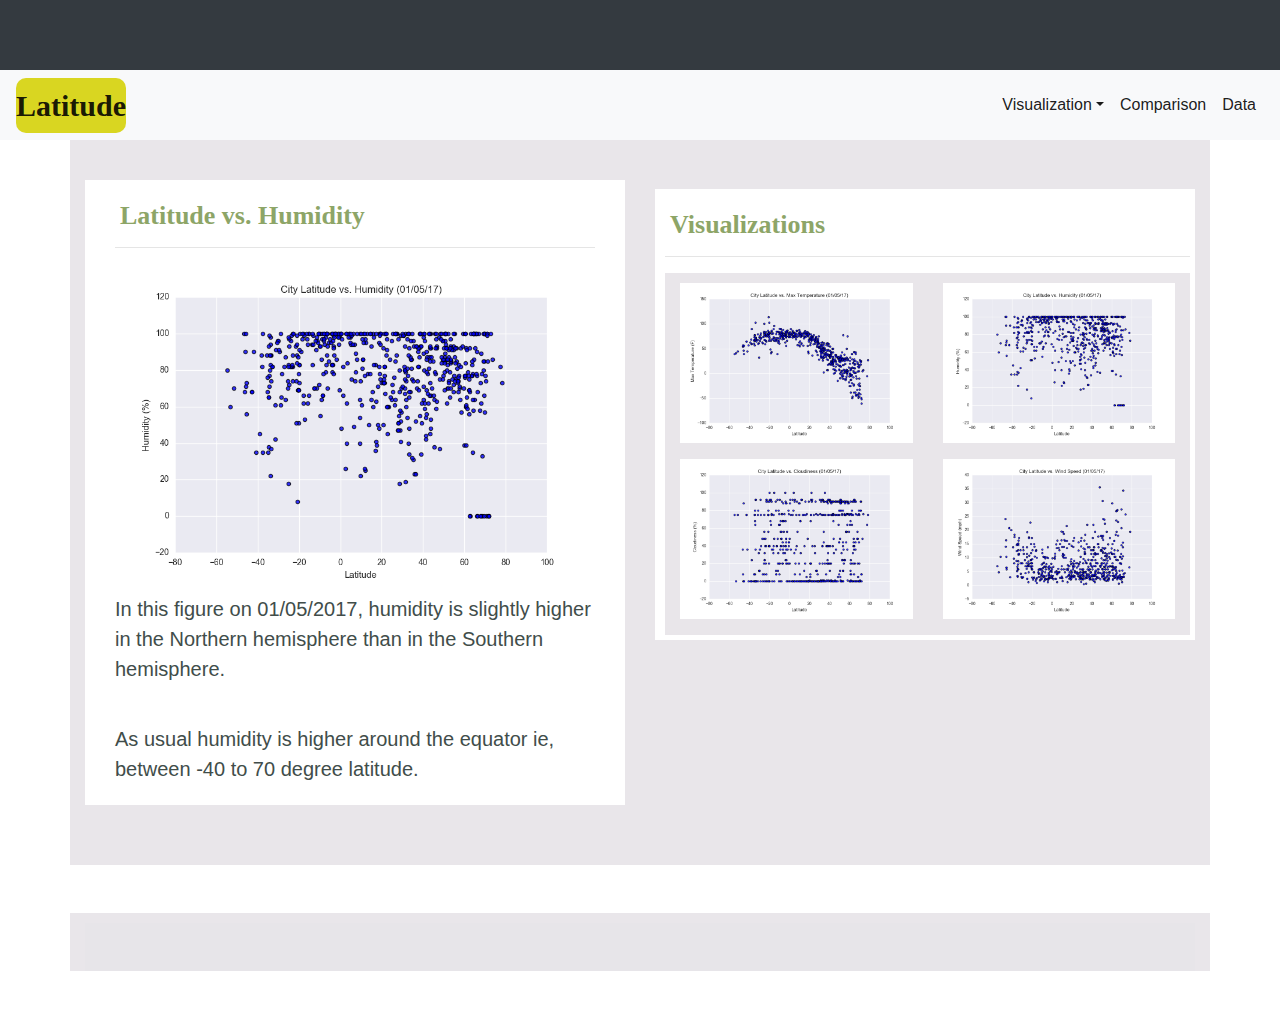
<file: WebVisualizations/humidity.html>
<!DOCTYPE html>
<html lang="en">
<head>
    <meta charset="UTF-8">
    <meta http-equiv="X-UA-Compatible" content="IE=edge">
    <meta name="viewport" content="width=device-width, initial-scale=1.0">
    <title>Weather Data Visualization</title>
    <link rel="stylesheet" href="https://stackpath.bootstrapcdn.com/bootstrap/4.3.1/css/bootstrap.min.css" integrity="sha384-ggOyR0iXCbMQv3Xipma34MD+dH/1fQ784/j6cY/iJTQUOhcWr7x9JvoRxT2MZw1T" crossorigin="anonymous">
    <link rel="stylesheet" href="style.css">
    
</head>
<body>
    <nav class="navbar navbar-dark bg-dark"></nav>               
    <nav class="navbar navbar-expand-md sticky-top navbar-light bg-light">
        <a class="navbar-brand" href="index.html">Latitude</a>
        <button class="navbar-toggler" type="button" data-toggle="collapse" data-target="#navbarNav">
            <span class="navbar-toggler-icon"></span>
        </button>
        <div class="collapse navbar-collapse" id="navbarNav">            
            <ul class="navbar-nav ml-auto">
                <li class="nav-item dropdown">
                    <a class="nav-link dropdown-toggle active" data-toggle="dropdown" href="#">Visualization<span class="caret"></span></a>
                    <ul class="dropdown-menu">
                        <li><a class="nav-link active" href="max_temp.html">Max Temperature</a></li>
                        <li><a class="nav-link active" href="humidity.html">Humidity</a></li>
                        <li><a class="nav-link active" href="cloudiness.html">Cloudiness</a></li>
                        <li><a class="nav-link active       " href="wind_speed.html">Wind Speed</a></li>
                    </ul>
                </li>
                <li class="nav-item">
                    <a class="nav-link active" href="comparison.html">Comparison</a>
                </li>
                <li class="nav-item">
                    <a class="nav-link active" href="data.html">Data</a>
                </li>
            </ul>
        </div>
    </nav>

    <!-- Container -->
    <div class="container">
        <section class="row">
          <div class="col-lg-6 col-md-12">
            <div class="description-content">
              <h1 class="description-header">Latitude vs. Humidity</h1>
              <hr>
              <a href="Resources/assets/images/Fig2.png">
                <img src="Resources/assets/images/Fig2.png" alt="Latitude vs. Humidity", title="Latitude vs. Humidity" class="imageNav-photo">
              </a>
              <p>In this figure on 01/05/2017, humidity is slightly higher in the Northern hemisphere than in the Southern hemisphere.</p><br>
              <p>As usual humidity is higher around the equator ie, between -40 to 70 degree latitude.</p>
            </div>
          </div>
        <div class="col-lg-6 col-md-12">
  ​
            <!-- Visualizations -->
            <section id="imageNav-area">
              <div class="imageNav-content">
                <h2 class="imageNav-header">Visualizations</h2>
                <hr />
                <div class="container">
                  <div class="row">
                    <div class="col-6"><p>
                      <a href="max_temp.html">
                        <img src="Resources/assets/images/Fig1.png" alt="Latitude vs. Max Temperature", title="Latitude vs. Max Temperature" class="imageNav-photo">
                      </a></p>
                    </div>
                    <div class="col-6"><p>
                      <a href="humidity.html">
                        <img src="Resources/assets/images/Fig2.png" alt="Latitude vs. Humidity", title="Latitude vs. Humidity" class="imageNav-photo">
                      </a></p>
                      </div>
                    <div class="col-6"><p>
                      <a href="cloudiness.html">
                        <img src="Resources/assets/images/Fig3.png" alt="Latitude vs. Cloudiness", title="Latitude vs. Cloudiness", class="imageNav-photo">
                      </a></p>
                    </div>
                    <div class="col-6"><p>
                      <a href="wind_speed.html">
                        <img src="Resources/assets/images/Fig4.png" alt="Latitude vs. Wind Speed", title="Latitude vs. Wind Speed", class="imageNav-photo">
                      </a></p>
                    </div>
                  </div>
                </div>
              </div>
            </section>
            <!-- End of the Visualizations -->  ​
          </div>
        </section>
      </div>

      <!-- footer -->
      <div class="container my-5">
        <footer class="bg-light text-center">
          <!-- Grid container -->
          <div class="container p-4 pb-0">          
          </div>        
        </footer>        
      </div>

    <script src="https://code.jquery.com/jquery-3.3.1.slim.min.js" integrity="sha384-q8i/X+965DzO0rT7abK41JStQIAqVgRVzpbzo5smXKp4YfRvH+8abtTE1Pi6jizo" crossorigin="anonymous"></script>
    <script src="https://cdnjs.cloudflare.com/ajax/libs/popper.js/1.14.7/umd/popper.min.js" integrity="sha384-UO2eT0CpHqdSJQ6hJty5KVphtPhzWj9WO1clHTMGa3JDZwrnQq4sF86dIHNDz0W1" crossorigin="anonymous"></script>
    <script src="https://stackpath.bootstrapcdn.com/bootstrap/4.3.1/js/bootstrap.min.js" integrity="sha384-JjSmVgyd0p3pXB1rRibZUAYoIIy6OrQ6VrjIEaFf/nJGzIxFDsf4x0xIM+B07jRM" crossorigin="anonymous"></script>    
</body>
</html>
</file>
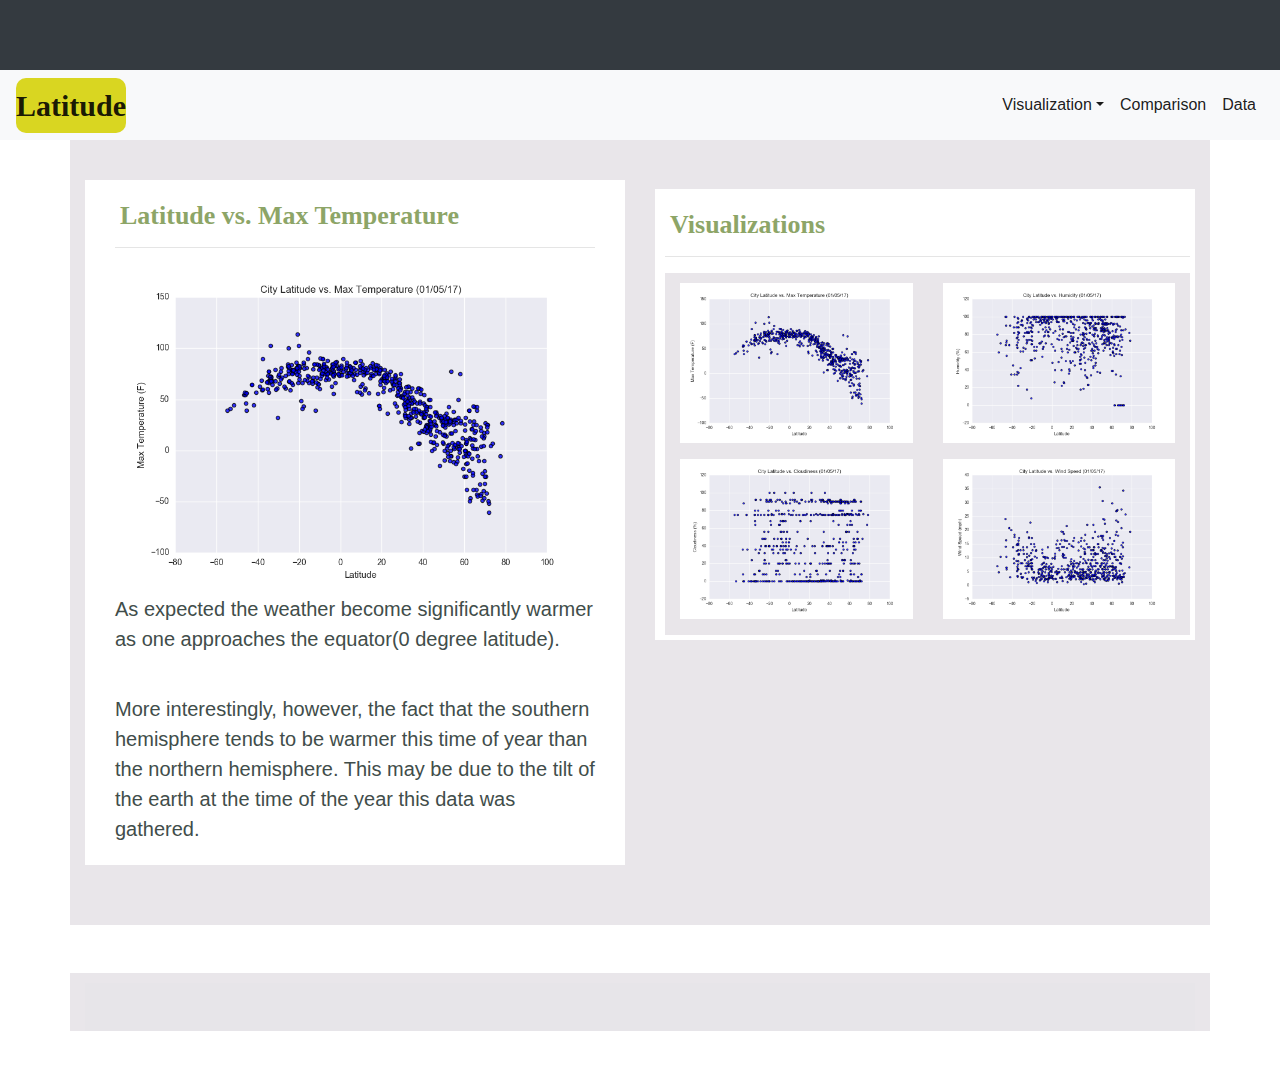
<file: WebVisualizations/max_temp.html>
<!DOCTYPE html>
<html lang="en">
<head>
    <meta charset="UTF-8">
    <meta http-equiv="X-UA-Compatible" content="IE=edge">
    <meta name="viewport" content="width=device-width, initial-scale=1.0">
    <title>Max Temperature</title>
    <link rel="stylesheet" href="https://stackpath.bootstrapcdn.com/bootstrap/4.3.1/css/bootstrap.min.css" integrity="sha384-ggOyR0iXCbMQv3Xipma34MD+dH/1fQ784/j6cY/iJTQUOhcWr7x9JvoRxT2MZw1T" crossorigin="anonymous">
    <link rel="stylesheet" href="style.css">
    
</head>
<body>
    <!-- navbar -->
    <nav class="navbar navbar-dark bg-dark"></nav>                
    <nav class="navbar navbar-expand-md sticky-top navbar-light bg-light">
        <a class="navbar-brand" href="index.html">Latitude</a>
        <button class="navbar-toggler" type="button" data-toggle="collapse" data-target="#navbarNav">
            <span class="navbar-toggler-icon"></span>
        </button>
        <div class="collapse navbar-collapse" id="navbarNav">            
            <ul class="navbar-nav ml-auto">
                <li class="nav-item dropdown">
                    <a class="nav-link dropdown-toggle active" data-toggle="dropdown" href="#">Visualization<span class="caret"></span></a>
                    <ul class="dropdown-menu">
                        <li><a class="nav-link active" href="max_temp.html">Max Temperature</a></li>
                        <li><a class="nav-link active" href="humidity.html">Humidity</a></li>
                        <li><a class="nav-link active" href="cloudiness.html">Cloudiness</a></li>
                        <li><a class="nav-link active" href="wind_speed.html">Wind Speed</a></li>
                    </ul>
                </li>
                <li class="nav-item">
                    <a class="nav-link active" href="comparison.html">Comparison</a>
                </li>
                <li class="nav-item">
                    <a class="nav-link active" href="data.html">Data</a>
                </li>
            </ul>
        </div>
    </nav>

    <!-- Container -->
    <div class="container">
        <section class="row">
          <div class="col-lg-6 col-md-12">
            <div class="description-content">
              <h1 class="description-header">Latitude vs. Max Temperature</h1>
              <hr>
              <a href="Resources/assets/images/Fig1.png">
                <img src="Resources/assets/images/Fig1.png" alt="Latitude vs. Max Temperature", title="Latitude vs. Max Temperature" class="imageNav-photo">
              </a>
              <p>
                  As expected the weather become significantly warmer as one approaches the equator(0 degree latitude).
              </p><br>
              <p>      
                  More interestingly, however, the fact that the southern hemisphere tends to be warmer this time of year 
                  than the northern hemisphere. This may be due to the tilt of the earth at the time of the year this data
                  was gathered.
              </p>
            </div>
          </div>
          
          <div class="col-lg-6 col-md-12"><br>
    
            <!-- Visualizations -->
            <section id="imageNav-area">
              <div class="imageNav-content">
                <h2 class="imageNav-header">Visualizations</h2>
                <hr />
                <div class="container">
                  <div class="row">
                    <div class="col-6"><p>
                      <a href="max_temp.html">
                        <img src="Resources/assets/images/Fig1.png" alt="Latitude vs. Max Temperature", title="Latitude vs. Max Temperature" class="imageNav-photo">
                      </a></p>
                    </div>
                    <div class="col-6"><p>
                      <a href="humidity.html">
                        <img src="Resources/assets/images/Fig2.png" alt="Latitude vs. Humidity", title="Latitude vs. Humidity" class="imageNav-photo">
                      </a></p>
                      </div>
                    <div class="col-6"><p>
                      <a href="cloudiness.html">
                        <img src="Resources/assets/images/Fig3.png" alt="Latitude vs. Cloudiness", title="Latitude vs. Cloudiness", class="imageNav-photo">
                      </a></p>
                    </div>
                    <div class="col-6"><p>
                      <a href="wind_speed.html">
                        <img src="Resources/assets/images/Fig4.png" alt="Latitude vs. Wind Speed", title="Latitude vs. Wind Speed", class="imageNav-photo">
                      </a></p>
                    </div>
                  </div>
                </div>
              </div>
            </section>
            <!-- End of the Visualizations -->  ​
          </div>
        </section>
    </div>

    <!-- footer -->
    <div class="container my-5">
        <footer class="bg-light text-center">
          <!-- Grid container -->
          <div class="container p-4 pb-0">          
          </div>        
        </footer>        
    </div>

<script src="https://code.jquery.com/jquery-3.3.1.slim.min.js" integrity="sha384-q8i/X+965DzO0rT7abK41JStQIAqVgRVzpbzo5smXKp4YfRvH+8abtTE1Pi6jizo" crossorigin="anonymous"></script>
<script src="https://cdnjs.cloudflare.com/ajax/libs/popper.js/1.14.7/umd/popper.min.js" integrity="sha384-UO2eT0CpHqdSJQ6hJty5KVphtPhzWj9WO1clHTMGa3JDZwrnQq4sF86dIHNDz0W1" crossorigin="anonymous"></script>
<script src="https://stackpath.bootstrapcdn.com/bootstrap/4.3.1/js/bootstrap.min.js" integrity="sha384-JjSmVgyd0p3pXB1rRibZUAYoIIy6OrQ6VrjIEaFf/nJGzIxFDsf4x0xIM+B07jRM" crossorigin="anonymous"></script>
    
</body>
</html>
</file>
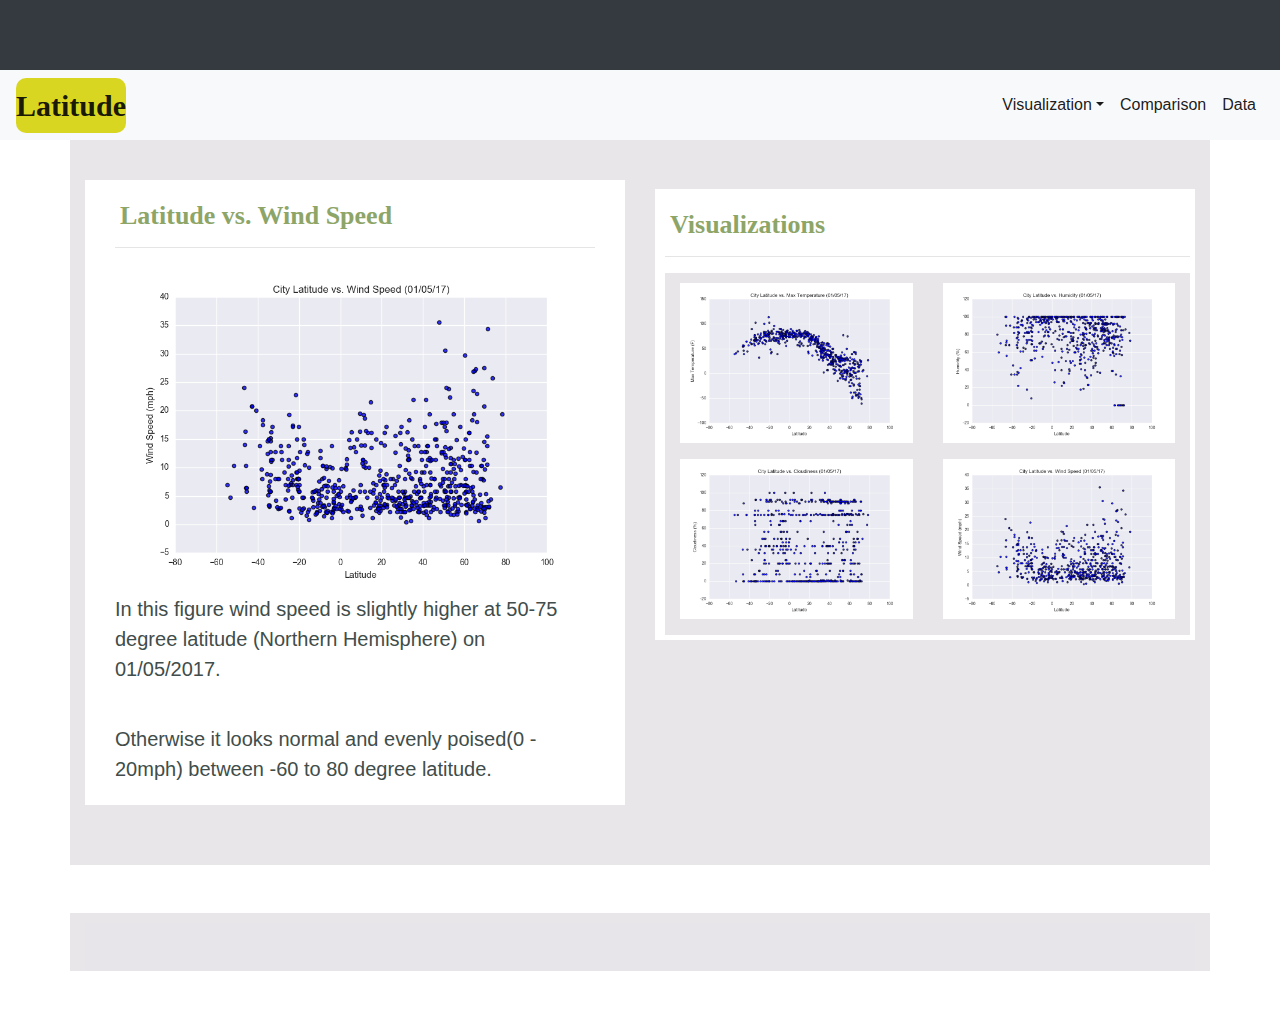
<file: WebVisualizations/wind_speed.html>
<!DOCTYPE html>
<html lang="en">
<head>
    <meta charset="UTF-8">
    <meta http-equiv="X-UA-Compatible" content="IE=edge">
    <meta name="viewport" content="width=device-width, initial-scale=1.0">
    <title>Wind Speed</title>
    <link rel="stylesheet" href="https://stackpath.bootstrapcdn.com/bootstrap/4.3.1/css/bootstrap.min.css" integrity="sha384-ggOyR0iXCbMQv3Xipma34MD+dH/1fQ784/j6cY/iJTQUOhcWr7x9JvoRxT2MZw1T" crossorigin="anonymous">
    <link rel="stylesheet" href="style.css">
    
</head>
<body>
    <nav class="navbar navbar-dark bg-dark"></nav>               
    <nav class="navbar navbar-expand-md sticky-top navbar-light bg-light">
        <a class="navbar-brand" href="index.html">Latitude</a>
        <button class="navbar-toggler" type="button" data-toggle="collapse" data-target="#navbarNav">
            <span class="navbar-toggler-icon"></span>
        </button>
        <div class="collapse navbar-collapse" id="navbarNav">            
            <ul class="navbar-nav ml-auto">
                <li class="nav-item dropdown">
                    <a class="nav-link dropdown-toggle active" data-toggle="dropdown" href="#">Visualization<span class="caret"></span></a>
                    <ul class="dropdown-menu">
                        <li><a class="nav-link active" href="max_temp.html">Max Temperature</a></li>
                        <li><a class="nav-link active" href="humidity.html">Humidity</a></li>
                        <li><a class="nav-link active" href="cloudiness.html">Cloudiness</a></li>
                        <li><a class="nav-link active" href="wind_speed.html">Wind Speed</a></li>
                    </ul>
                </li>
                <li class="nav-item">
                    <a class="nav-link active" href="comparison.html">Comparison</a>
                </li>
                <li class="nav-item">
                    <a class="nav-link active" href="data.html">Data</a>
                </li>
            </ul>
        </div>
    </nav>

    <!-- Container -->
    <div class="container">
        <section class="row">
          <div class="col-lg-6 col-md-12">
            <div class="description-content">
              <h1 class="description-header">Latitude vs. Wind Speed</h1>
              <hr>
              <a href="Resources/assets/images/Fig4.png">
                <img src="Resources/assets/images/Fig4.png" alt="Latitude vs. Wind Speed", title="Latitude vs. Wind Speed", class="imageNav-photo">
              </a>
              <p>In this figure wind speed is slightly higher at 50-75 degree latitude (Northern Hemisphere) on 01/05/2017.</p><br>
              <p>Otherwise it looks normal and evenly poised(0 - 20mph) between -60 to 80 degree latitude.</p>
            </div>
          </div>
        <div class="col-lg-6 col-md-12">
  ​
            <!-- Visualizations -->
            <section id="imageNav-area">
              <div class="imageNav-content">
                <h2 class="imageNav-header">Visualizations</h2>
                <hr />
                <div class="container">
                  <div class="row">
                    <div class="col-6"><p>
                      <a href="max_temp.html">
                        <img src="Resources/assets/images/Fig1.png" alt="Latitude vs. Max Temperature", title="Latitude vs. Max Temperature" class="imageNav-photo">
                      </a></p>
                    </div>
                    <div class="col-6"><p>
                      <a href="humidity.html">
                        <img src="Resources/assets/images/Fig2.png" alt="Latitude vs. Humidity", title="Latitude vs. Humidity" class="imageNav-photo">
                      </a></p>
                      </div>
                    <div class="col-6"><p>
                      <a href="cloudiness.html">
                        <img src="Resources/assets/images/Fig3.png" alt="Latitude vs. Cloudiness", title="Latitude vs. Cloudiness", class="imageNav-photo">
                      </a></p>
                    </div>
                    <div class="col-6"><p>
                      <a href="wind_speed.html">
                        <img src="Resources/assets/images/Fig4.png" alt="Latitude vs. Wind Speed", title="Latitude vs. Wind Speed", class="imageNav-photo">
                      </a></p>
                    </div>
                  </div>
                </div>
              </div>
            </section>
            <!-- End of the Visualizations -->  ​
          </div>
        </section>
      </div>

      <!-- footer -->
      <div class="container my-5">
        <footer class="bg-light text-center">
          <!-- Grid container -->
          <div class="container p-4 pb-0">          
          </div>        
        </footer>        
      </div>

    <script src="https://code.jquery.com/jquery-3.3.1.slim.min.js" integrity="sha384-q8i/X+965DzO0rT7abK41JStQIAqVgRVzpbzo5smXKp4YfRvH+8abtTE1Pi6jizo" crossorigin="anonymous"></script>
    <script src="https://cdnjs.cloudflare.com/ajax/libs/popper.js/1.14.7/umd/popper.min.js" integrity="sha384-UO2eT0CpHqdSJQ6hJty5KVphtPhzWj9WO1clHTMGa3JDZwrnQq4sF86dIHNDz0W1" crossorigin="anonymous"></script>
    <script src="https://stackpath.bootstrapcdn.com/bootstrap/4.3.1/js/bootstrap.min.js" integrity="sha384-JjSmVgyd0p3pXB1rRibZUAYoIIy6OrQ6VrjIEaFf/nJGzIxFDsf4x0xIM+B07jRM" crossorigin="anonymous"></script>    
</body>
</html>
</file>
<file: WebVisualizations/style.css>
.navbar {
    /* width: 100%; */
    height: 70px;
    /* background: hsla(288, 85%, 38%, 0.685); */
    
    
  }
  .sticky-top{
    position:sticky;
  }

.navbar-brand{

    display:inline-table;
    font-family:Georgia, 'Times New Roman', Times, serif; 
    font-weight: bold;    
    width: 25px;    
    height: 45px;
    font-size: 30px;
    background: #d6d30fec;
    border-radius: 10px;                                                                                                                                                                                                                                                                                                                                                                                                                                                                                                                                                                                                                                                                                                                                                                                                                                                                                                                                                                                                                                                                                                                                                                                                                                                                                                                                                                                                                                                                                                                                                                                                                                                                                                                                                                                                                                                                                                                                                                                                                                                                                                                                                                                                                                                                                                                                                                                                                                                                                                                                                                                                                                                                                                                                                                                                                                                                                                                                                                                                                                                                                                                                                                                                                                                                                                                                                                                                                                                                                                                                                                                                                                                                                                                                                                                                                                                                                                                                                                                                                                                                                                                                                                                                                                                                                                                                                                                                                                                                                                                                                                                                                                                                                                                                                                                                                                                                                                                                                                                                                                                                                                                                                                                                                                                                                                                                                                                                                                                                                                                                                       ;
  }
  
.nav-link:hover{
    background-color:#d6d30fec;
    border-radius: 10px;
}

.container{
  padding-top: 10px;
  background-color: rgba(225, 220, 226, 0.719);
  /* box-sizing: 50%; */

}

.description-content p{
  font-size: 20px;
}

.description-content {
	margin-top: 30px;
	margin-bottom: 60px;
	padding: 10px 30px 5px;
	color: black;
	background-color: white;
}

.imageNav-content {
	margin-top: 15px;
	margin-bottom: 10px;
	padding: 10px 5px 5px 10px;
	color: black;
	background-color: white;
}

.description-header, .imageNav-header {
	padding-top: 10px; 
	padding-left: 5px;
	color: #8da567;
	font-size: 26px;
	font-weight: bold;
	font-family: Georgia, Times, "Times New Roman", serif;
}

img{
	width: 100%;
	height: 100%;
}

.description-image {
	float: left;
	width: 60%;
	height: 60%;
}

p{
	color: #414d4a;
	font-size: 14px;
	font-family: Arial, Helvetica, sans-serif;
}


.imageNav-photo:hover{
    border-color:#d4c56b;
    border-style: solid; 
}
.h5{
    text-align: center;
    color: #414d4a;
}

.my-5{
  color: #faf4f6c9;
}

.table-striped{
  margin-left: 10px;
}
</file>
